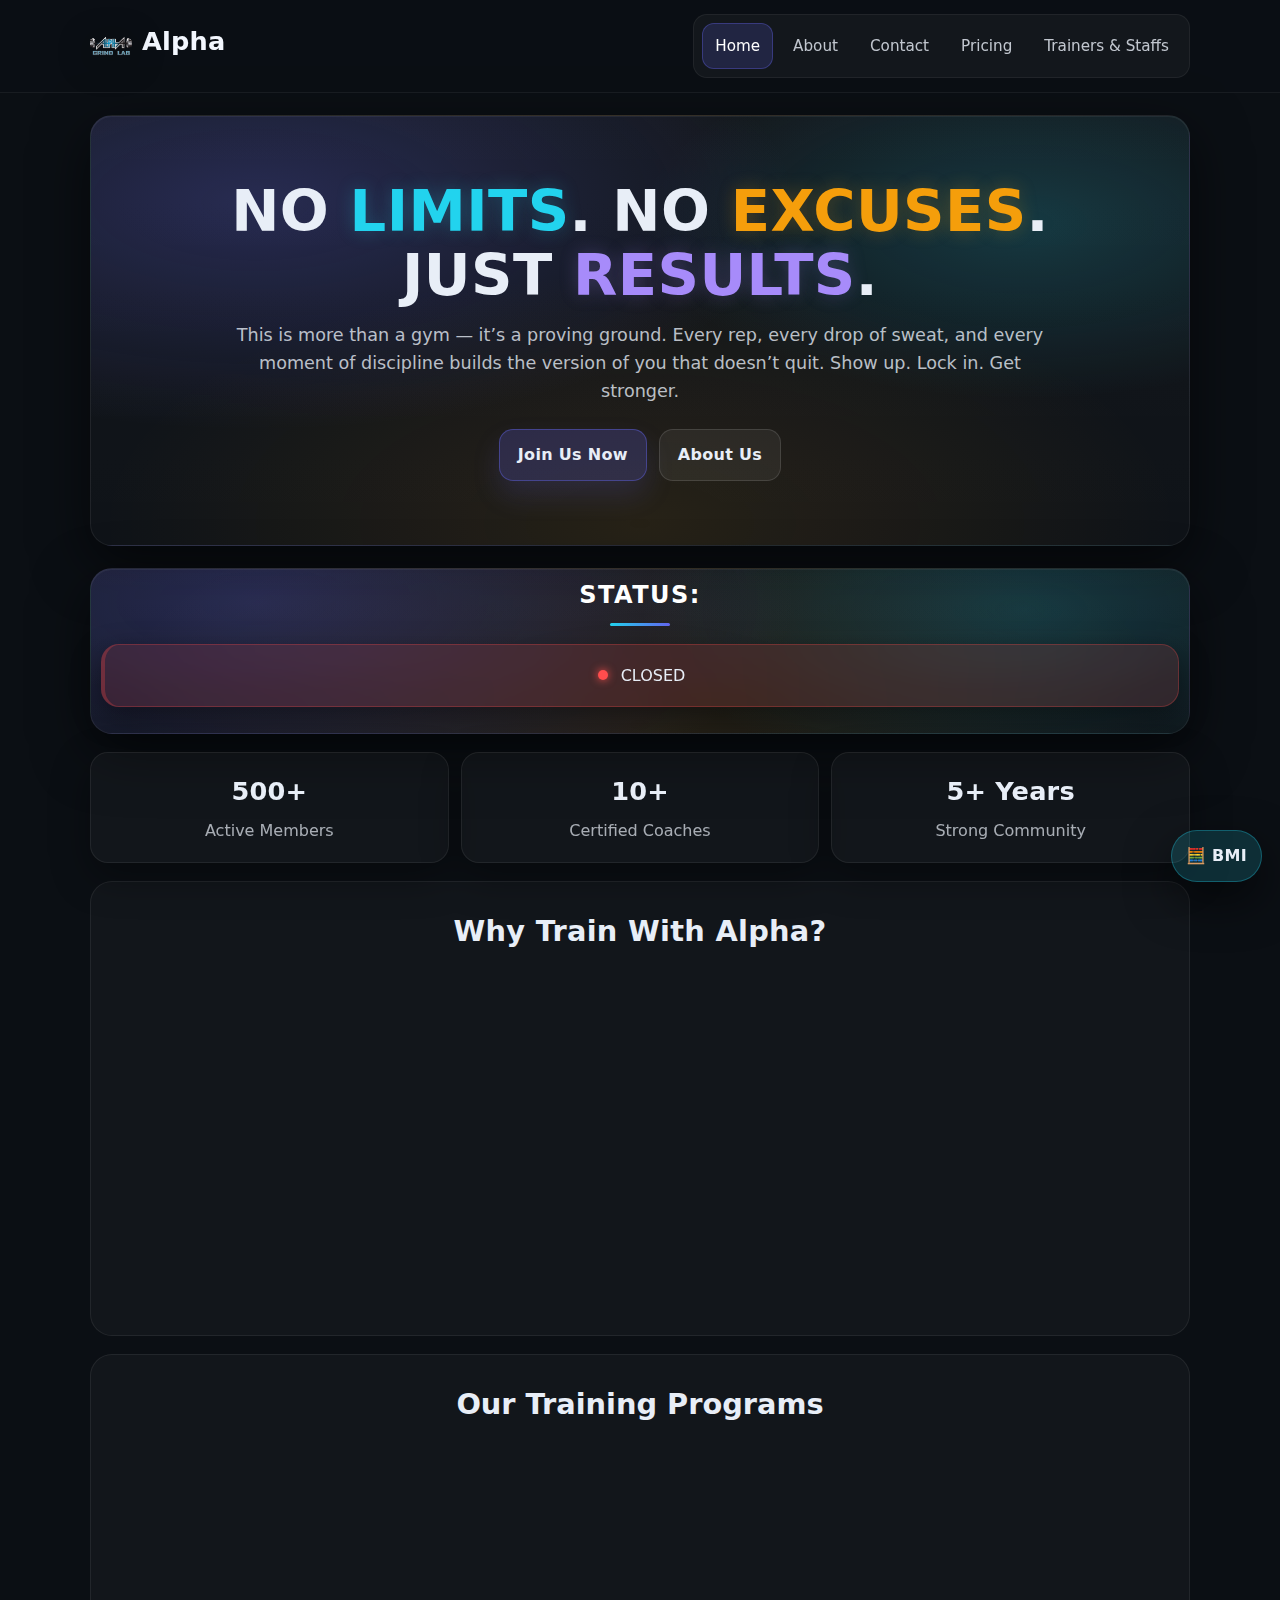
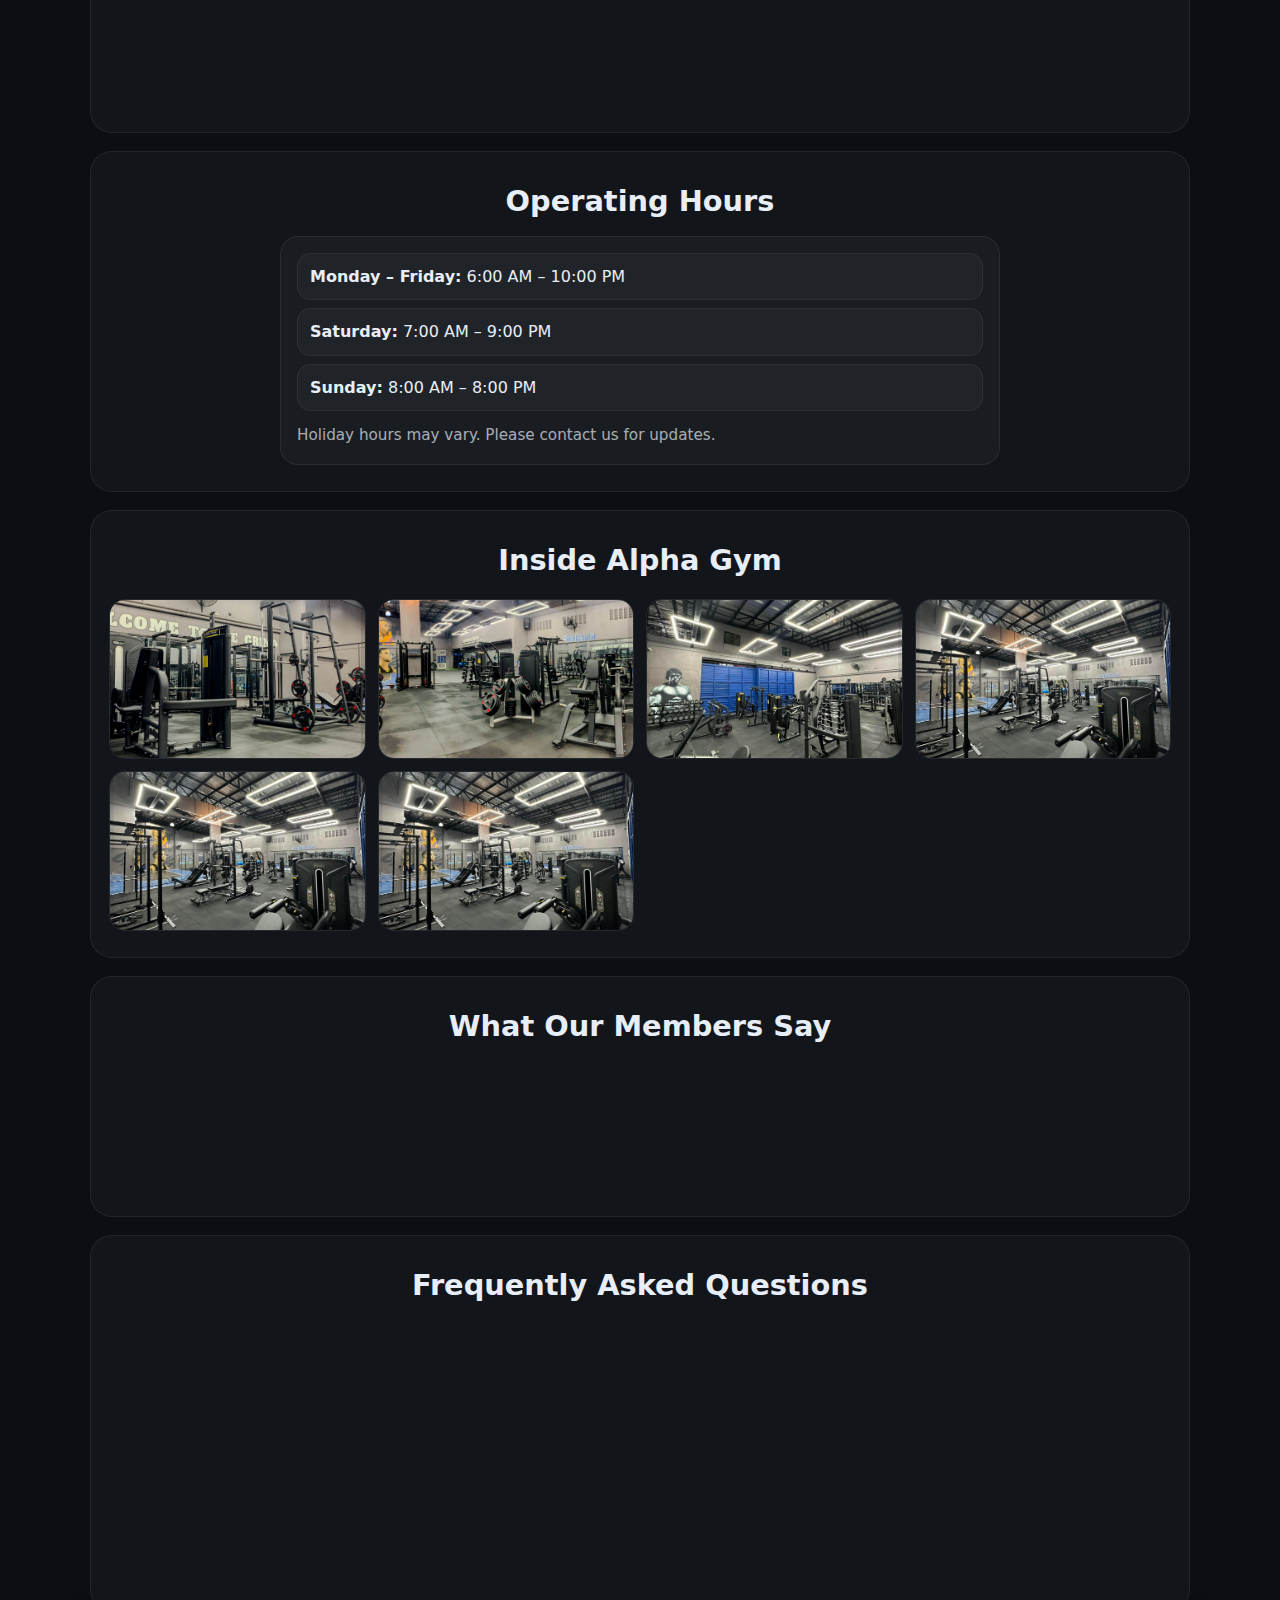
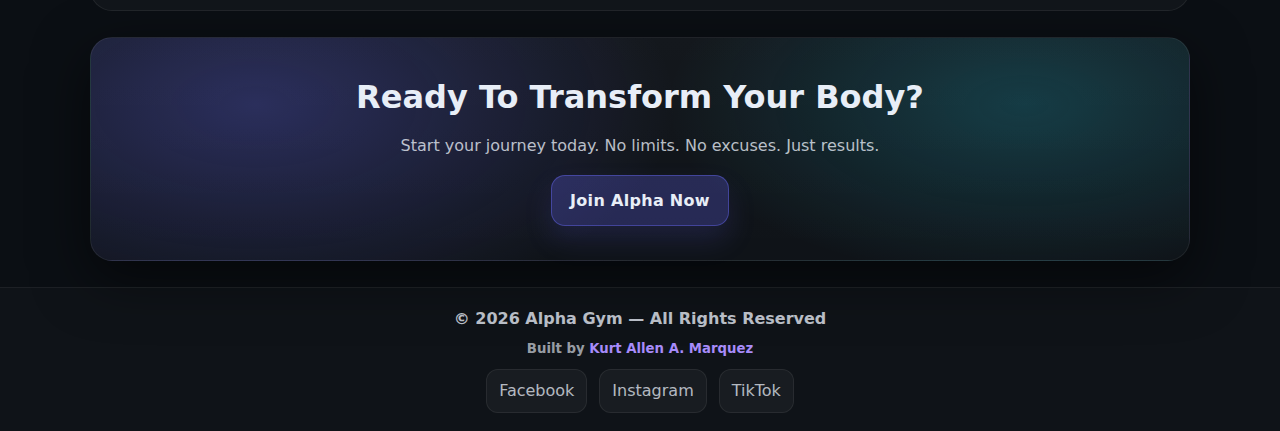
<file: index.html>
<!DOCTYPE html>
<html lang="en">
<head>
  <meta charset="UTF-8" />
  <meta name="viewport" content="width=device-width, initial-scale=1.0" />

  <!-- SEO -->
  <meta name="description" content="Alpha Gym - No Limits. No Excuses. Just Results. Strength training, fat loss, and personal coaching." />
  <meta name="keywords" content="Alpha Gym, gym, fitness, strength training, personal trainer, fat loss" />

  <link rel="icon" type="image/png" href="../../Images/image-removebg-preview (11).png" />
  <link rel="stylesheet" href="/gym2.css" />

  <title>ALPHA GYM WEBSITE</title>
</head>

<body>

  <header>
    <section class="header-container">
      <div class="img-logo-text">
        <img class="img-logo" src="../../Images/alpha-logo-original.png" alt="Alpha Gym Logo" />
        <h5 class="img-name">Alpha</h5>
      </div>

      <div class="navbar-container">
        <nav class="navbar">
          <a href="index.html" class="active">Home</a>
          <a href="./about/about.html">About</a>
          <a href="./contact/contact.html">Contact</a>
          <a href="./pricing/pricing.html">Pricing</a>
          <a href="./trainers/trainers.html">Trainers &amp; Staffs</a>
        </nav>
      </div>
    </section>
  </header>

  <main>

    <!-- HERO SECTION -->
    <section class="hero-section-container">
      <h1 class="hero-title">
        NO <span class="limits">LIMITS</span>.
        NO <span class="excuses">EXCUSES</span>.
        JUST <span class="results">RESULTS</span>.
      </h1>

      <p class="hero-paragraph">
        This is more than a gym — it’s a proving ground. Every rep, every drop of sweat, and every moment of discipline
        builds the version of you that doesn’t quit. Show up. Lock in. Get stronger.
      </p>

      <div class="box-container">
        <div class="join-box">
          <a href="./contact/contact.html">Join Us Now</a>
        </div>
        <div class="join-box">
          <a href="./about/about.html">About Us</a>
        </div>
      </div>
    </section>

    <!-- GYM STATUS -->
    <section class="gym-status-container">
      <h3 class="gym-status-title">Status:</h3>
      <p id="gymStatus">Checking...</p>
    </section>

    <!-- STATS / ACHIEVEMENTS -->
    <section class="stats-container">
      <div class="stat-box">
        <h3>500+</h3>
        <p>Active Members</p>
      </div>

      <div class="stat-box">
        <h3>10+</h3>
        <p>Certified Coaches</p>
      </div>

      <div class="stat-box">
        <h3>5+ Years</h3>
        <p>Strong Community</p>
      </div>
    </section>

    <!-- WHY TRAIN WITH US -->
    <section class="train-with-us-container">
      <h2 class="train-title">Why Train With Alpha?</h2>

      <div class="train-card">
        <h3 class="card-title">Elite <b>Coaches</b></h3>
        <p class="card-paragraph">Certified trainers who design programs to maximize strength, endurance, and confidence.</p>
      </div>

      <div class="train-card">
        <h3 class="card-title">Modern <b>Equipment</b></h3>
        <p class="card-paragraph">High-performance machines and free weights built for serious results.</p>
      </div>

      <div class="train-card">
        <h3 class="card-title">Monday–Sunday <b>Open</b></h3>
        <p class="card-paragraph">Train on your time — no limits.</p>
      </div>
    </section>

    <!-- PROGRAMS -->
    <section class="programs-container">
      <h2 class="programs-title">Our Training Programs</h2>

      <div class="programs-grid">
        <div class="program-card">
          <h3>💪 Strength Training</h3>
          <p>Build muscle and increase power with structured lifting programs.</p>
        </div>

        <div class="program-card">
          <h3>🔥 Fat Loss Program</h3>
          <p>Burn fat effectively with guided workouts and supportive coaching.</p>
        </div>

        <div class="program-card">
          <h3>🏋 Personal Coaching</h3>
          <p>One-on-one sessions customized to your goals and schedule.</p>
        </div>

        <div class="program-card">
          <h3>🥊 Functional Conditioning</h3>
          <p>Improve stamina, mobility, and athletic performance with full-body sessions.</p>
        </div>
      </div>
    </section>

    <!-- OPERATING HOURS -->
    <section class="hours-container">
      <h2 class="hours-title">Operating Hours</h2>

      <div class="hours-box">
        <ul class="hours-list">
          <li><b>Monday – Friday:</b> 6:00 AM – 10:00 PM</li>
          <li><b>Saturday:</b> 7:00 AM – 9:00 PM</li>
          <li><b>Sunday:</b> 8:00 AM – 8:00 PM</li>
        </ul>
        <p class="hours-note">Holiday hours may vary. Please contact us for updates.</p>
      </div>
    </section>

    <!-- GALLERY -->
    <section class="gallery-container">
      <h2 class="gallery-title">Inside Alpha Gym</h2>

      <div class="gallery-grid">
        <!-- Replace these with your real images -->
        <img src="./Images/alpha-pic-1.png" alt="Alpha Gym equipment area" />
        <img src="./Images/alpha-pic-3.png" alt="Alpha Gym training floor" />
        <img src="./Images/alpha-pic-4.png" alt="Members training at Alpha Gym" />
        <img src="./Images/alpha-pic-5.png" alt="Alpha Gym free weights section" />
        <img src="./Images/alpha-pic-5.png" alt="Alpha Gym free weights section" />
        <img src="./Images/alpha-pic-5.png" alt="Alpha Gym free weights section" />
      </div>
    </section>

    <!-- TESTIMONIALS -->
    <section class="testimonials-container">
      <h2 class="testimonials-title">What Our Members Say</h2>

      <div class="testimonial-grid">
        <div class="testimonial-card">
          <p class="testi-title">"Alpha Gym changed my life. The coaches push you beyond your limits."</p>
          <h4 class="testi-name">— Mark R.</h4>
        </div>

        <div class="testimonial-card">
          <p class="testi-title">"Clean facility, great equipment, and insane motivation every session."</p>
          <h4 class="testi-name">— Sarah L.</h4>
        </div>

        <div class="testimonial-card">
          <p class="testi-title">"Best gym in town. Worth every peso."</p>
          <h4 class="testi-name">— James T.</h4>
        </div>
      </div>
    </section>

    <!-- FAQ -->
    <section class="faq-container">
      <h2 class="faq-title">Frequently Asked Questions</h2>

      <div class="faq-grid">
        <div class="faq-item">
          <h4>Do I need experience to join?</h4>
          <p>No. Beginners and advanced members are welcome — our coaches will guide you.</p>
        </div>

        <div class="faq-item">
          <h4>Do you offer personal training?</h4>
          <p>Yes. We offer 1-on-1 coaching tailored to your goals and schedule.</p>
        </div>

        <div class="faq-item">
          <h4>Can I visit before joining?</h4>
          <p>Yes! Message us through the Contact page to schedule a tour.</p>
        </div>

        <div class="faq-item">
          <h4>What should I bring?</h4>
          <p>Wear comfortable workout clothes, bring a towel, and a water bottle.</p>
        </div>
      </div>
    </section>

    <!-- CTA -->
    <section class="cta-container">
      <h2 class="cta-title">Ready To Transform Your Body?</h2>
      <p class="cta-paragraph">Start your journey today. No limits. No excuses. Just results.</p>
      <a href="./contact/contact.html" class="cta-button">Join Alpha Now</a>
    </section>

  </main>

  <footer>
    <section class="copyright-container">
      <h4 class="copyright-paragraph">© 2026 Alpha Gym — All Rights Reserved</h4>
      <h5 class="creator">Built by <span class="creator-design">Kurt Allen A. Marquez</span></h5>

      <!-- Optional social links -->
      <div class="social-links">
        <a href="#" aria-label="Alpha Gym Facebook">Facebook</a>
        <a href="#" aria-label="Alpha Gym Instagram">Instagram</a>
        <a href="#" aria-label="Alpha Gym TikTok">TikTok</a>
      </div>
    </section>
  </footer>

  <!-- BMI FLOATING BUTTON -->
  <div id="bmiButton">🧮 BMI</div>

  <!-- BMI MODAL -->
  <div id="bmiModal">
    <div class="bmi-backdrop"></div>
    <div class="bmi-box">
      <h3>BMI Calculator</h3>

      <label>
        Height (cm)
        <input type="number" id="bmiHeight" placeholder="e.g. 170" />
      </label>

      <label>
        Weight (kg)
        <input type="number" id="bmiWeight" placeholder="e.g. 65" />
      </label>

      <button id="calcBMI">Calculate</button>

      <p id="bmiResult"></p>
      <p id="bmiSuggestion"></p>

      <button id="closeBMI">Close</button>
    </div>
  </div>

  <script src="index.js"></script>
  <script src="/common.js"></script>

</body>
</html>
</file>
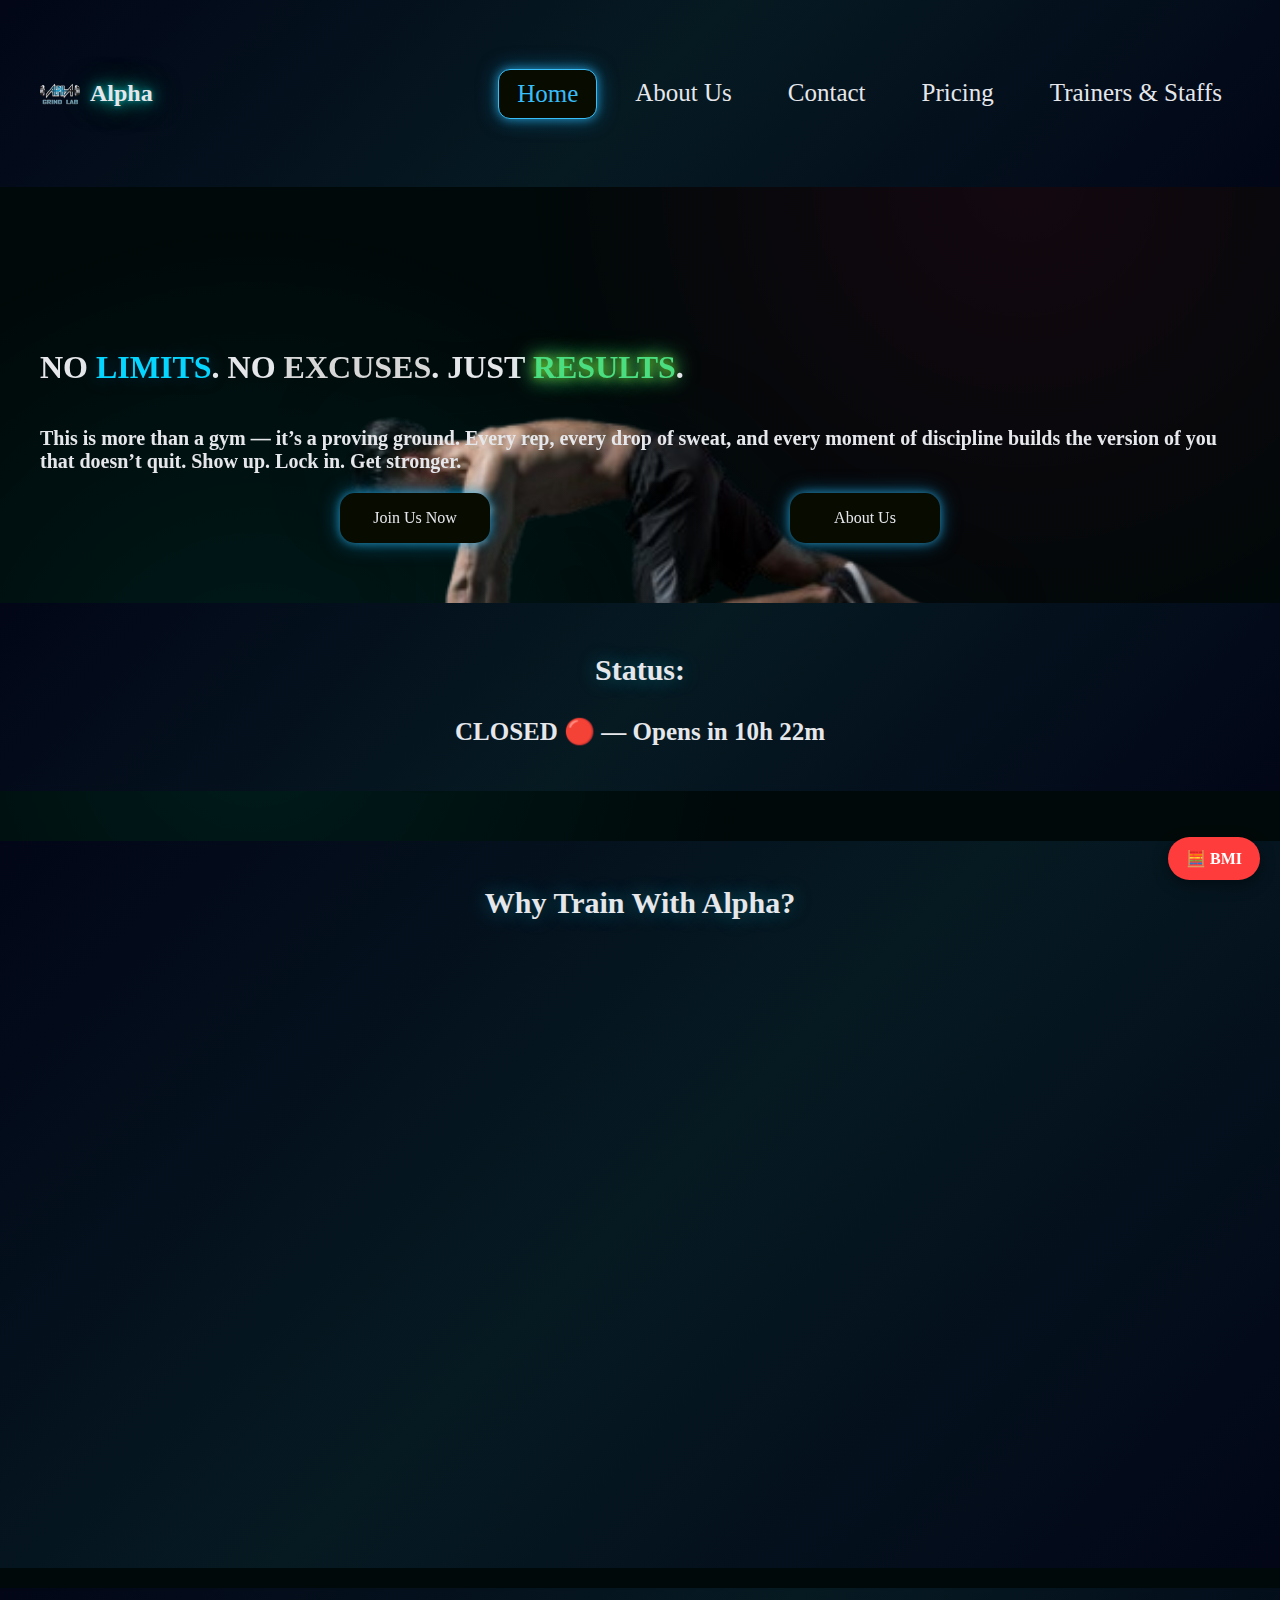
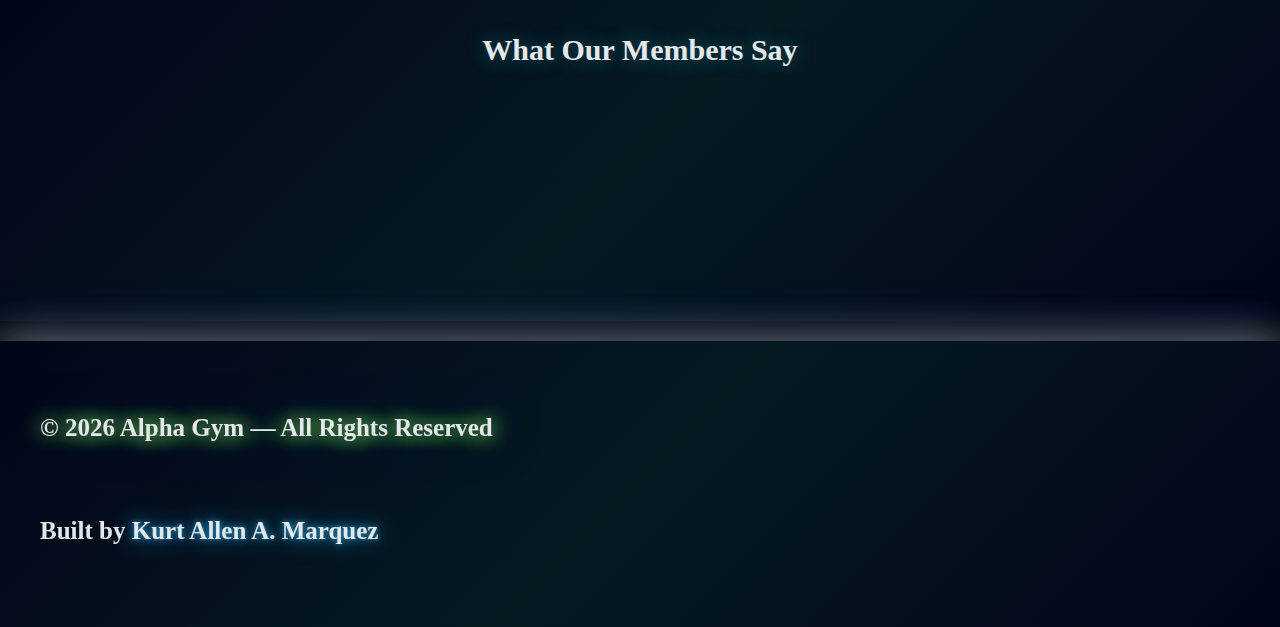
<file: index/index.html>
<!DOCTYPE html>
<html lang="en">
<head>
  <meta charset="UTF-8">
  <meta name="viewport" content="width=device-width, initial-scale=1.0">
  <link rel="icon" type="img/png" href="../../Images/image-removebg-preview (11).png">
  <link rel="StyleSheet" href="../gym.css">
  <title>ALPHA GYM WEBSITE </title>
 
</head>
<body>

  <header>

    <section class="header-container">
      <div class="img-logo-text">
        <img class="img-logo" src="../../Images/alpha-logo-original.png">
        <h5 class="img-name"> Alpha </h5>
      </div>

      <div class="navbar-container">
        <nav class="navbar">
          <a href="index.html" class="active"> Home </a>
          <a href="../about/about.html"> About Us </a>
          <a href="../contact/contact.html"> Contact </a>
          <a href="../pricing/pricing.html"> Pricing </a>
          <a href="../trainers/trainers.html"> Trainers & Staffs </a>
        </nav>
      </div>
    </section>
  </header>

  <main>

    <!-- HERO SECTION CONTAINER -->
    <section class="hero-section-container">
      <h1 class="hero-title">
        NO <span class="limits">LIMITS</span>. 
        NO <span class="excuses">EXCUSES</span>. 
        JUST <span class="results">RESULTS</span>.
      </h1>
      <p class="hero-paragraph"> This is more than a gym — it’s a proving ground. Every rep, every drop of sweat, and every moment of discipline builds the version of you that doesn’t quit. Show up. Lock in. Get stronger. </p>
      
      <div class="box-container"> 
        <div class="join-box"> 
          <a href="../contact/contact.html"> Join Us Now </a>
        </div>
        <div class="join-box"> 
          <a href="../about/about.html"> About Us </a>
        </div>
      </div>
    </section>
    <!-- HERO SECTION CONTAINER -->
    
    <section class="gym-status-container">
      <h3 class="gym-status-title">Status:</h3>
      <p id="gymStatus">Checking...</p>
    </section>
        
    <!-- TRAIN WITH US CONTAINER -->
    <section class="train-with-us-container">
      
      <h2 class="train-title"> Why Train With Alpha?</h2>

      <div class="train-card">
        <h3 class="card-title"> Elite <b> Coaches</b> </h3>
        <p class="card-paragraph"> Certified trainers who design programs to maximize strength, endurance, and confidence. </p>
      </div>

      <div class="train-card">
        <h3 class="card-title"> Modern <b> Equipment </b> </h3>
        <p class="card-paragraph"> High-performance machines and free weights built for serious results. </p>
      </div>

      <div class="train-card">
        <h3 class="card-title"> Monday-Sunday <b> Open </b> </h3>
        <p class="card-paragraph"> Train on your time — no limits. </p>
      </div>
    </section>
     <!-- TRAIN WITH US CONTAINER -->

     
      <!-- TESTIMONIALS-CONTAINER -->
     <section class="testimonials-container">
      <h2 class="testimonials-title"> What Our Members Say </h2>

      <div class="testimonial-grid">

        <div class="testimonial-card">
          <p class="testi-title">"Alpha Gym changed my life. The coaches push you beyond your limits."</p>
          <h4 class="testi-name"> — Mark R.</h4>
        </div>

      <div class="testimonial-card">
        <p class="testi-title">"Clean facility, great equipment, and insane motivation every session."</p>
        <h4 class="testi-name"> — Sarah L.</h4>
      </div>

      <div class="testimonial-card">
        <p class="testi-title">"Best gym in town. Worth every peso."</p>
        <h4 class="testi-name"> — James T.</h4>
      </div>

    </div>
    </section>
    <!-- TESTIMONIALS-CONTAINER -->
  </main>

  <footer>
    <section class="copyright-container">
      <h4 class="copyright-paragraph"> © 2026 Alpha Gym — All Rights Reserved </h4>
      <h5 class="creator"> Built by <span class="creator-design"> Kurt Allen A. Marquez </span> </h5>
    </section>
  </footer>

  <div id="bmiButton">🧮 BMI</div>

<!-- BMI MODAL -->
<div id="bmiModal">
  <div class="bmi-backdrop"></div>
  <div class="bmi-box">
    <h3>BMI Calculator</h3>

    <label>
      Height (cm)
      <input type="number" id="bmiHeight" placeholder="e.g. 170">
    </label>

    <label>
      Weight (kg)
      <input type="number" id="bmiWeight" placeholder="e.g. 65">
    </label>

    <button id="calcBMI">Calculate</button>

    <p id="bmiResult"></p>
    <p id="bmiSuggestion"></p>

    <button id="closeBMI">Close</button>
  </div>
</div>
   <script src="index.js"></script>
   <script src="../common.js"></script>
  
</body>
</html>
</file>
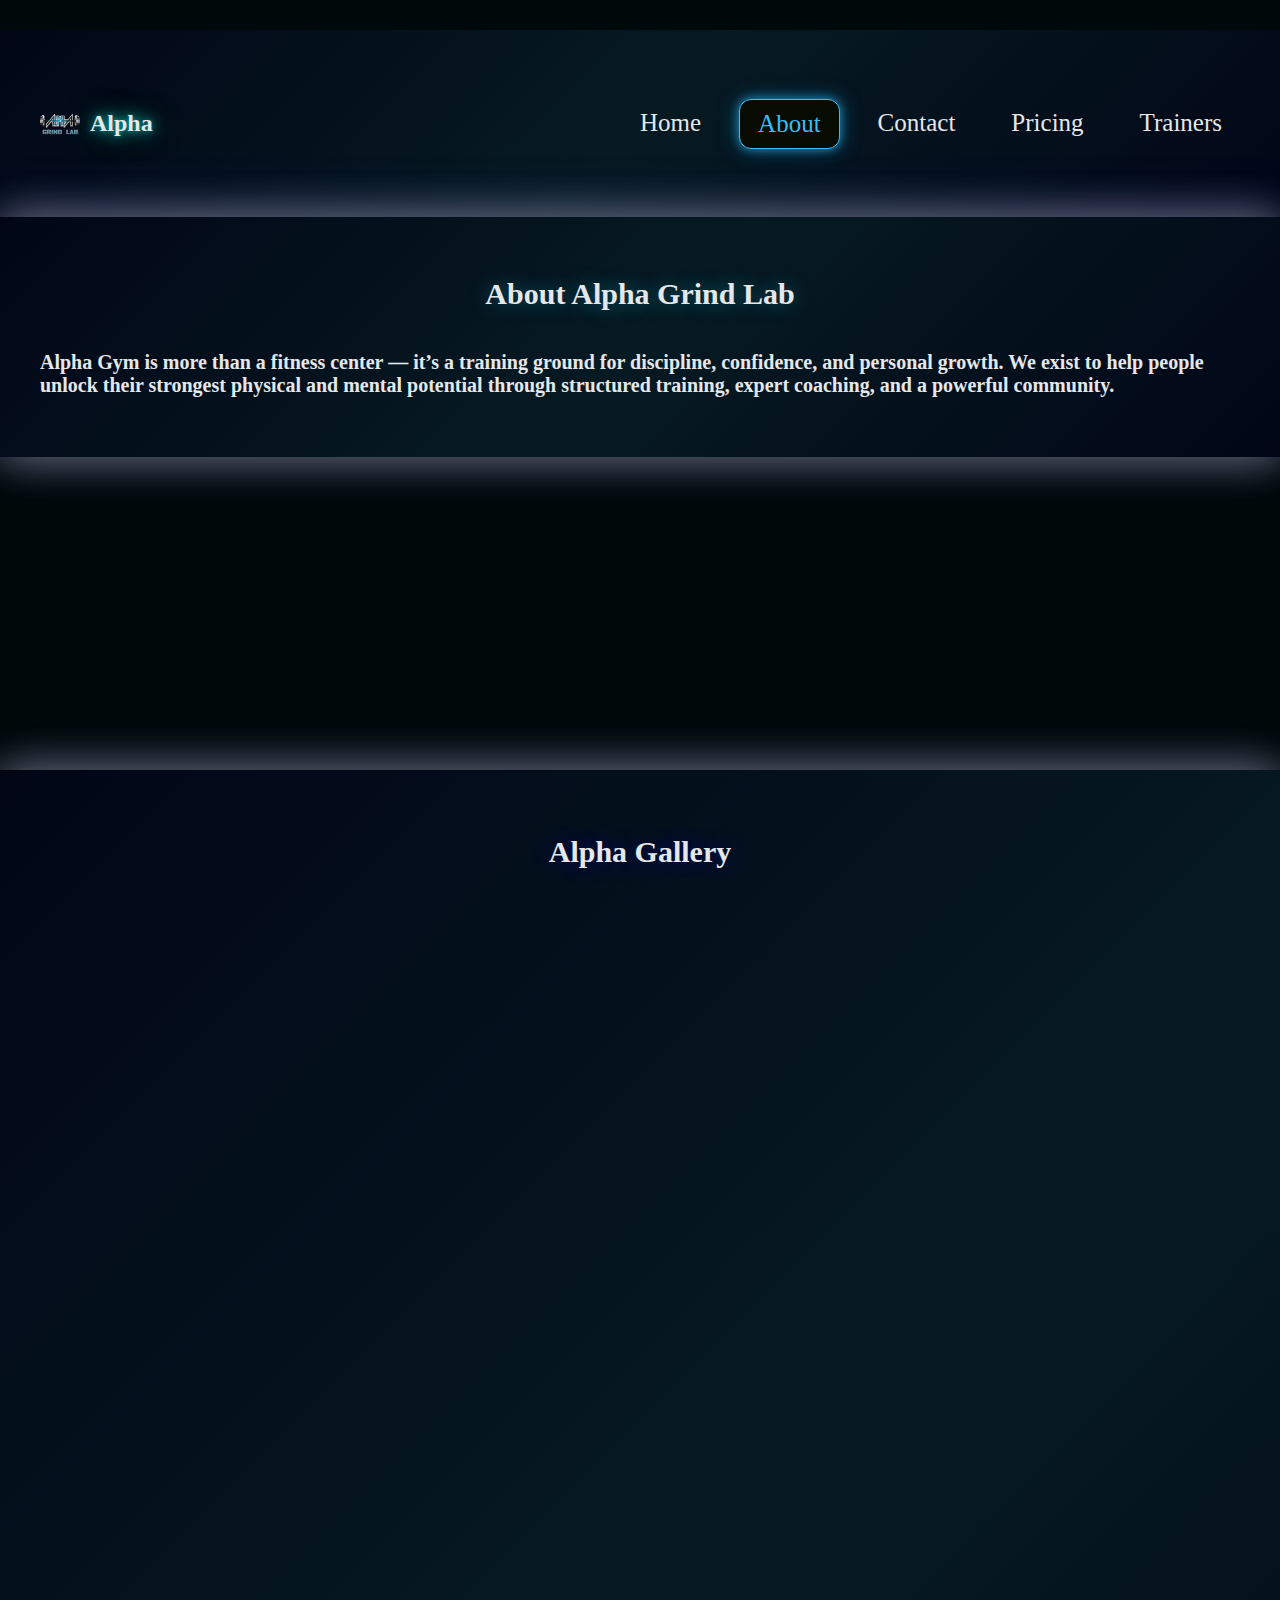
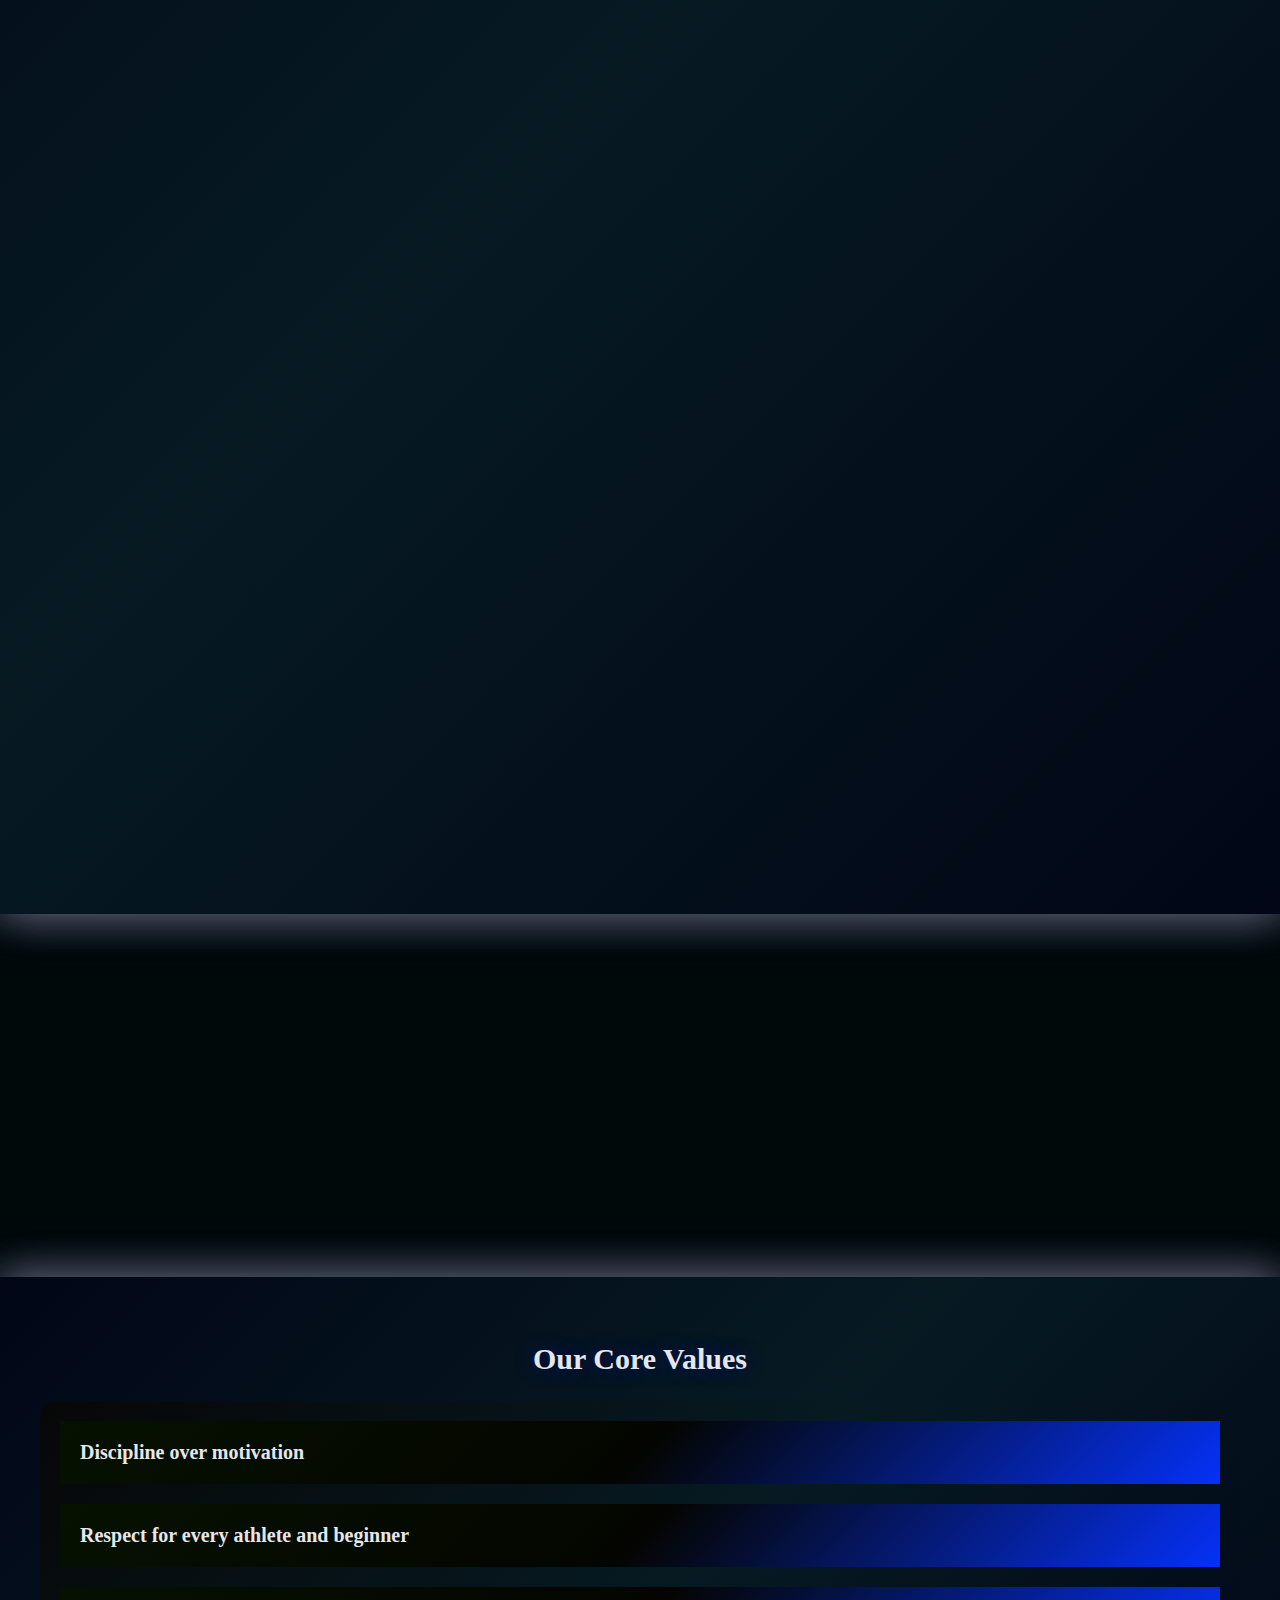
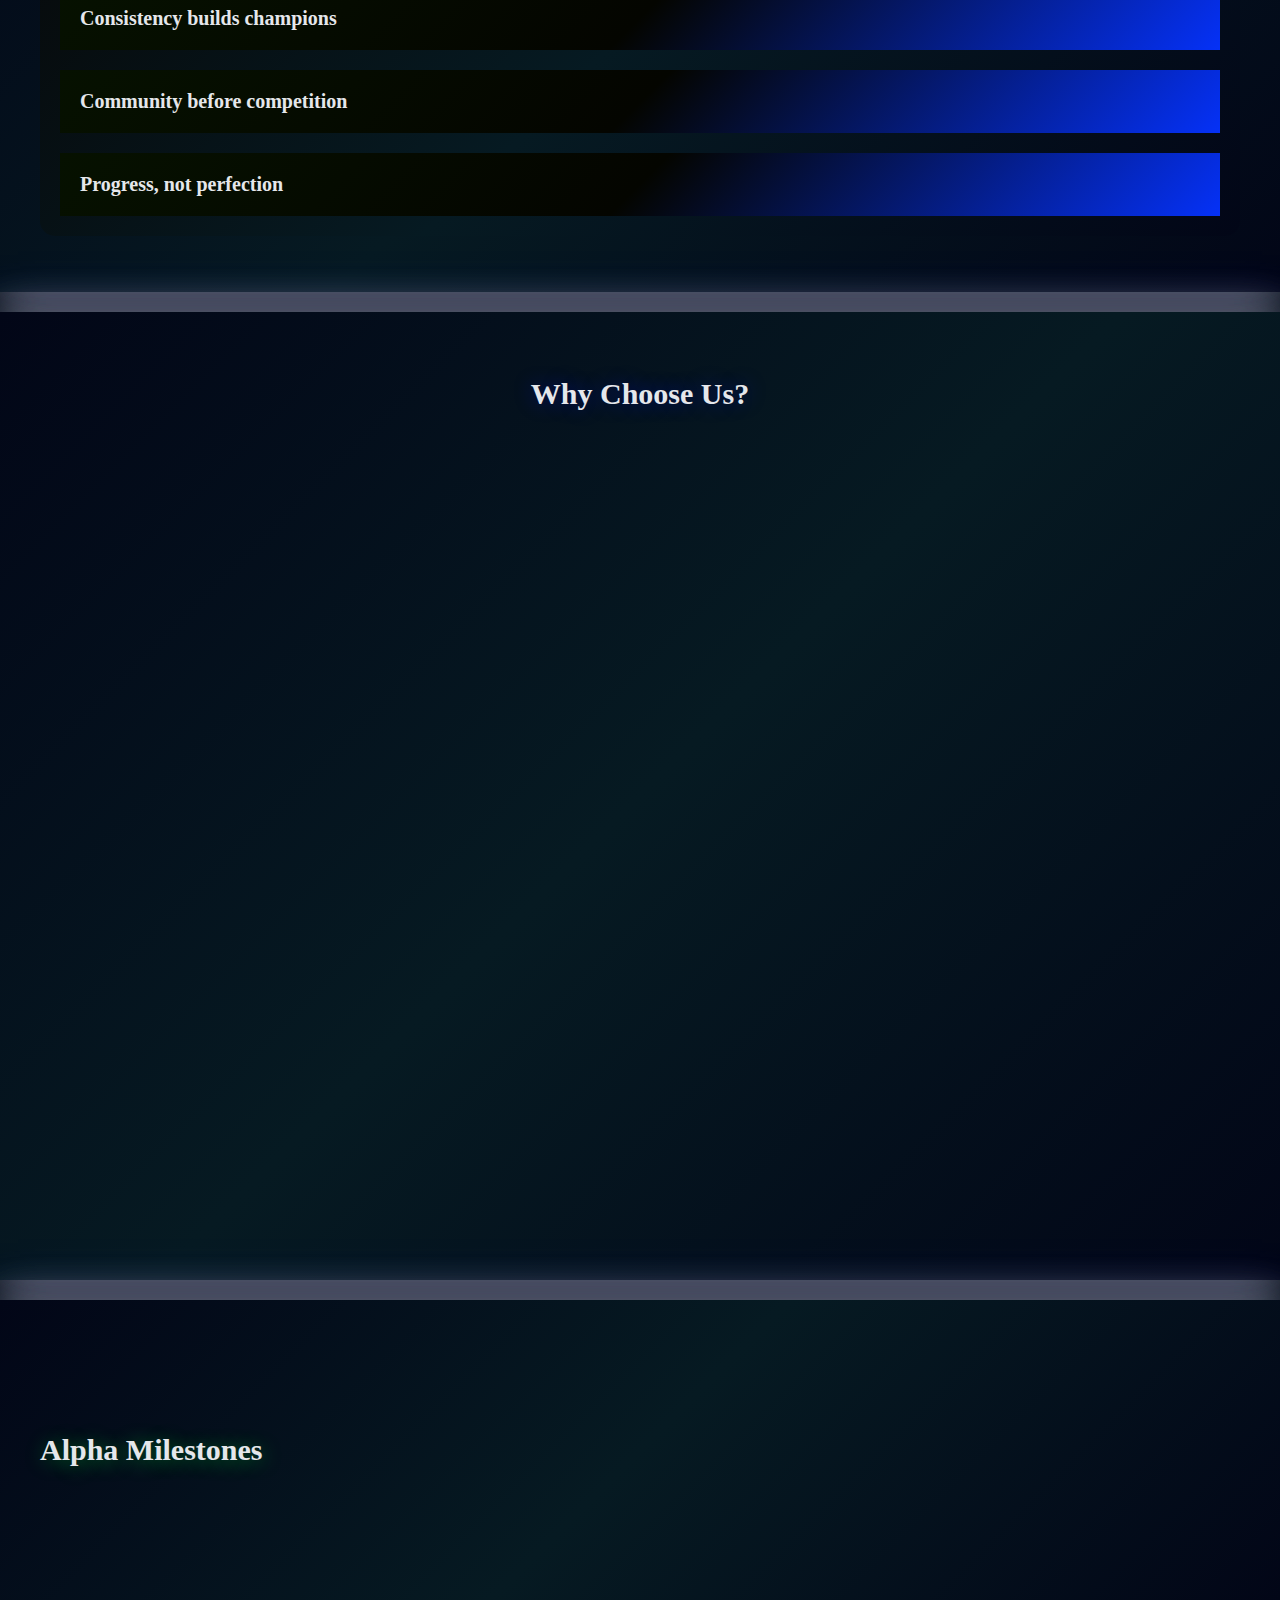
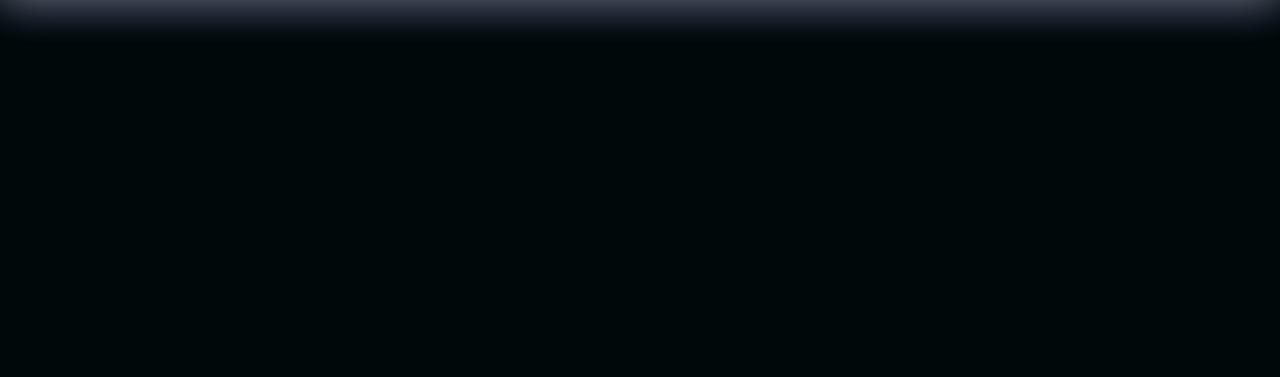
<file: about.html>
<!DOCTYPE html>
<html lang="en">
<head>
  <meta charset="UTF-8">
  <meta name="viewport" content="width=device-width, initial-scale=1.0">
  <link rel="icon" type="img/png" href="../../Images/image-removebg-preview (11).png">
  <link rel="StyleSheet" href="gym.css">
  <title>ALPHA GYM WEBSITE </title>
</head>
<body class="no-bg">

  <header>

    <section class="header-container">
      <div class="img-logo-text">
        <img class="img-logo" src="../../Images/alpha-logo-original.png">
        <h5 class="img-name"> Alpha </h5>
      </div>

      <div class="navbar-container">
        <nav class="navbar">
          <a href="home.html"> Home </a>
          <a href="about.html" class="active"> About</a>
          <a href="contact.html"> Contact </a>
          <a href="pricing.html"> Pricing </a>
          <a href="trainers.html"> Trainers </a>
        </nav>
      </div>
    </section>

  </header>

  <main>
    <section class="about-gym-container">
      <h1 class="about-title"> About Alpha Grind Lab </h1>
      <p class="about-description"> Alpha Gym is more than a fitness center — it’s a training ground for
      discipline, confidence, and personal growth. We exist to help people
      unlock their strongest physical and mental potential through
      structured training, expert coaching, and a powerful community. </p>
    </section>

    <section class="story-container">
      <h2 class="story-title"> Our Story </h2>
      <p class="story-paragraph"> Founded in Maypajo, Caloocan City, Alpha Gym started with a simple vision:
      create a space where anyone — beginner or athlete — can train with
      purpose. What began as a small local gym has grown into a community
      of driven individuals committed to strength, progress, and consistency. </p>
    </section>


    <section class="gallery-section">
      <h2 class="gallery-title"> Alpha Gallery </h2>

      <div class="gallery-grid">

        <div class="gallery-card">
          <img class="img-gallery" src="../../Images/alpha-pic-1.png">
        </div>
        <div class="gallery-card">
          <img class="img-gallery" src="../../Images/alpha-pick-2.png">
        </div>
        <div class="gallery-card">
          <img class="img-gallery" src="../../Images/alpha-pic-3.png">
        </div>
        <div class="gallery-card">
          <img class="img-gallery" src="../../Images/alpha-pic-4.png">
        </div>
        <div class="gallery-card">
          <img class="img-gallery" src="../../Images/alpha-pic-5.png">
        </div>

      </div>

    </section>

    <section class="about-mission-vision-container">
      
      <div class="mission-vision-card">
        <h2 class="mission-vision-title"> Our Mission </h2>
        <p class="mission-vision-paragraph"> To empower our members through professional coaching, structured
        programs, and a supportive environment that inspires lifelong
        fitness and confidence. </p>
      </div>

      <div class="mission-vision-card">
        <h2 class="mission-vision-title"> Our Vision </h2>
        <p class="mission-vision-paragraph"> To become the leading community-based gym in Caloocan, known for
        transforming lives, building discipline, and creating future
        fitness leaders. </p>
      </div>
    </section>

    <section class="about-values">
      <h2> Our Core Values </h2>

      <ul class="values-list">
        <li> Discipline over motivation</li>
        <li> Respect for every athlete and beginner</li>
        <li> Consistency builds champions</li>
        <li> Community before competition</li>
        <li> Progress, not perfection</li>
      </ul>

    </section>

    <section class="about-why-container">
      <h2 class="about-why-title"> Why Choose Us? </h2>

      <div class="about-why-card">
        <h3 class="about-why-content-title"> Certified Coaches </h3>
        <p class="about-why-paragraph"> Professionally trained instructors focused on safe and effective training.</p>
      </div>

      <div class="about-why-card">
        <h3 class="about-why-content-title"> Supportive Community </h3>
        <p class="about-why-paragraph"> A welcoming environment that pushes you to grow without pressure.</p> 
      </div>

      <div class="about-why-card">
        <h3 class="about-why-content-title"> Clean & Modern Facility </h3>
        <p class="about-why-paragraph"> Well-maintained equipment and sanitized training areas. </p>
      </div>

      <div class="about-why-card">
        <h3 class="about-why-content-title"> Results-Driven Programs </h3>
        <p class="about-why-paragraph"> Structured plans designed for strength, fat loss, and performance. </p>
      </div>
    </section>

    <section class="about-stats-container">
      <h2 class="about-stats-title"> Alpha Milestones </h2>
      <div class="stat-box">
        <h2> 500+ </h2>
        <p> Active Members </p>
      </div>

      <div class="stat-box">
        <h2> 5+ </h2>
        <p> Certified Trainers </p>
      </div>

      <div class="stat-box">
        <h2> 4 </h2>
        <p> Years Serving Caloocan </p>
      </div>
    </section>

    <section class="about-cta">

      
        <h2 class="about-cta-title"> Train With Purpose. Become Alpha. </h2>
        <p class="about-cta-paragraph"> Join a community that pushes you beyond limits and builds real strength.</p>
   

    <div class="view-box"> 
      <a href="pricing.html" class="about-cta-btn">
        View Membership Plans
      </a>
    </div>

  </section>

  </main>

</body>
</html>
</file>
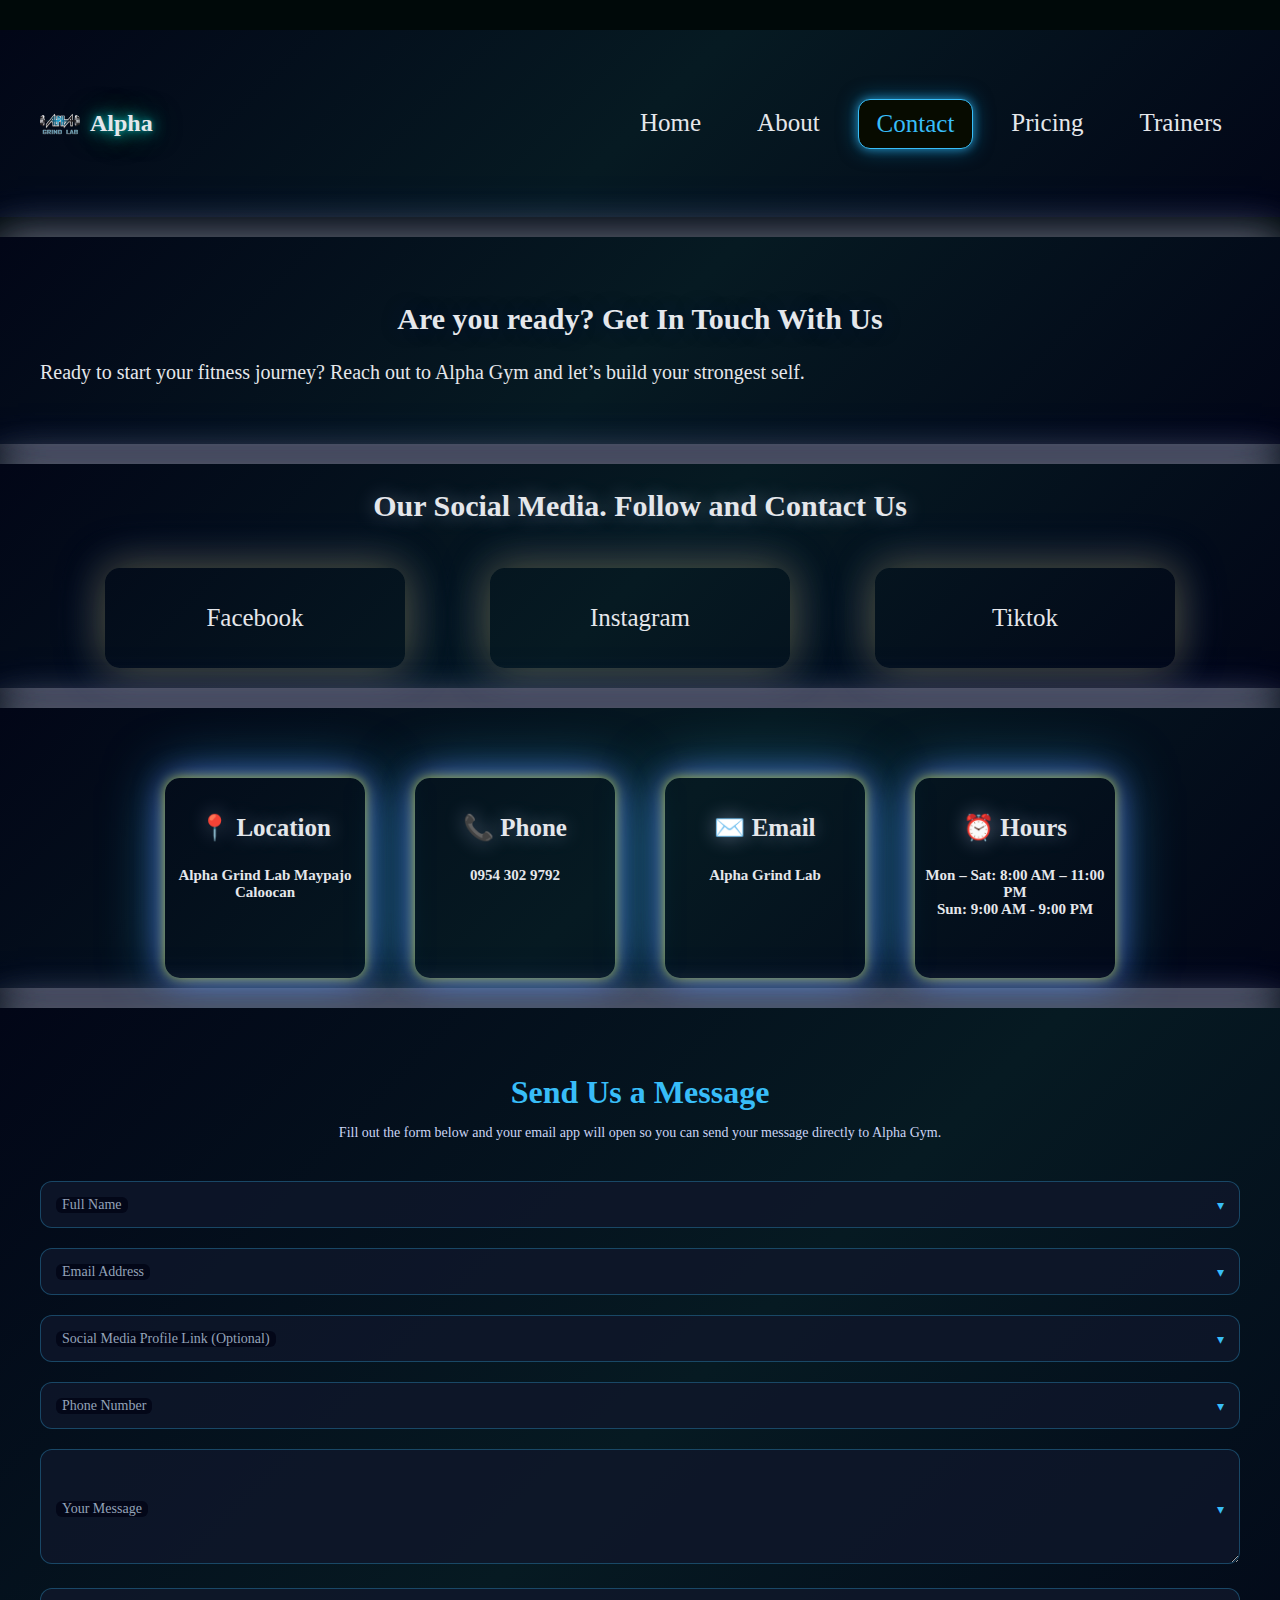
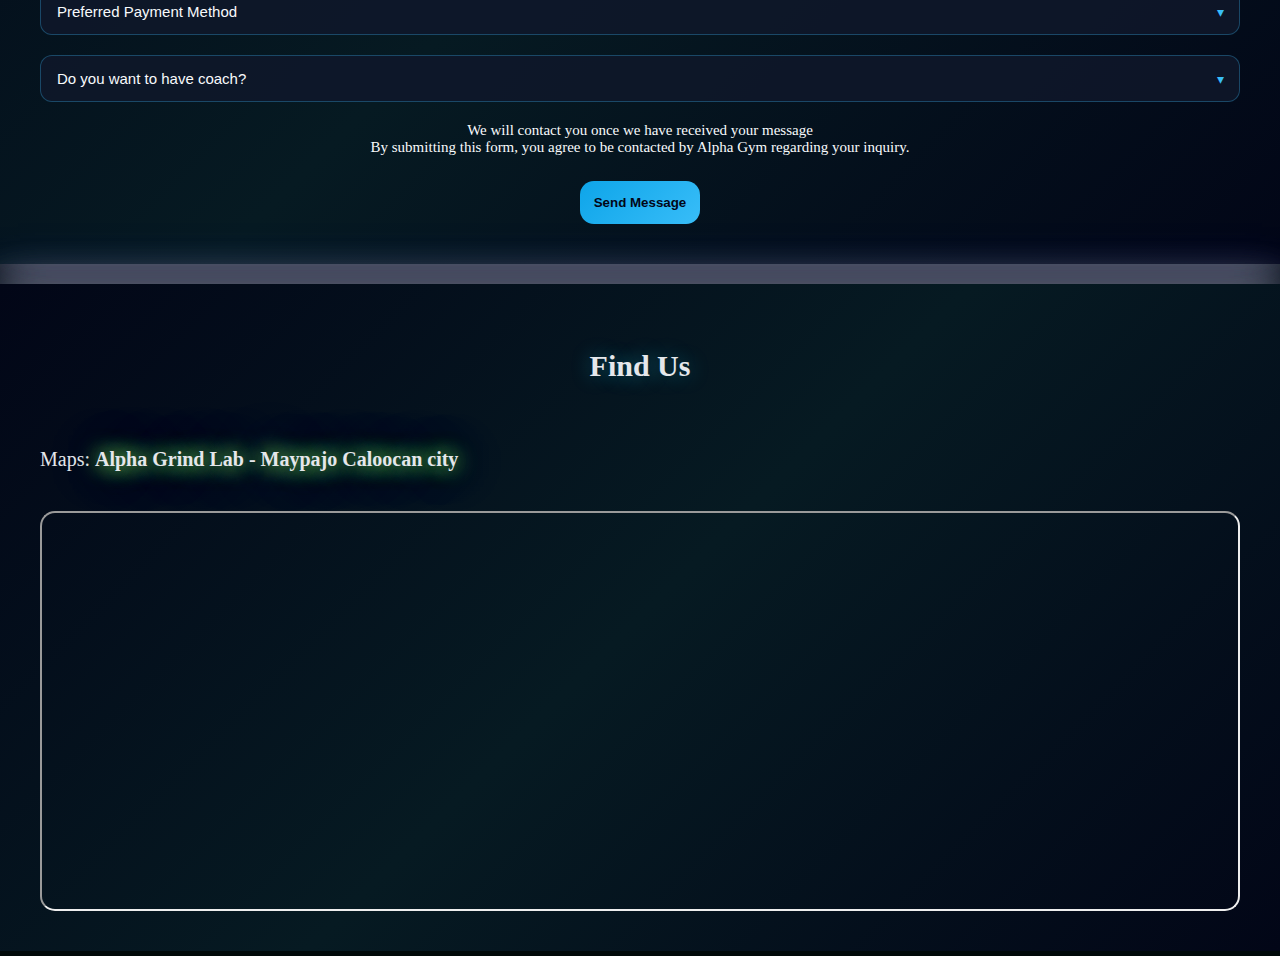
<file: contact.html>
<!DOCTYPE html>
<html lang="en">
<head>
  <meta charset="UTF-8">
  <meta name="viewport" content="width=device-width, initial-scale=1.0">
  <link rel="icon" type="img/png" href="../../Images/image-removebg-preview (11).png">
  <link rel="StyleSheet" href="gym.css">
  <title>ALPHA GYM WEBSITE </title>
</head>
<body class="no-bg">

  <header>

    <section class="header-container">
      <div class="img-logo-text">
        <img class="img-logo" src="../../Images/alpha-logo-original.png">
        <h5 class="img-name"> Alpha </h5>
      </div>

      <div class="navbar-container">
        <nav class="navbar">
          <a href="home.html"> Home </a>
          <a href="about.html"> About</a>
          <a href="contact.html" class="active"> Contact </a>
          <a href="pricing.html"> Pricing </a>
          <a href="trainers.html"> Trainers </a>
        </nav>
      </div>
    </section>

  </header>

  <main>

    <!-- Contact Top -->
    <section class="contact-top-container">
      <h2 class="contact-top-title"> Are you ready? Get In Touch With Us </h2>
      <p class="contact-top-sub"> Ready to start your fitness journey? Reach out to Alpha Gym and let’s build your strongest self. </p>
    </section>
    <!-- Contact Top -->

    <!-- Social Media Platforms -->
     <section class="social-media-container">
      <h2 class="social-media-title"> Our Social Media. Follow and Contact Us </h2>

        <div class="social-media-box-container">
          <div class="social-box">
            <a href="https://www.facebook.com/alphagrindlabmaypajo/"> Facebook </a>
          </div>
          <div class="social-box">
            <a href="https://www.instagram.com/alphagrindlabmaypajocaloocan/"> Instagram </a>
          </div>
          <div class="social-box">
            <a href="https://www.tiktok.com/@alphagrindlabmayp"> Tiktok </a>
          </div>
        </div>
      
     </section>
     <!-- Social Media Platforms -->

     <section class="contact-info-container">
      <div class="contact-card">
        <h3 class="contact-title">📍 Location</h3>
        <p class="contact-des"> Alpha Grind Lab Maypajo Caloocan</p>
      </div>

      <div class="contact-card">
        <h3 class="contact-title">📞 Phone</h3>
        <p class="contact-des"> <a href="tel:0954 302 9792" target="_blank"> 0954 302 9792 </a> </p>
      </div>

      <div class="contact-card">
        <h3 class="contact-title">✉️ Email</h3>
        <p class="contact-des"> <a href="https://mail.google.com/mail/?view=cm&fs=1&to=kurtmarquez238@gmail.com" target="_blank"> Alpha Grind Lab </a></p>
      </div>

      <div class="contact-card">
        <h3 class="contact-title">⏰ Hours</h3>
        <p class="contact-des">Mon – Sat: 8:00 AM – 11:00 PM<br>Sun: 9:00 AM - 9:00 PM</p>
      </div>
      </section>
  
      
  <section class="contact-form-container">

  <h2 class="form-title">Send Us a Message</h2>
  <p class="form-sub">
    Fill out the form below and your email app will open so you can send your message directly to Alpha Gym.
  </p>

  <form
  action="https://formspree.io/f/xrepvoey"
  method="POST"
  >

    <div class="form-group">
      <input type="text" name="Name" placeholder=" " required>
      <label>Full Name</label>
    </div>

    <div class="form-group">
      <input type="email" name="Email" placeholder=" " required>
      <label>Email Address</label>
    </div>

    <div class="form-group">
      <input type="url" name="Social Media" placeholder=" ">
      <label>Social Media Profile Link (Optional)</label>
    </div>

    <div class="form-group">
      <input type="tel" name="Phone" placeholder=" ">
      <label>Phone Number</label>
    </div>

    <div class="form-group">
      <textarea name="Message" rows="5" placeholder=" " required></textarea>
      <label>Your Message</label>
    </div>

    <div class="form-group">
        <select name="Payment Method" required>
        <option value="" disabled selected>Preferred Payment Method</option>
        <option value="GCash">GCash</option>
        <option value="Online Bank">Online Bank</option>
        <option value="Cash">Cash</option>
      </select>
    </div>

     <div class="form-group">
        <select name="Coach" required>
        <option value="" disabled selected>Do you want to have coach? </option>
        <option value="Yes">Yes</option>
        <option value="No">No</option>
        <option value="I will think about it">I will think about it</option>
      </select>
    </div>

    <p class="form-message"> We will contact you once we have received your message<br> By submitting this form, you agree to be contacted by Alpha Gym regarding your inquiry. </p>

   


    <button type="submit" class="form-btn">Send Message</button>
  </form>

</section>

<section class="location-container">
      <h2 class="location-intro"> Find Us </h2>
      <p class="location-title-description"> Maps: <span class="alpha-name"> Alpha Grind Lab - Maypajo Caloocan city  </span> </p>
      <iframe
      src="https://www.google.com/maps/embed?pb=!1m18!1m12!1m3!1d3860.2628023839366!2d120.97298157517585!3d14.641017876085765!2m3!1f0!2f0!3f0!3m2!1i1024!2i768!4f13.1!3m3!1m2!1s0x3397b55e5088d4d1%3A0x27dd5f121caca43d!2sAlpha%20Grind%20Lab%20-%20Maypajo%20Caloocan!5e0!3m2!1sen!2sph!4v1769251884798!5m2!1sen!2sph"
      class="iframe">
    </iframe>
    </section>
    
  </main>

</body>
</html>
</file>
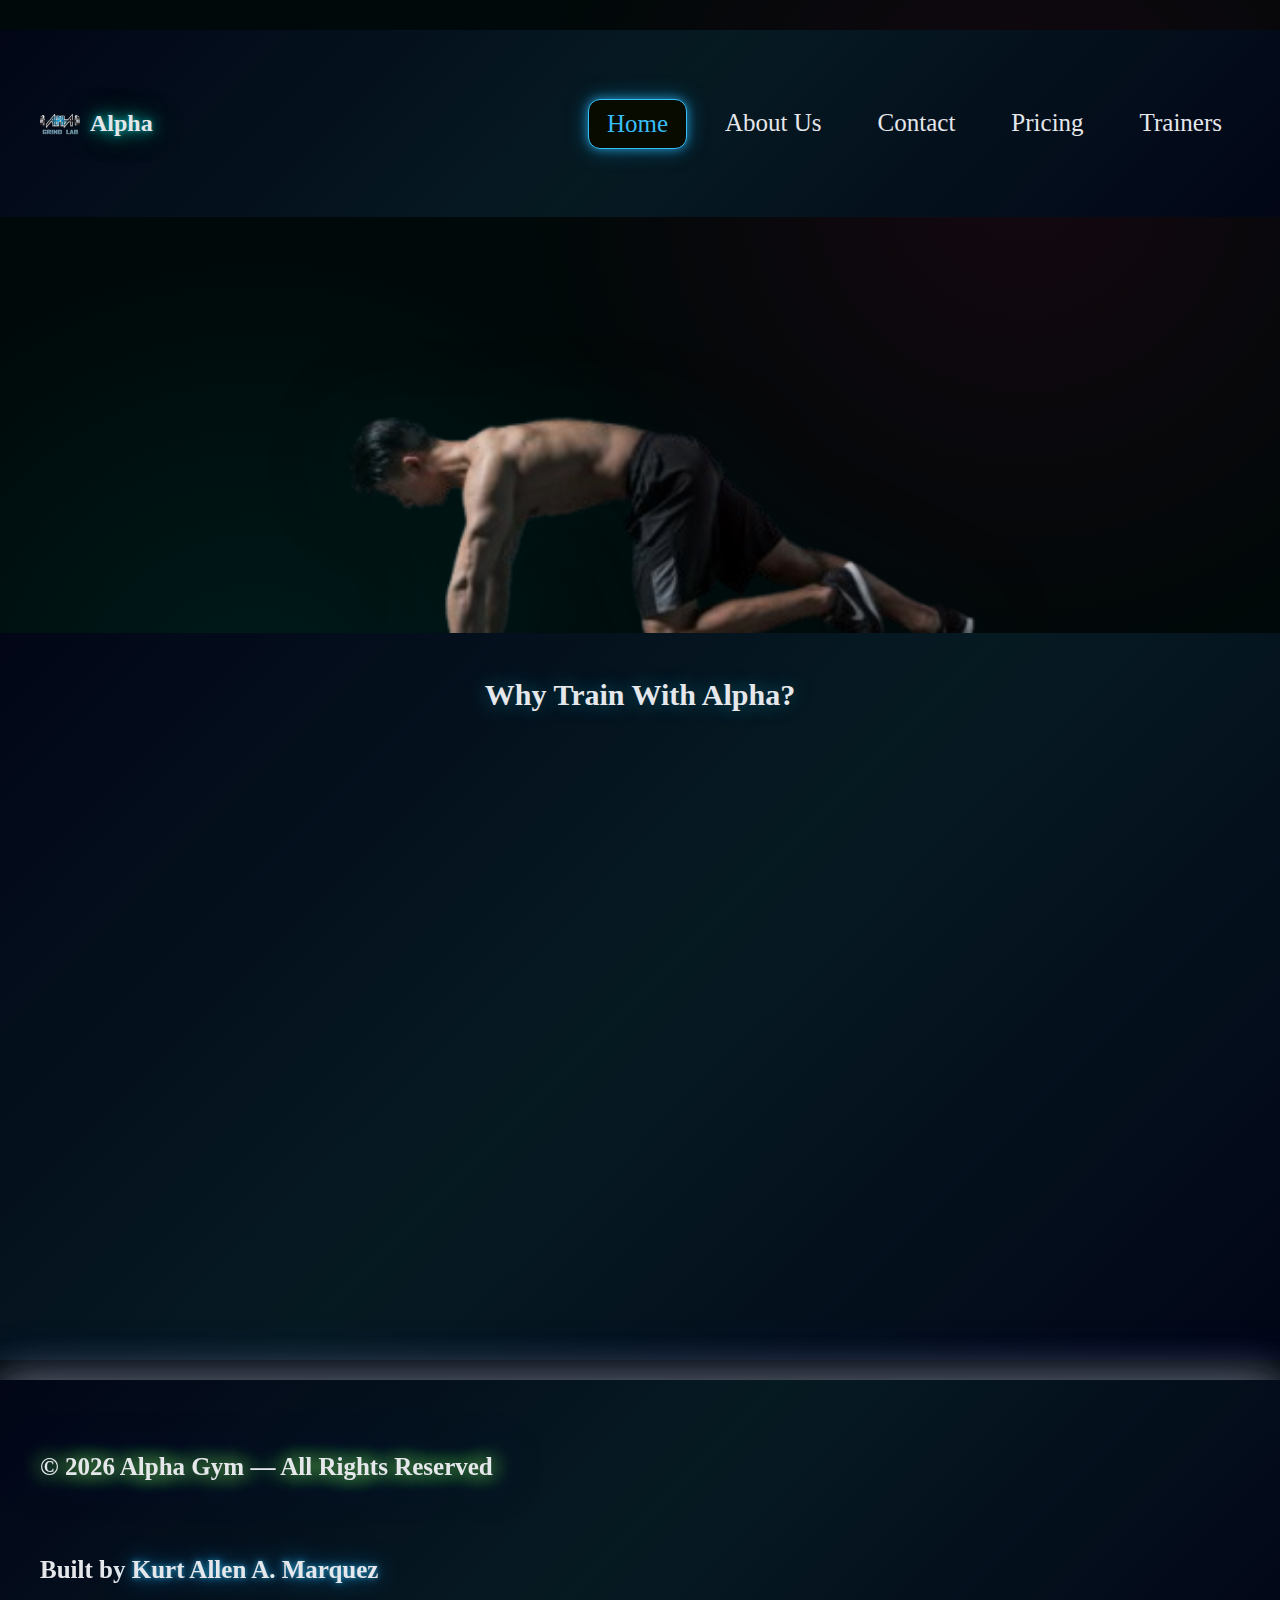
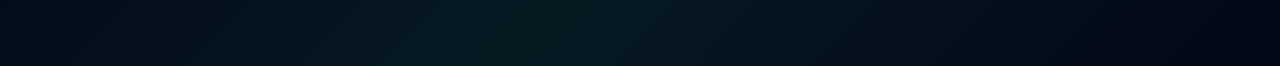
<file: home.html>
<!DOCTYPE html>
<html lang="en">
<head>
  <meta charset="UTF-8">
  <meta name="viewport" content="width=device-width, initial-scale=1.0">
  <link rel="icon" type="img/png" href="../../Images/image-removebg-preview (11).png">
  <link rel="StyleSheet" href="gym.css">
  <title>ALPHA GYM WEBSITE </title>
</head>
<body>

  <header>

    <section class="header-container">
      <div class="img-logo-text">
        <img class="img-logo" src="../../Images/alpha-logo-original.png">
        <h5 class="img-name"> Alpha </h5>
      </div>

      <div class="navbar-container">
        <nav class="navbar">
          <a href="home.html" class="active"> Home </a>
          <a href="about.html"> About Us </a>
          <a href="contact.html"> Contact </a>
          <a href="pricing.html"> Pricing </a>
          <a href="trainers.html"> Trainers </a>
        </nav>
      </div>
    </section>
  </header>

  <main>

    <!-- HERO SECTION CONTAINER -->
    <section class="hero-section-container">
      <h1 class="hero-title">
        NO <span class="limits">LIMITS</span>. 
        NO <span class="excuses">EXCUSES</span>. 
        JUST <span class="results">RESULTS</span>.
      </h1>
      <p class="hero-paragraph"> This is more than a gym — it’s a proving ground. Every rep, every drop of sweat, and every moment of discipline builds the version of you that doesn’t quit. Show up. Lock in. Get stronger. </p>
      
      <div class="box-container"> 
        <div class="join-box"> 
          <a href="contact.html"> Join Us Now </a>
        </div>
        <div class="join-box"> 
          <a href="about.html"> About Us </a>
        </div>
      </div>
    </section>
    <!-- HERO SECTION CONTAINER -->
    

    <!-- TRAIN WITH US CONTAINER -->
    <section class="train-with-us-container">
      <h2 class="train-title"> Why Train With Alpha?</h2>

      <div class="train-card">
        <h3 class="card-title"> Elite <b> Coaches</b> </h3>
        <p class="card-paragraph"> Certified trainers who design programs to maximize strength, endurance, and confidence. </p>
      </div>

      <div class="train-card">
        <h3 class="card-title"> Modern <b> Equipment </b> </h3>
        <p class="card-paragraph"> High-performance machines and free weights built for serious results. </p>
      </div>

      <div class="train-card">
        <h3 class="card-title"> Monday-Sunday <b> Open </b> </h3>
        <p class="card-paragraph"> Train on your time — no limits. </p>
      </div>
    </section>
     <!-- TRAIN WITH US CONTAINER -->

     

  </main>

  <footer>
    <section class="copyright-container">
      <h4 class="copyright-paragraph"> © 2026 Alpha Gym — All Rights Reserved </h4>
      <h5 class="creator"> Built by <span class="creator-design"> Kurt Allen A. Marquez </span> </h5>
    </section>
  </footer>


  
</body>
</html>
</file>
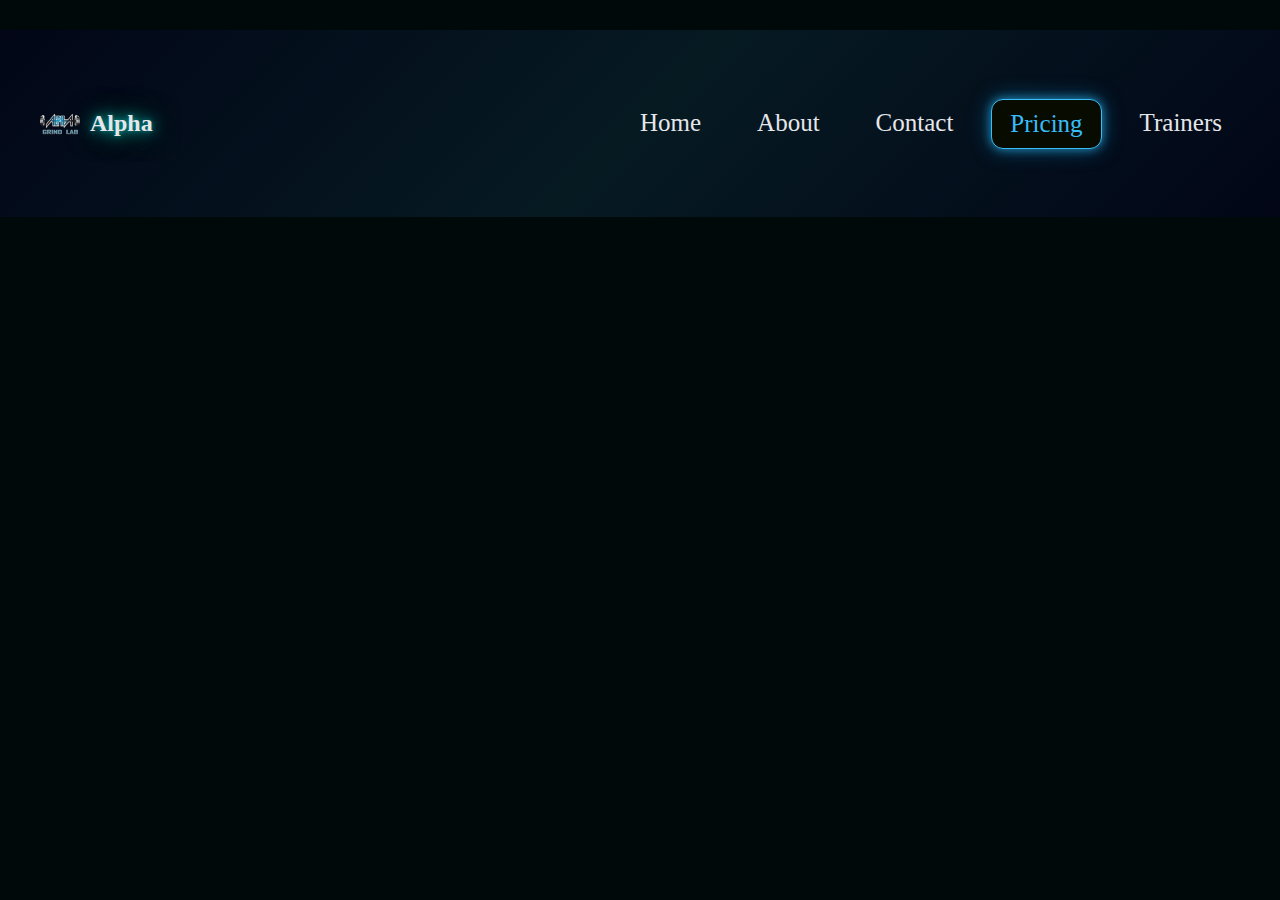
<file: pricing.html>
<!DOCTYPE html>
<html lang="en">
<head>
  <meta charset="UTF-8">
  <meta name="viewport" content="width=device-width, initial-scale=1.0">
  <link rel="icon" type="img/png" href="../../Images/image-removebg-preview (11).png">
  <link rel="StyleSheet" href="gym.css">
  <title>ALPHA GYM WEBSITE </title>
</head>
<body class="no-bg">

  <header>

    <section class="header-container">
      <div class="img-logo-text">
        <img class="img-logo" src="../../Images/alpha-logo-original.png">
        <h5 class="img-name"> Alpha </h5>
      </div>

      <div class="navbar-container">
        <nav class="navbar">
          <a href="home.html"> Home </a>
          <a href="about.html"> About</a>
          <a href="contact.html"> Contact </a>
          <a href="pricing.html" class="active"> Pricing </a>
          <a href="trainers.html"> Trainers </a>
        </nav>
      </div>
    </section>



  </header>

  <main>
    
  </main>
  <script src="https://identity.netlify.com/v1/netlify-identity-widget.js"></script>
<script>
  if (window.netlifyIdentity) {
    window.netlifyIdentity.on("init", user => {
      if (!user) {
        window.netlifyIdentity.on("login", () => {
          document.location.href = "/admin/";
        });
      }
    });
  }
</script>
</body>
</html>
</file>
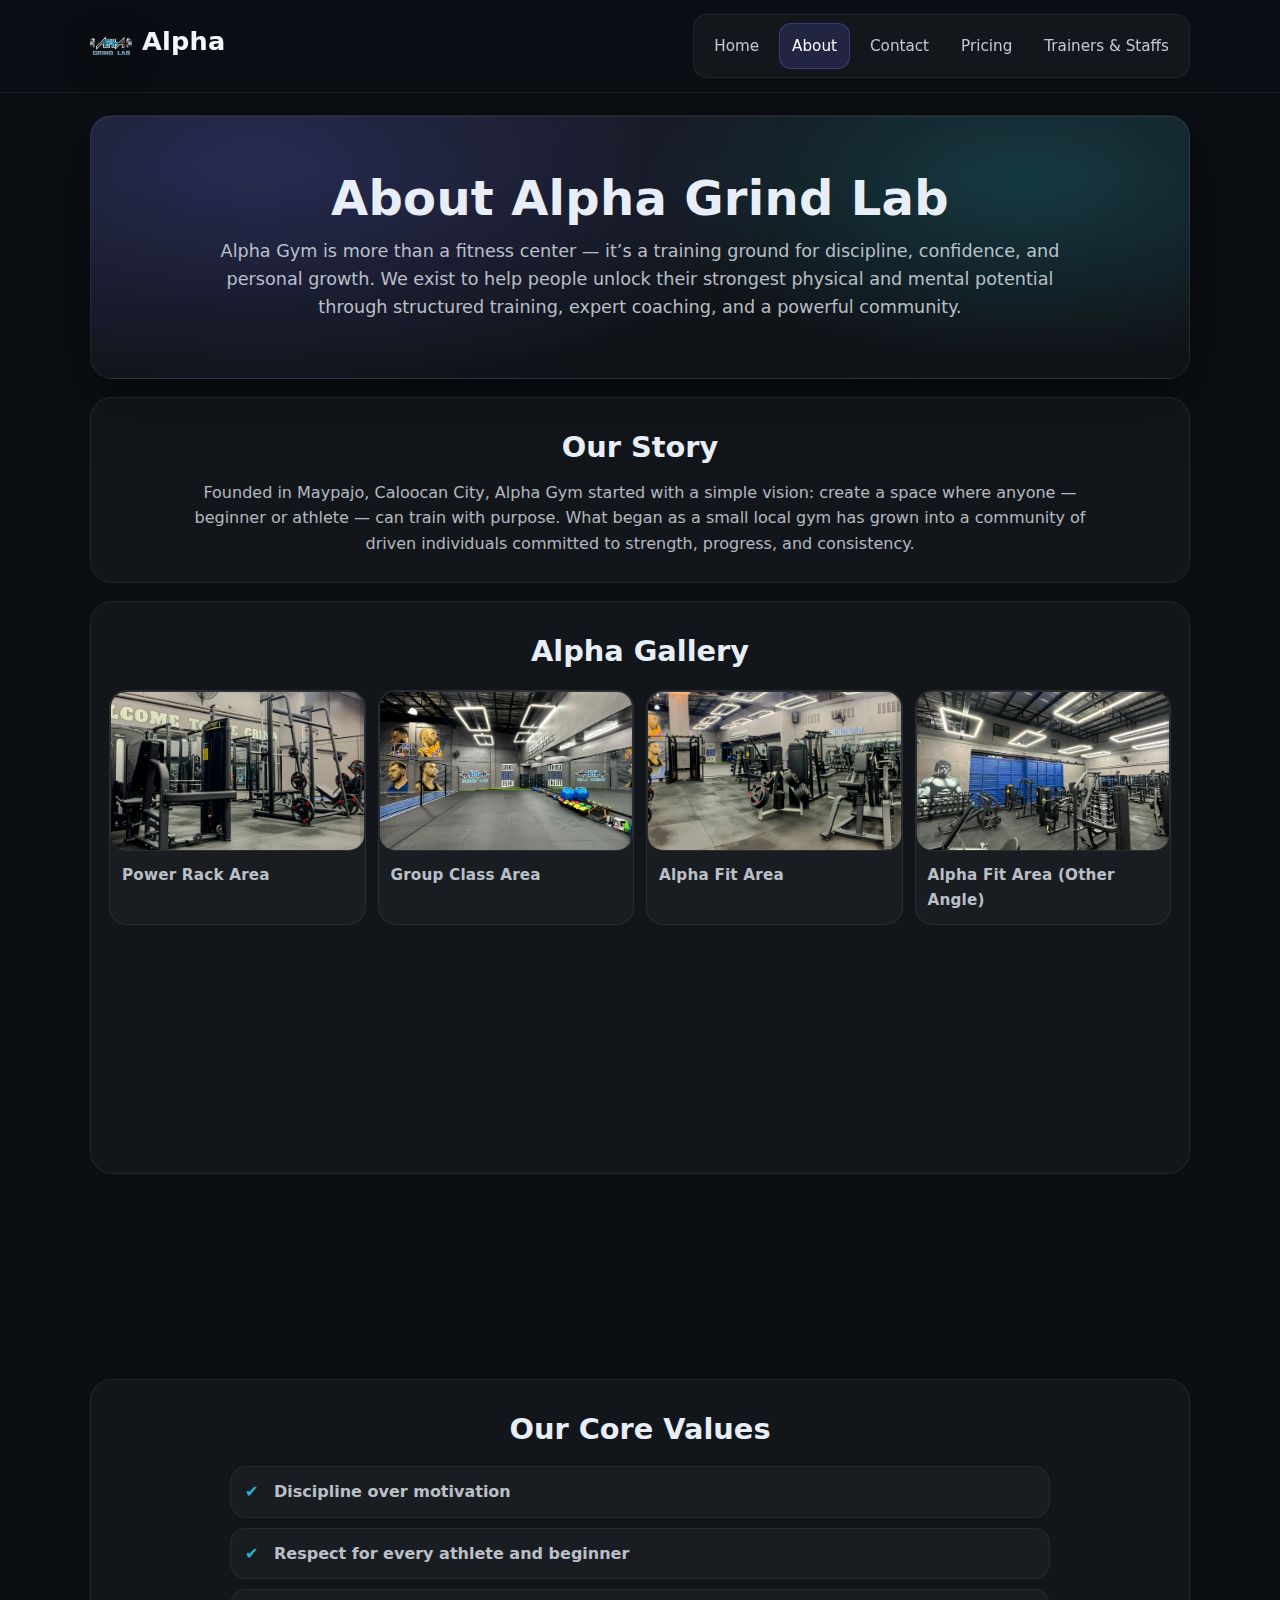
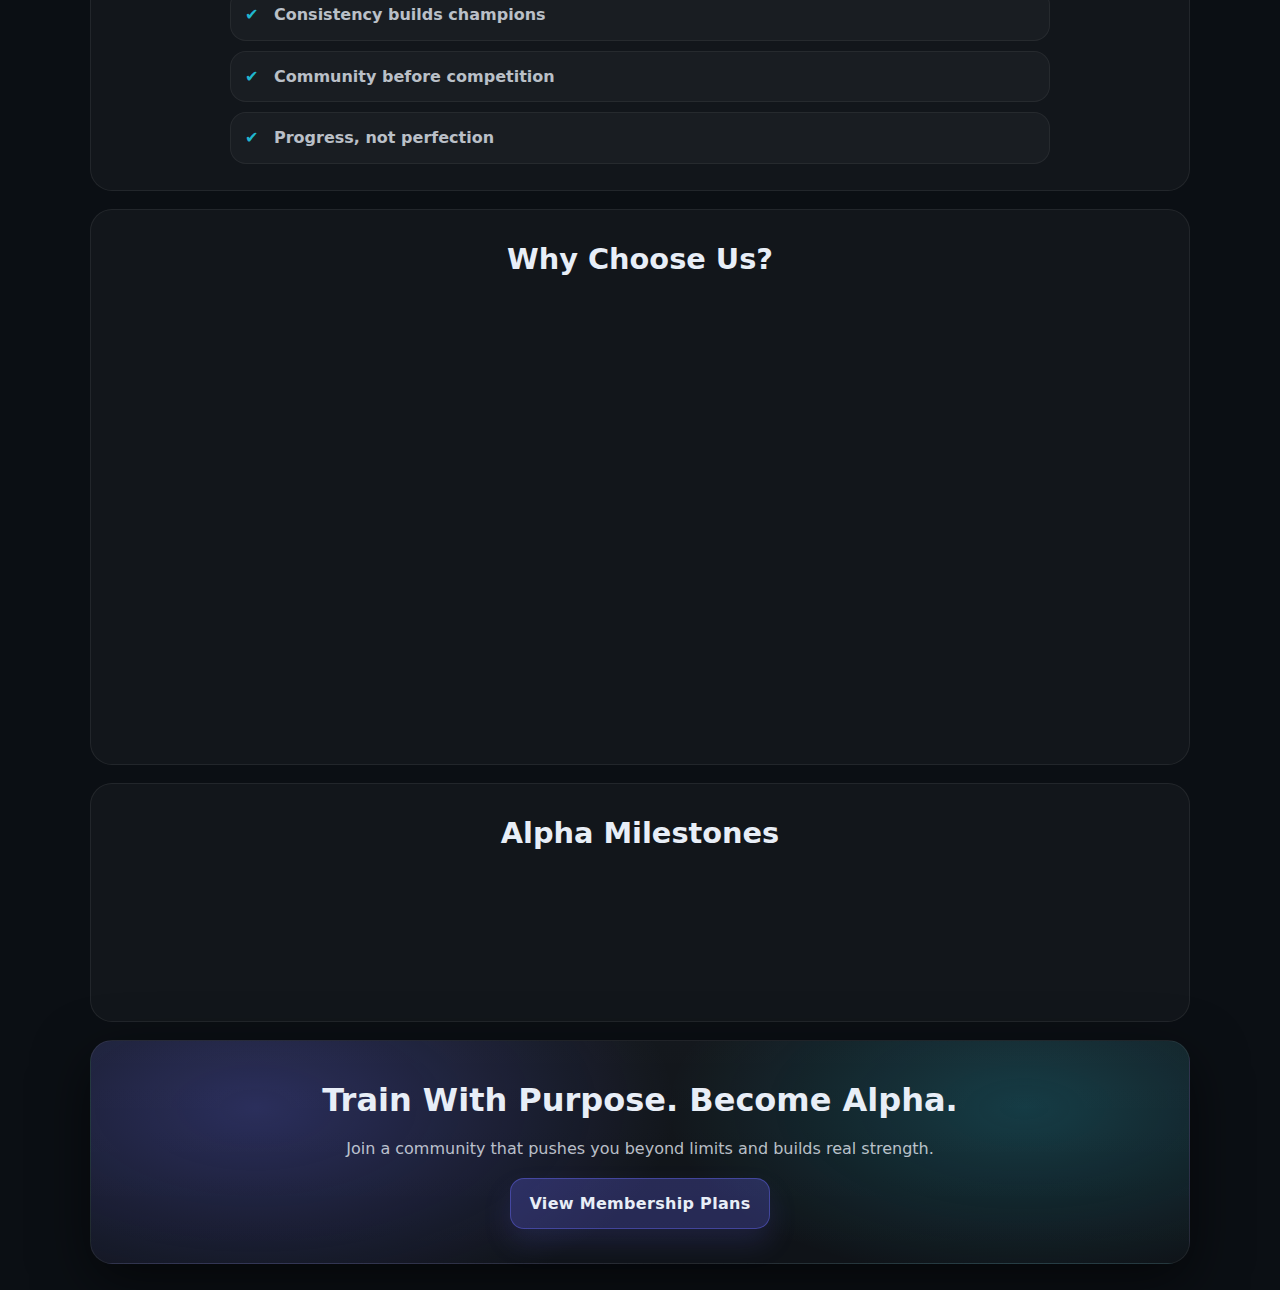
<file: about/about.html>
<!DOCTYPE html>
<html lang="en">
<head>
  <meta charset="UTF-8">
  <meta name="viewport" content="width=device-width, initial-scale=1.0">
  <link rel="icon" type="img/png" href="../../Images/image-removebg-preview (11).png">
  <link rel="StyleSheet" href="../gym2.css">
  <title>ALPHA GYM WEBSITE </title>
</head>
<body class="no-bg">

  <header>

    <section class="header-container">
      <div class="img-logo-text">
        <img class="img-logo" src="../../Images/alpha-logo-original.png">
        <h5 class="img-name"> Alpha </h5>
      </div>

      <div class="navbar-container">
        <nav class="navbar">
          <a href="/index.html"> Home </a>
          <a href="about.html" class="active"> About</a>
          <a href="../contact/contact.html"> Contact </a>
          <a href="../pricing/pricing.html"> Pricing </a>
          <a href="../trainers/trainers.html"> Trainers & Staffs </a>
        </nav>
      </div>
    </section>

  </header>

  <main>
    <section class="about-gym-container">
      <h1 class="about-title"> About Alpha Grind Lab </h1>
      <p class="about-description"> Alpha Gym is more than a fitness center — it’s a training ground for
      discipline, confidence, and personal growth. We exist to help people
      unlock their strongest physical and mental potential through
      structured training, expert coaching, and a powerful community. </p>
    </section>

    <section class="story-container">
      <h2 class="story-title"> Our Story </h2>
      <p class="story-paragraph"> Founded in Maypajo, Caloocan City, Alpha Gym started with a simple vision:
      create a space where anyone — beginner or athlete — can train with
      purpose. What began as a small local gym has grown into a community
      of driven individuals committed to strength, progress, and consistency. </p>
    </section>


    <section class="gallery-section">
      <h2 class="gallery-title"> Alpha Gallery </h2>

      <div class="gallery-grid">

        <div class="gallery-card">
          <img class="img-gallery" src="../../Images/alpha-pic-1.png">
          <p class="img-gallery-title"> Power Rack Area </p>
        </div>
        <div class="gallery-card">
          <img class="img-gallery" src="../../Images/alpha-pick-2.png">
          <h4 class="img-gallery-title"> Group Class Area  </h4>
        </div>
        <div class="gallery-card">
          <img class="img-gallery" src="../../Images/alpha-pic-3.png">
          <h4 class="img-gallery-title"> Alpha Fit Area  </h4>
        </div>
        <div class="gallery-card">
          <img class="img-gallery" src="../../Images/alpha-pic-4.png">
          <h4 class="img-gallery-title"> Alpha Fit Area (Other Angle)  </h4>
        </div>
        <div class="gallery-card">
          <img class="img-gallery" src="../../Images/alpha-pic-5.png">
          <h4 class="img-gallery-title"> Basketball Area  </h4>
        </div>

      </div>

    </section>

    <section class="about-mission-vision-container">
      
      <div class="mission-vision-card">
        <h2 class="mission-vision-title"> Our Mission </h2>
        <p class="mission-vision-paragraph"> To empower our members through professional coaching, structured
        programs, and a supportive environment that inspires lifelong
        fitness and confidence. </p>
      </div>

      <div class="mission-vision-card">
        <h2 class="mission-vision-title"> Our Vision </h2>
        <p class="mission-vision-paragraph"> To become the leading community-based gym in Caloocan, known for
        transforming lives, building discipline, and creating future
        fitness leaders. </p>
      </div>
    </section>

    <section class="about-values">
      <h2> Our Core Values </h2>

      <ul class="values-list">
        <li> Discipline over motivation</li>
        <li> Respect for every athlete and beginner</li>
        <li> Consistency builds champions</li>
        <li> Community before competition</li>
        <li> Progress, not perfection</li>
      </ul>

    </section>

    <section class="about-why-container">
      <h2 class="about-why-title"> Why Choose Us? </h2>

      <div class="about-why-card">
        <h3 class="about-why-content-title"> Certified Coaches </h3>
        <p class="about-why-paragraph"> Professionally trained instructors focused on safe and effective training.</p>
      </div>

      <div class="about-why-card">
        <h3 class="about-why-content-title"> Supportive Community </h3>
        <p class="about-why-paragraph"> A welcoming environment that pushes you to grow without pressure.</p> 
      </div>

      <div class="about-why-card">
        <h3 class="about-why-content-title"> Clean & Modern Facility </h3>
        <p class="about-why-paragraph"> Well-maintained equipment and sanitized training areas. </p>
      </div>

      <div class="about-why-card">
        <h3 class="about-why-content-title"> Results-Driven Programs </h3>
        <p class="about-why-paragraph"> Structured plans designed for strength, fat loss, and performance. </p>
      </div>
    </section>

    <section class="about-stats-container">
      <h2 class="about-stats-title"> Alpha Milestones </h2>
      <div class="stat-box">
        <h2> 500+ </h2>
        <p> Active Members </p>
      </div>

      <div class="stat-box">
        <h2> 5+ </h2>
        <p> Certified Trainers </p>
      </div>

      <div class="stat-box">
        <h2> 4 </h2>
        <p> Years Serving Caloocan </p>
      </div>
    </section>

    <section class="about-cta">

      
        <h2 class="about-cta-title"> Train With Purpose. Become Alpha. </h2>
        <p class="about-cta-paragraph"> Join a community that pushes you beyond limits and builds real strength.</p>
   

    <div class="view-box"> 
      <a href="../pricing/pricing.html" class="about-cta-btn">
        View Membership Plans
      </a>
    </div>

  </section>

  </main>
  <script src="about.js"></script>
  <script src="/common.js"></script>
</body>
</html>
</file>
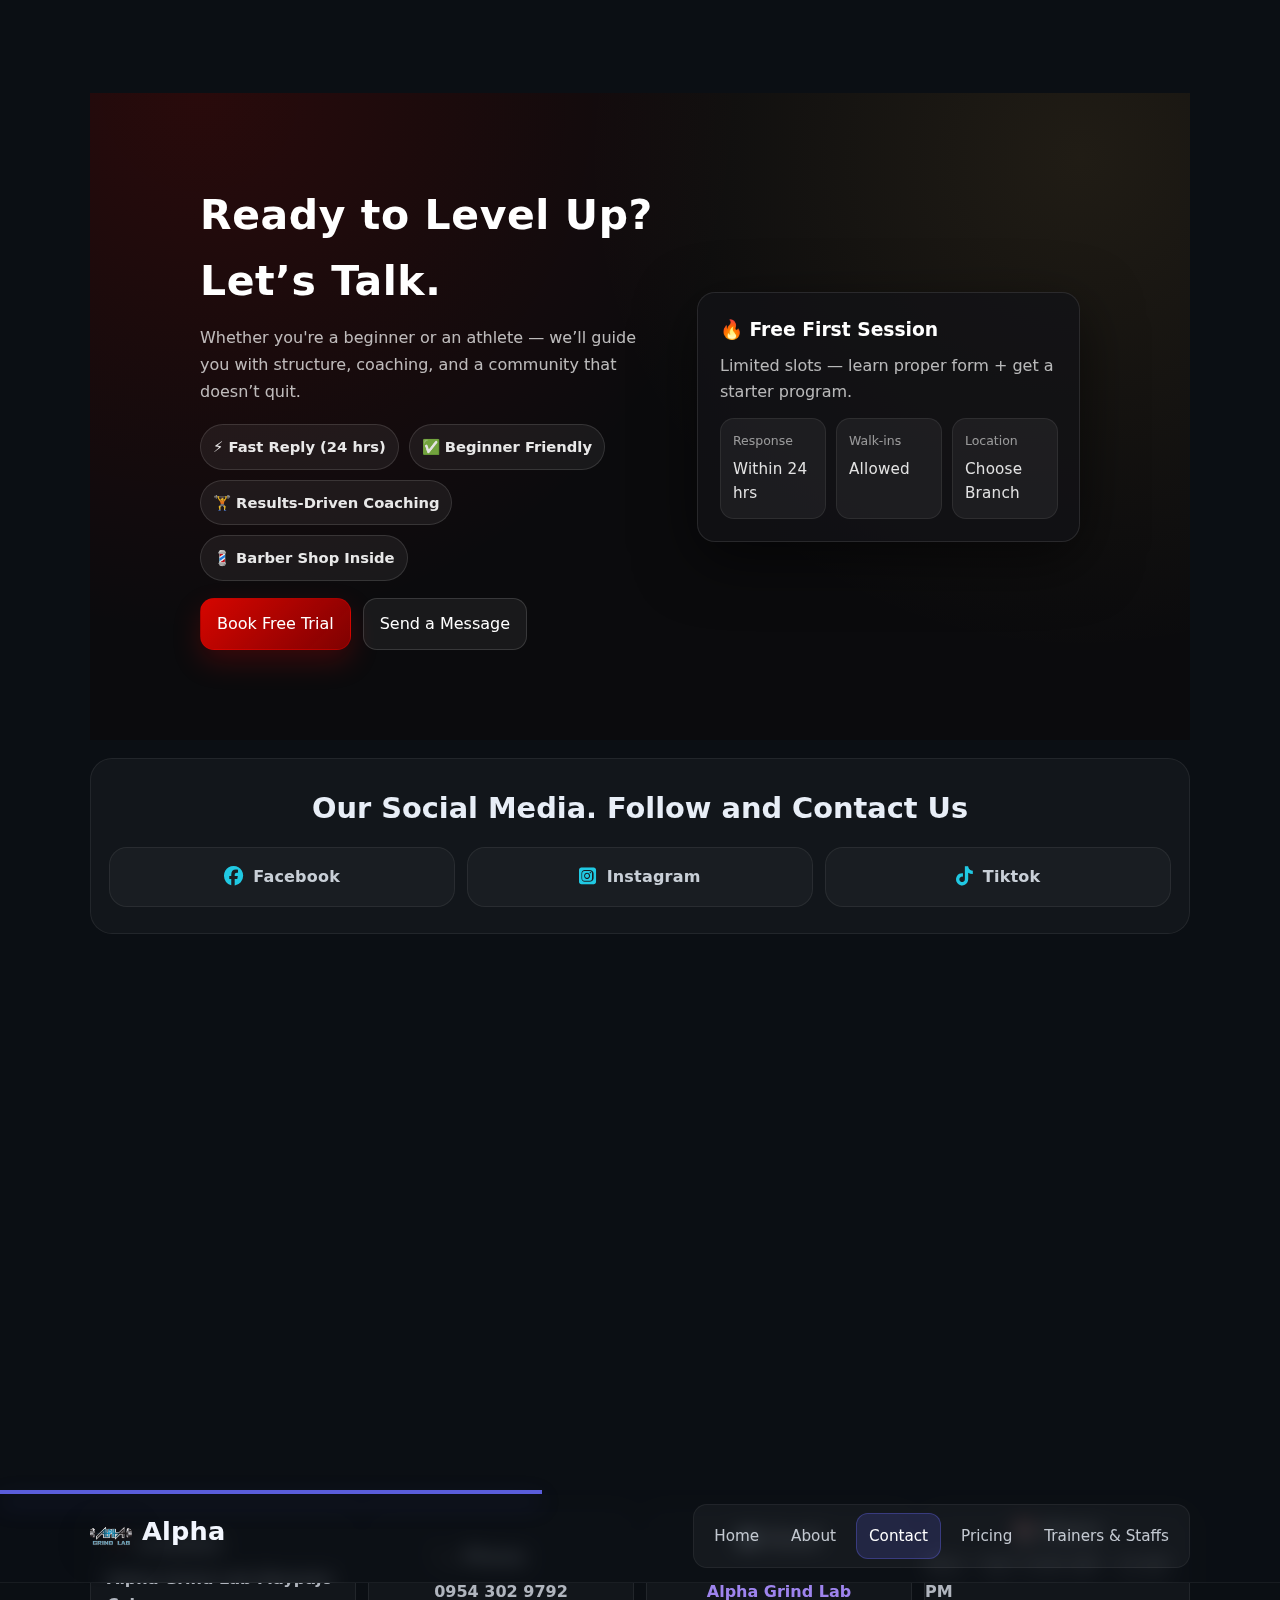
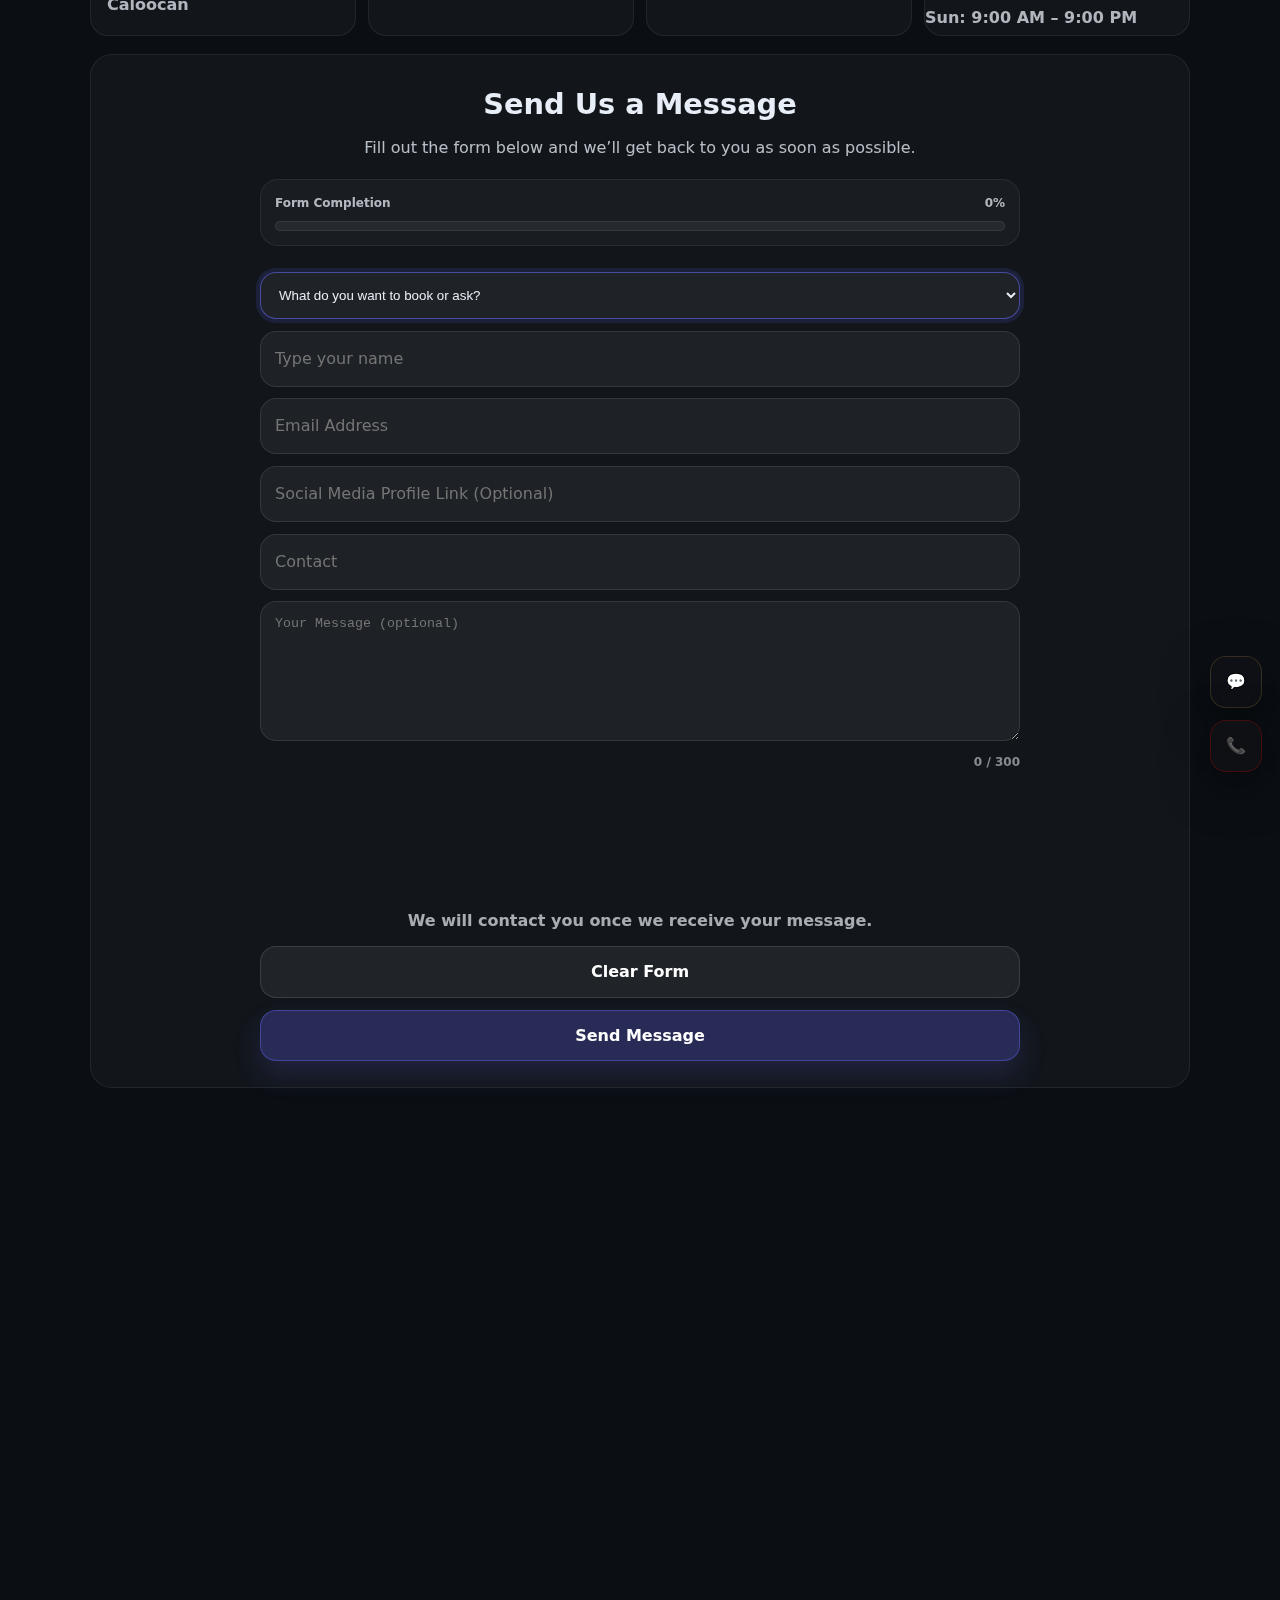
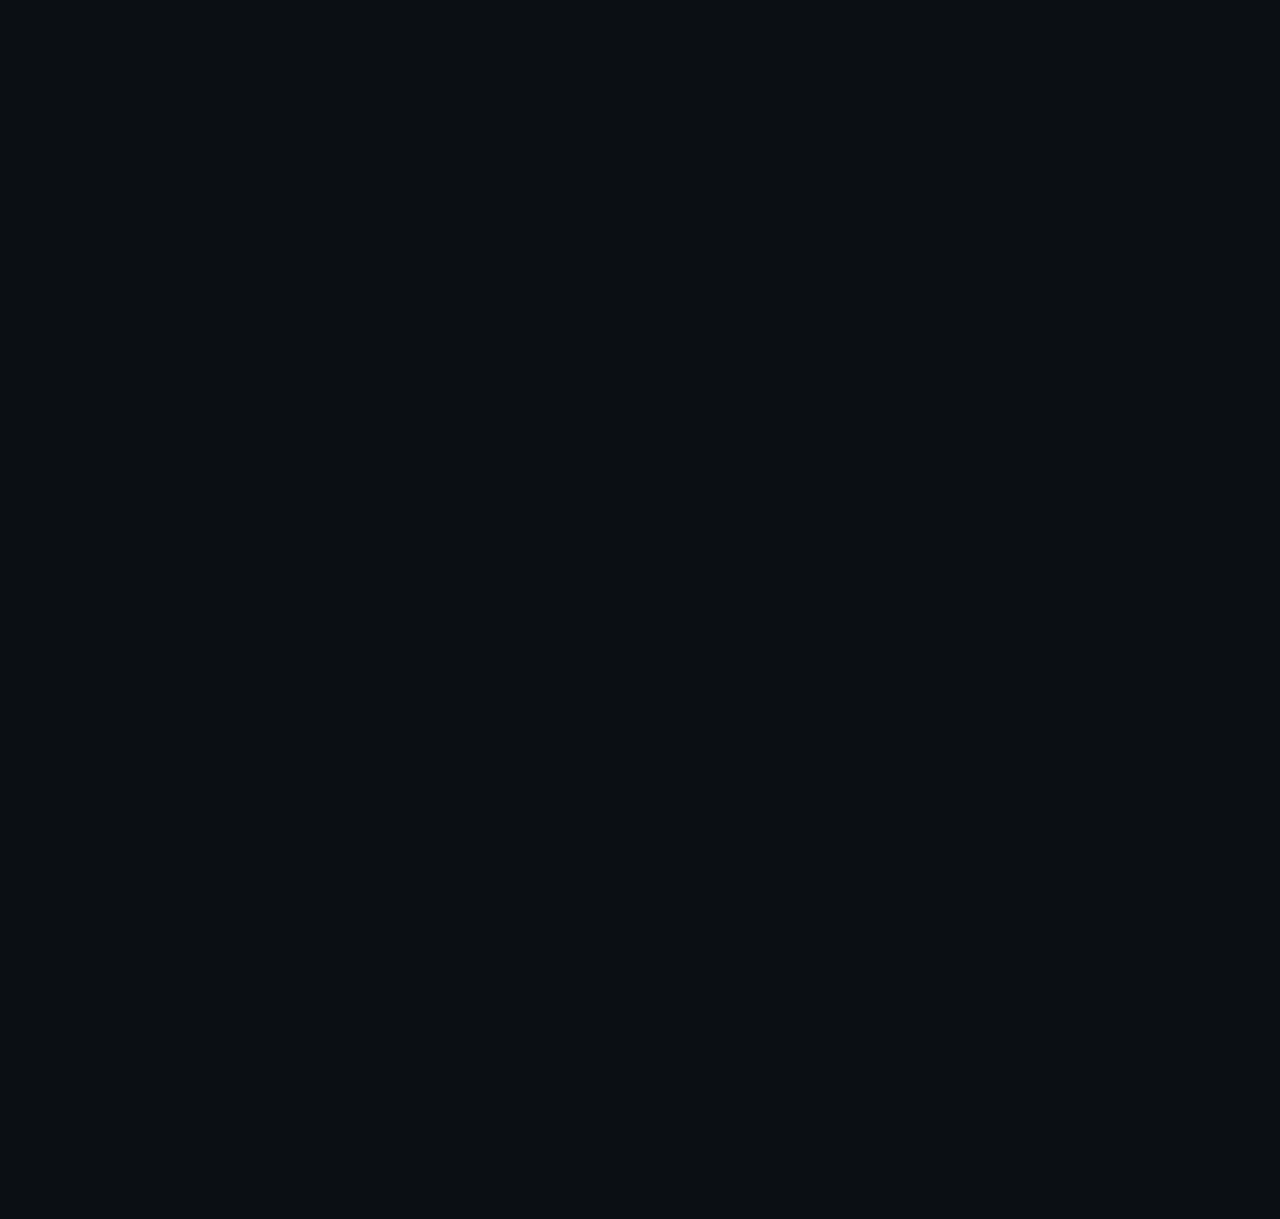
<file: contact/contact.html>
<!DOCTYPE html>
<html lang="en">
<head>
  <meta charset="UTF-8">
  <meta name="viewport" content="width=device-width, initial-scale=1.0">
  <link rel="icon" type="img/png" href="../../Images/image-removebg-preview (11).png">
  <link rel="StyleSheet" href="/gym2.css">

  <title>ALPHA GYM WEBSITE</title>

  <link
    rel="stylesheet"
    href="https://cdnjs.cloudflare.com/ajax/libs/font-awesome/6.5.0/css/all.min.css"
    crossorigin="anonymous"
    referrerpolicy="no-referrer"
  />
</head>

<body class="no-bg">

<header>
  <section class="header-container">
    <div class="img-logo-text">
      <img class="img-logo" src="../../Images/alpha-logo-original.png">
      <h5 class="img-name"> Alpha </h5>
    </div>

    <div class="navbar-container">
      <nav class="navbar">
        <a href="/index.html"> Home </a>
        <a href="../about/about.html"> About </a>
        <a href="../contact/contact.html" class="active"> Contact </a>
        <a href="../pricing/pricing.html"> Pricing </a>
        <a href="../trainers/trainers.html"> Trainers & Staffs </a>
      </nav>
    </div>
  </section>
</header>

<main>

  <section class="contact-hero reveal">
  <div class="contact-hero-left">
    <h2 class="contact-hero-title">Ready to Level Up? Let’s Talk.</h2>
    <p class="contact-hero-sub">
      Whether you're a beginner or an athlete — we’ll guide you with structure, coaching, and a community that doesn’t quit.
    </p>

    <div class="contact-badges reveal">
      <div class="badge">⚡ Fast Reply (24 hrs)</div>
      <div class="badge">✅ Beginner Friendly</div>
      <div class="badge">🏋️ Results-Driven Coaching</div>
      <div class="badge">💈 Barber Shop Inside</div>
    </div>

    <div class="contact-hero-actions reveal">
      <a href="#booking" class="hero-btn hero-primary">Book Free Trial</a>
      <a href="#contactForm" class="hero-btn hero-secondary">Send a Message</a>
    </div>
  </div>

  <div class="contact-hero-right reveal">
    <div class="hero-card reveal">
      <h3>🔥 Free First Session</h3>
      <p>Limited slots — learn proper form + get a starter program.</p>
      <div class="hero-mini reveal">
        <div class="mini-box reveal">
          <span class="mini-label">Response</span>
          <span class="mini-value">Within 24 hrs</span>
        </div>
        <div class="mini-box reveal">
          <span class="mini-label">Walk-ins</span>
          <span class="mini-value">Allowed</span>
        </div>
        <div class="mini-box reveal">
          <span class="mini-label">Location</span>
          <span class="mini-value">Choose Branch</span>
        </div>
      </div>
    </div>
  </div>
</section>


  <!-- Social Media -->
  <section class="social-media-container reveal">
    <h2 class="social-media-title">Our Social Media. Follow and Contact Us</h2>

    <div class="social-media-box-container reveal">
      <div class="social-box reveal">
        <a href="https://www.facebook.com/alphagrindlabmaypajo/" target="_blank">
          <i class="fa-brands fa-facebook fa-beat-fade"></i> Facebook
        </a>
      </div>

      <div class="social-box reveal">
        <a href="https://www.instagram.com/alphagrindlabmaypajocaloocan/" target="_blank">
          <i class="fa-brands fa-square-instagram fa-beat-fade"></i> Instagram
        </a>
      </div>

      <div class="social-box reveal">
        <a href="https://www.tiktok.com/@alphagrindlabmayp" target="_blank">
          <i class="fa-brands fa-tiktok fa-bounce"></i> Tiktok
        </a>
      </div>
    </div>
  </section>

  <!-- BOOKING (CONVERSION) -->
<section class="booking-container reveal" id="booking">
  <h2 class="booking-title">Book in 30 Seconds</h2>
  <p class="booking-subtitle">Choose what you want — we’ll contact you to confirm.</p>

  <div class="booking-grid reveal">
    <div class="booking-card reveal">
      <h3>🏋️ Free Trial Session</h3>
      <p>Perfect for first-timers. Learn form, get a plan, meet a coach.</p>
      <button class="booking-btn" type="button" data-fill="Free Trial Session">Book Free Trial</button>
    </div>

    <div class="booking-card reveal">
      <h3>🏛 Gym Tour</h3>
      <p>See the facility, ask questions, and choose the best program.</p>
      <button class="booking-btn" type="button" data-fill="Gym Tour">Book a Tour</button>
    </div>

    <div class="booking-card reveal">
      <h3>💈 Barber Appointment</h3>
      <p>Train hard, look sharp. Cuts, fades, grooming inside Alpha.</p>
      <button class="booking-btn" type="button" data-fill="Barber Appointment">Book Barber</button>
    </div>
  </div>
</section>


  <!-- Contact Info -->
  <section class="contact-info-container reveal">
    <div class="contact-card reveal">
      <a href="https://www.google.com/maps/search/?api=1&query=Alpha+Grind+Lab+Maypajo+Caloocan" target="_blank">
        <h3 class="contact-title">📍 Location</h3>
        <p class="contact-des">Alpha Grind Lab Maypajo Caloocan</p>
      </a>
    </div>

    <div class="contact-card reveal">
      <a href="tel:09694828850" id="phoneLink">
        <h3 class="contact-title">📞 Phone</h3>
        <p class="contact-des">0954 302 9792</p>
      </a>
    </div>

    <div class="contact-card reveal">
      <h3 class="contact-title">✉️ Email</h3>
      <p class="contact-des">
        <a href="https://mail.google.com/mail/?view=cm&fs=1&to=kurtmarquez238@gmail.com" target="_blank">
          Alpha Grind Lab
        </a>
      </p>
    </div>

    <div class="contact-card reveal">
      <h3 class="contact-title">⏰ Hours</h3>
      <p class="contact-des">
        Mon – Sat: 8:00 AM – 11:00 PM<br>
        Sun: 9:00 AM – 9:00 PM
      </p>
    </div>
  </section>

  <!-- Contact Form -->
  <section class="contact-form-container reveal"  id="contactForm">
    <h2 class="form-title">Send Us a Message</h2>
    <p class="form-sub">
      Fill out the form below and we’ll get back to you as soon as possible.
    </p>

    <form action="https://formspree.io/f/xrepvoey" method="POST">
      <div class="form-group reveal">
  <select name="Inquiry Type" id="inquiryType" required>
    <option value="" disabled selected>What do you want to book or ask?</option>
    <option value="Membership Inquiry">Membership Inquiry</option>
    <option value="Free Trial Session">Free Trial Session</option>
    <option value="Gym Tour">Gym Tour</option>
    <option value="Personal Coaching">Personal Coaching</option>
    <option value="Barber Appointment">Barber Appointment</option>
    <option value="Other">Other</option>
  </select>
</div>

      <div class="form-group reveal">
        <input type="text" name="Name" required placeholder="Type your name">
        
      </div>

      <div class="form-group reveal">
        <input type="email" name="Email" required placeholder="Email Address">

      </div>

      <div class="form-group reveal">
        <input type="url" name="Social Media" placeholder="Social Media Profile Link (Optional)">
      
      </div>

      <div class="form-group reveal">
        <input type="tel" name="Phone" placeholder="Contact">
    
      </div>

      <div class="form-group reveal">
        <textarea name="Message" rows="5" placeholder="Your Message (optional)"></textarea>
      </div>

      <div class="form-group reveal">
        <select name="Payment Method" required>
          <option value="" disabled selected>Preferred Payment Method</option>
          <option value="GCash">GCash</option>
          <option value="Online Bank">Online Bank</option>
          <option value="Cash">Cash</option>
        </select>
      </div>

      <div class="form-group reveal">
        <select name="Coach" required>
          <option value="" disabled selected>Do you want to have a coach?</option>
          <option value="Yes">Yes</option>
          <option value="No">No</option>
          <option value="I will think about it">I will think about it</option>
        </select>
      </div>

      <p class="form-message">
        We will contact you once we receive your message.
      </p>

      <button type="button" class="clear-btn"  id="clearForm">Clear Form</button>
      <button type="submit" class="form-btn">Send Message</button>
    </form>
  </section>

  <!-- CONTACT FAQ -->
<section class="contact-faq-container reveal" id="contactFAQ">
  <h2 class="contact-faq-title">Quick Answers</h2>

  <div class="faq-accordion reveal">
    <button class="faq-q" type="button">Do you accept beginners?</button>
    <div class="faq-a"><p>Yes. Beginners are welcome — coaches will guide you with proper form and a starter program.</p></div>

    <button class="faq-q" type="button">Do you allow walk-ins?</button>
    <div class="faq-a"><p>Yes. Walk-ins are allowed, but booking is recommended for faster assistance.</p></div>

    <button class="faq-q" type="button">How fast do you reply?</button>
    <div class="faq-a"><p>Usually within 24 hours. For urgent concerns, please call the branch directly.</p></div>

    <button class="faq-q" type="button">Do you have coaching?</button>
    <div class="faq-a"><p>Yes. You can choose personal coaching or guided programming depending on your goal.</p></div>

    <button class="faq-q" type="button">Is the barber shop available daily?</button>
    <div class="faq-a"><p>Availability depends on the branch schedule. Book via the form to confirm a slot.</p></div>
  </div>
</section>


<!-- BRANCH SELECTOR (DYNAMIC) -->
<section class="branch-select-container reveal" id="branchSelect">
  <h2 class="branch-select-title">Choose Your Branch</h2>
  <p class="branch-select-subtitle">Pick a branch — map & contact will update automatically.</p>

  <div class="branch-select-grid reveal">
    <div class="branch-select-card reveal">
      <label class="branch-label" for="branchPicker">Branch</label>
      <select id="branchPicker" class="branch-picker">
        <option value="maypajo" selected>Alpha Grind Lab – Maypajo (Caloocan)</option>
        <option value="north">Alpha Gym Sangandaan </option>
        <option value="south">Alpha Gym Longos </option>
        <option value="east">Alpha Gym Malabon </option>
        <option value="west">Alpha Gym Recto </option>
      </select>

      <div class="branch-details reveal">
        <p><b>📍 Address:</b> <span id="branchAddress">Alpha Grind Lab Maypajo Caloocan</span></p>
        <p><b>📞 Phone:</b> <a id="branchPhone" href="tel:09694828850">0954 302 9792</a></p>
        <p><b>⏰ Hours:</b> <span id="branchHours">Mon – Sat: 8:00 AM – 11:00 PM • Sun: 9:00 AM – 9:00 PM</span></p>
      </div>

      <div class="branch-quick reveal">
        <a id="branchDirections" class="branch-quick-btn" href="#" target="_blank">Get Directions</a>
        <button id="copyBranch" class="branch-quick-btn ghost" type="button">Copy Address</button>
      </div>
    </div>

    <div class="branch-map-card reveal" >
      <iframe
        id="branchMap"
        class="iframe"
        src="https://www.google.com/maps/embed?pb=!1m18!1m12!1m3!1d3860.2628023839366!2d120.97298157517585!3d14.641017876085765!2m3!1f0!2f0!3f0!3m2!1i1024!2i768!4f13.1!3m3!1m2!1s0x3397b55e5088d4d1%3A0x27dd5f121caca43d!2sAlpha%20Grind%20Lab%20-%20Maypajo%20Caloocan!5e0!3m2!1sen!2sph!4v1769251884798!5m2!1sen!2sph"
        loading="lazy"
        referrerpolicy="no-referrer-when-downgrade">
      </iframe>
    </div>
  </div>
</section>

<!-- TRUST / COMMUNITY -->
<section class="contact-trust-container reveal">
  <h2 class="contact-trust-title">Community Built. Results Proven.</h2>

  <div class="trust-grid reveal">
    <div class="trust-card reveal">
      <p>“Best gym community in Caloocan. Coaches are serious and respectful.”</p>
      <span>— Member Review</span>
    </div>
    <div class="trust-card reveal">
      <p>“I started as a beginner. Now I’m consistent and stronger every month.”</p>
      <span>— Member Review</span>
    </div>
    <div class="trust-card reveal">
      <p>“Training + barber inside? Saves time and keeps you sharp.”</p>
      <span>— Member Review</span>
    </div>
  </div>
</section>

<!-- FLOATING QUICK CHAT -->
<div class="quickchat">
  <a class="quickchat-btn messenger" href="https://www.facebook.com/alphagrindlabmaypajo/" target="_blank" aria-label="Chat on Messenger">
    💬
  </a>
  <a class="quickchat-btn call" href="tel:09694828850" aria-label="Call Alpha Gym">
    📞
  </a>
</div>

    
  </main>
 <script src="/common.js"></script>
  <script src="contact.js"></script>

</body>
</html>
</file>
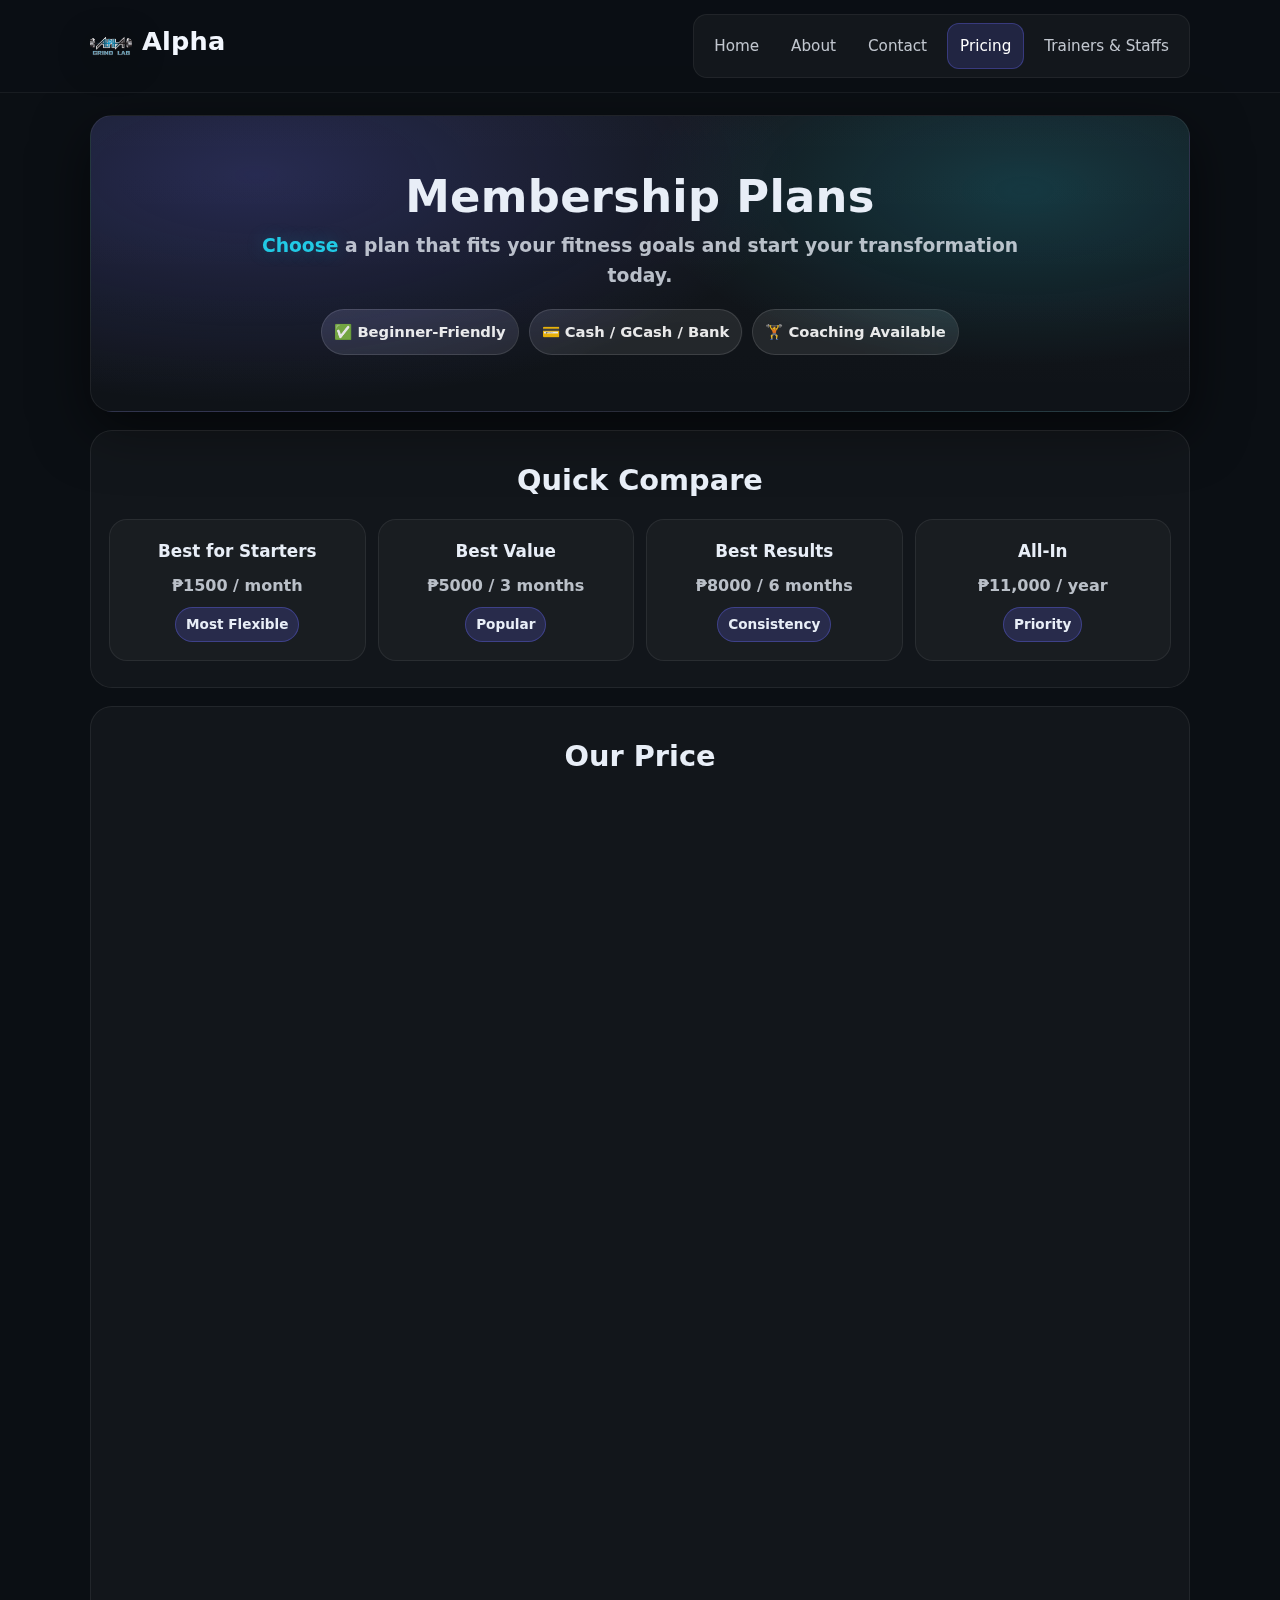
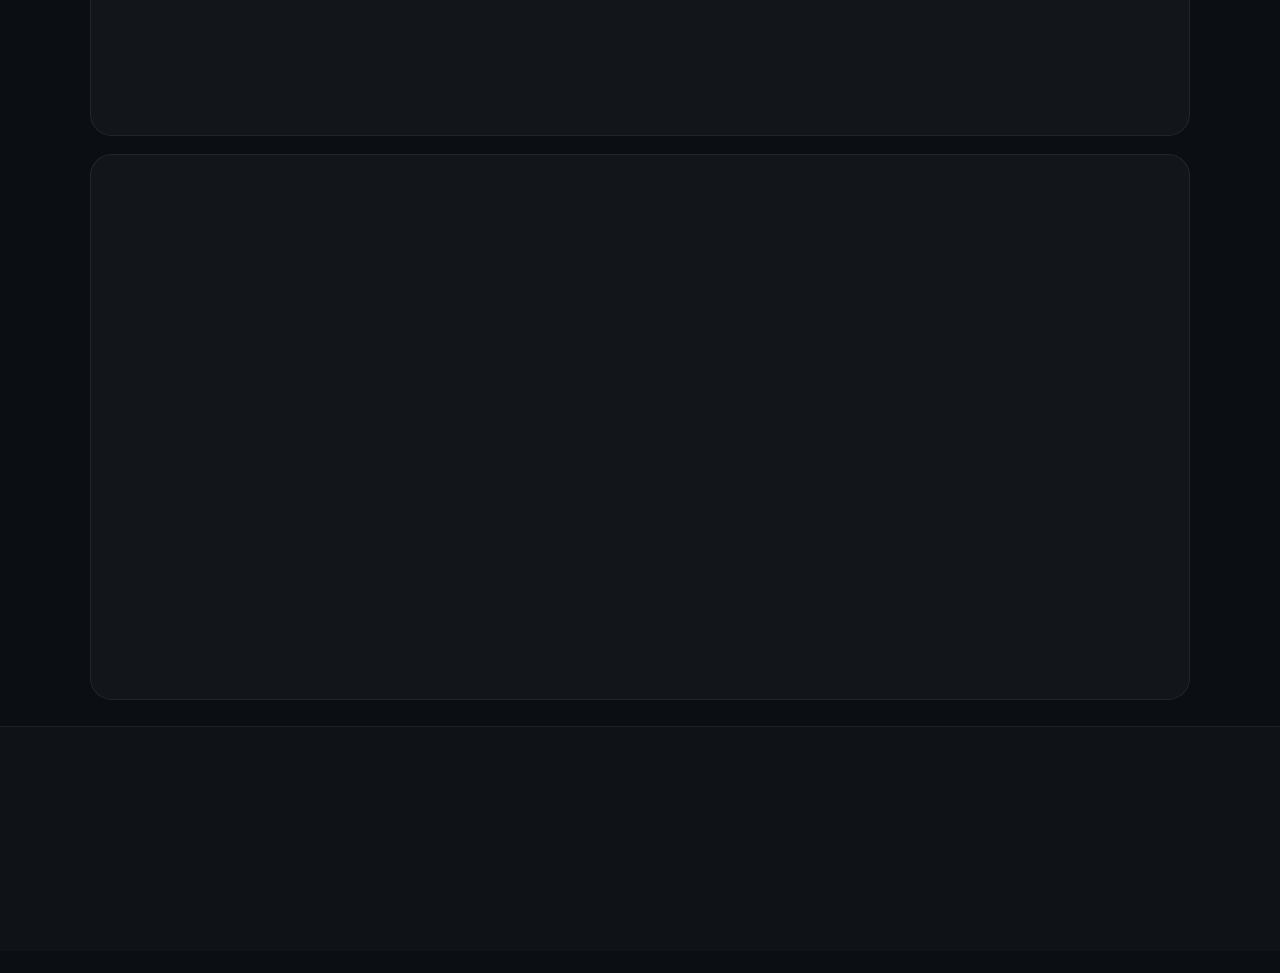
<file: pricing/pricing.html>
<!DOCTYPE html>
<html lang="en">
<head>
  <meta charset="UTF-8">
  <meta name="viewport" content="width=device-width, initial-scale=1.0">
  <link rel="icon" type="img/png" href="../../Images/image-removebg-preview (11).png">
  <link rel="StyleSheet" href="../gym2.css">
  <title>ALPHA GYM WEBSITE</title>
</head>

<body class="no-bg">

<header>
  <section class="header-container">
    <div class="img-logo-text">
      <img class="img-logo" src="../../Images/alpha-logo-original.png" alt="Alpha Gym Logo">
      <h5 class="img-name"> Alpha </h5>
    </div>

    <div class="navbar-container">
      <nav class="navbar">
        <a href="/index.html"> Home </a>
        <a href="../about/about.html"> About</a>
        <a href="../contact/contact.html"> Contact </a>
        <a href="../pricing/pricing.html" class="active"> Pricing </a>
        <a href="../trainers/trainers.html"> Trainers & Staffs </a>
      </nav>
    </div>
  </section>
</header>

<main>

  <!-- Pricing Top -->
  <section class="pricing-top-container reveal">
    <h2 class="pricing-top-title">Membership Plans</h2>
    <h3 class="pricing-top-title-sub">
      <span class="choose">Choose</span> a plan that fits your fitness goals and start your transformation today.
    </h3>

    <!-- NEW: Trust badges -->
    <div class="pricing-badges">
      <div class="badge">✅ Beginner-Friendly</div>
      <div class="badge">💳 Cash / GCash / Bank</div>
      <div class="badge">🏋️ Coaching Available</div>
    </div>
  </section>

  <!-- NEW: Quick Compare -->
  <section class="pricing-compare-container reveal">
    <h2 class="pricing-compare-title">Quick Compare</h2>

    <div class="compare-grid">
      <div class="compare-card">
        <h3>Best for Starters</h3>
        <p>₱1500 / month</p>
        <span class="compare-tag">Most Flexible</span>
      </div>

      <div class="compare-card">
        <h3>Best Value</h3>
        <p>₱5000 / 3 months</p>
        <span class="compare-tag">Popular</span>
      </div>

      <div class="compare-card">
        <h3>Best Results</h3>
        <p>₱8000 / 6 months</p>
        <span class="compare-tag">Consistency</span>
      </div>

      <div class="compare-card">
        <h3>All-In</h3>
        <p>₱11,000 / year</p>
        <span class="compare-tag">Priority</span>
      </div>
    </div>
  </section>

  <!-- Pricing Cards -->
  <section class="pricing-cards-container">
    <h2 class="pricing-cards-title reveal">Our Price</h2>

    <div class="main-cards-container">

      <div class="price-card reveal">
        <a href="../contact/contact.html">
          <div class="price-head">
            <h2 class="card-title-content">₱1500 <span>/ month</span></h2>
            <p class="price-sub">Great for beginners & casual training</p>
          </div>

          <ul class="cards-lists">
            <li>Unlimited gym access</li>
            <li>Free fitness assessment</li>
            <li>Locker room access</li>
            <li>Water station access</li>
          </ul>

          <p class="click-title">Click to Join</p>
        </a>
      </div>

      <div class="price-card featured reveal">
        <a href="../contact/contact.html">
          <div class="price-head">
            <div class="featured-badge">MOST POPULAR</div>
            <h2 class="card-title-content">₱5000 <span>/ 3 months</span></h2>
            <p class="price-sub">Best value + guided training boost</p>
          </div>

          <ul class="cards-lists">
            <li>Unlimited gym access</li>
            <li>2 personal training sessions</li>
            <li>Access to group classes (Zumba, HIIT)</li>
            <li>Free body composition check</li>
          </ul>

          <p class="click-title">Click to Join</p>
        </a>
      </div>

      <div class="price-card reveal">
        <a href="../contact/contact.html">
          <div class="price-head">
            <h2 class="card-title-content">₱8000 <span>/ 6 months</span></h2>
            <p class="price-sub">For serious consistency & progress</p>
          </div>

          <ul class="cards-lists">
            <li>Unlimited gym + class access</li>
            <li>Monthly personal training session</li>
            <li>Customized workout program</li>
            <li>Nutrition guidance</li>
          </ul>

          <p class="click-title">Click to Join</p>
        </a>
      </div>

      <div class="price-card reveal">
        <a href="../contact/contact.html">
          <div class="price-head">
            <h2 class="card-title-content">₱11,000 <span>/ year</span></h2>
            <p class="price-sub">Priority experience + max benefits</p>
          </div>

          <ul class="cards-lists">
            <li>Warm-up & recovery zone access</li>
            <li>Unlimited personal training</li>
            <li>Priority class booking</li>
            <li>Free gym merchandise</li>
          </ul>

          <p class="click-title">Click to Join</p>
        </a>
      </div>

    </div>

    <!-- NEW: Inclusions -->
    <section class="pricing-includes-container reveal">
      <h2 class="includes-title">What’s Included in All Plans</h2>

      <div class="includes-grid">
        <div class="include-item">✅ Safe & Clean Facility</div>
        <div class="include-item">✅ Strength + Cardio Zones</div>
        <div class="include-item">✅ Community Support</div>
        <div class="include-item">✅ Coaching Options Available</div>
      </div>
    </section>

    <p class="wait-title reveal">
      Follow us on social media and stay locked in for exclusive discounts, latest prices, and special gym offers you don’t want to miss.
    </p>

    <div class="follow-container">
      <div class="follow-card reveal">
        <a href="../contact/contact.html">
          <p class="wait-title">Check Our Social Media Accounts!</p>
        </a>
      </div>
    </div>
  </section>

  <!-- FAQ -->
  <section class="faq-container">
    <h2 class="faq-title reveal">Frequently Asked Questions</h2>

    <div class="faq-item-card reveal">
      <h4 class="item-title">Can I cancel my membership anytime?</h4>
      <p class="item-det">
        No, once your membership is activated, it must be used for the full duration of the selected plan.
      </p>
    </div>

    <div class="faq-item-card reveal">
      <h4 class="item-title">Do you offer walk-in rates?</h4>
      <p class="item-det">Yes, walk-ins are available for ₱180 per session.</p>
    </div>

    <div class="faq-item-card reveal">
      <h4 class="item-title">What payment methods do you accept?</h4>
      <p class="item-det">We accept cash, GCash, and bank transfers.</p>
    </div>

    <!-- NEW FAQ -->
    <div class="faq-item-card reveal">
      <h4 class="item-title">Do you have coaches available?</h4>
      <p class="item-det">Yes. You can request coaching when you message us via the Contact page.</p>
    </div>
  </section>

</main>

<footer>
  <section class="cta-container-pricing reveal">
    <h2>Start Your Fitness Journey Today</h2>
    <p>No contracts. No pressure. Just results.</p>

    <div class="cta-button-box">
      <a href="../contact/contact.html" class="cta-button">Book Now!</a>
    </div>
  </section>
</footer>

<script src="/common.js"></script>
<script src="pricing.js"></script>
</body>
</html>
</file>
<file: gym2.css>
/* =========================================================
   ALPHA GYM — DARK THEME (Modern Landing Page)
   Works with your current index.html structure.
   ========================================================= */

/* -------------------------
   1) CSS Reset + Base
-------------------------- */
*,
*::before,
*::after {
  box-sizing: border-box;
}

html {
  scroll-behavior: smooth;
}

body {
  margin: 0;
  font-family: system-ui, -apple-system, Segoe UI, Roboto, Arial, sans-serif;
  background: #0b0f14;
  color: #e8eef7;
  line-height: 1.6;
}

img {
  max-width: 100%;
  display: block;
}

a {
  color: inherit;
  text-decoration: none;
}

button,
input {
  font: inherit;
}

main {
  width: min(1100px, 92%);
  margin: 0 auto;
}

/* -------------------------
   2) Header + Navbar
-------------------------- */
header {
  position: sticky;
  top: 0;
  z-index: 999;
  background: rgba(11, 15, 20, 0.75);
  backdrop-filter: blur(10px);
  border-bottom: 1px solid rgba(255, 255, 255, 0.06);
}

.header-container {
  width: min(1100px, 92%);
  margin: 0 auto;
  padding: 14px 0;
  display: flex;
  align-items: center;
  justify-content: space-between;
  gap: 16px;
}

.img-logo-text {
  display: flex;
  align-items: center;
  gap: 10px;
  min-width: 160px;
}

.img-logo {
  width: 42px;
  height: 42px;
  object-fit: contain;
  filter: drop-shadow(0 6px 18px rgba(0, 0, 0, 0.45));
}

.img-name {
  margin: 0;
  font-size: 1rem;
  letter-spacing: 0.6px;
  font-weight: 700;
  color: #f3f7ff;
}

.navbar-container {
  flex: 1;
  display: flex;
  justify-content: flex-end;
}

.navbar {
  display: flex;
  align-items: center;
  gap: 8px;
  flex-wrap: wrap;
  padding: 8px;
  border-radius: 14px;
  background: rgba(255, 255, 255, 0.04);
  border: 1px solid rgba(255, 255, 255, 0.06);
}

.navbar a {
  padding: 10px 12px;
  border-radius: 12px;
  font-size: 0.95rem;
  color: rgba(232, 238, 247, 0.82);
  transition: transform 160ms ease, background 160ms ease, color 160ms ease;
}

.navbar a:hover {
  background: rgba(255, 255, 255, 0.06);
  color: #ffffff;
  transform: translateY(-1px);
}

.navbar a.active {
  background: rgba(99, 102, 241, 0.18); /* indigo glow */
  border: 1px solid rgba(99, 102, 241, 0.35);
  color: #ffffff;
}

/* -------------------------
   3) Hero Section
-------------------------- */
.hero-section-container {
  margin-top: 22px;
  padding: 64px 20px;
  border-radius: 22px;

  /* modern dark gradient */
  background:
    radial-gradient(900px 380px at 15% 20%, rgba(99, 102, 241, 0.25), transparent 60%),
    radial-gradient(700px 320px at 85% 25%, rgba(34, 211, 238, 0.18), transparent 55%),
    radial-gradient(900px 420px at 50% 95%, rgba(245, 158, 11, 0.10), transparent 60%),
    linear-gradient(180deg, rgba(255, 255, 255, 0.04), rgba(255, 255, 255, 0.02));

  border: 1px solid rgba(255, 255, 255, 0.07);
  box-shadow:
    0 18px 55px rgba(0, 0, 0, 0.55),
    inset 0 1px 0 rgba(255, 255, 255, 0.06);

  text-align: center;
}

.hero-title {
  margin: 0 auto 14px;
  max-width: 900px;
  font-size: clamp(2.2rem, 4.5vw, 3.6rem);
  line-height: 1.1;
  letter-spacing: 0.4px;
}

.hero-paragraph {
  margin: 0 auto 24px;
  max-width: 820px;
  color: rgba(232, 238, 247, 0.78);
  font-size: clamp(1rem, 1.6vw, 1.1rem);
}

/* highlight words in hero */
.limits {
  color: #22d3ee;
  text-shadow: 0 0 18px rgba(34, 211, 238, 0.25);
}
.excuses {
  color: #f59e0b;
  text-shadow: 0 0 18px rgba(245, 158, 11, 0.25);
}
.results {
  color: #a78bfa;
  text-shadow: 0 0 18px rgba(167, 139, 250, 0.25);
}

.box-container {
  display: flex;
  justify-content: center;
  gap: 12px;
  flex-wrap: wrap;
  margin-top: 18px;
}

.join-box a {
  display: inline-flex;
  align-items: center;
  justify-content: center;
  padding: 12px 18px;
  border-radius: 14px;
  font-weight: 700;
  letter-spacing: 0.3px;
  border: 1px solid rgba(255, 255, 255, 0.12);
  background: rgba(255, 255, 255, 0.06);
  transition: transform 160ms ease, background 160ms ease, border 160ms ease;
}

.join-box a:hover {
  transform: translateY(-2px);
  background: rgba(255, 255, 255, 0.09);
  border: 1px solid rgba(255, 255, 255, 0.20);
}

/* Make the first CTA look primary automatically */
.box-container .join-box:first-child a {
  background: rgba(99, 102, 241, 0.22);
  border: 1px solid rgba(99, 102, 241, 0.42);
  box-shadow: 0 14px 28px rgba(99, 102, 241, 0.16);
}
.box-container .join-box:first-child a:hover {
  background: rgba(99, 102, 241, 0.28);
}

/* -------------------------
   4) Status Section
-------------------------- */
.gym-status-container{
  margin-top: 22px;
  padding: 10px;
  border-radius: 22px;
  /* modern dark gradient */
  background:
    radial-gradient(900px 380px at 15% 20%, rgba(99, 102, 241, 0.25), transparent 60%),
    radial-gradient(700px 320px at 85% 25%, rgba(34, 211, 238, 0.18), transparent 55%),
    radial-gradient(900px 420px at 50% 95%, rgba(245, 158, 11, 0.10), transparent 60%),
    linear-gradient(180deg, rgba(255, 255, 255, 0.04), rgba(255, 255, 255, 0.02));

  border: 1px solid rgba(255, 255, 255, 0.07);
  box-shadow:
    0 18px 55px rgba(0, 0, 0, 0.55),
    inset 0 1px 0 rgba(255, 255, 255, 0.06);

  text-align: center;
}

.gym-status-title {
  position: relative;
  margin: 0 auto 18px;
  max-width: 820px;

  font-size: clamp(1.2rem, 2vw, 1.5rem);
  font-weight: 700;
  letter-spacing: 1.5px;
  text-transform: uppercase;

  color: #ffffff;
  text-align: center;

  line-height: 1.4;
}

/* Subtle accent underline */
.gym-status-title::after {
  content: "";
  display: block;
  width: 60px;
  height: 3px;
  margin: 10px auto 0;
  border-radius: 999px;

  background: linear-gradient(
    90deg,
    #22d3ee,
    #6366f1
  );
}

@media (max-width: 768px) {
  .gym-status-title {
    font-size: 1.1rem;
    letter-spacing: 1px;
  }

  .gym-status-title::after {
    width: 45px;
    height: 2px;
  }
}

@media (max-width: 480px) {
  .gym-status-title {
    font-size: 1rem;
  }
}

#welcomeMessage {
  padding: 14px 16px;
  border-radius: 16px;
  background: linear-gradient(180deg, rgba(255, 255, 255, 0.06), rgba(255, 255, 255, 0.03));
  border: 1px solid rgba(255, 255, 255, 0.12);
  font-size: 1.1rem;
  font-weight: 600;
  letter-spacing: 0.4px;
  box-shadow: 0 10px 30px rgba(0, 0, 0, 0.45);
  backdrop-filter: blur(12px);
  margin-bottom: 16px;
}

/* ==========================
   Gym Status Card
   ========================== */
#gymStatus {
  padding: 18px;
  border-radius: 18px;
  background: rgba(255, 255, 255, 0.06);
  border: 1px solid rgba(255, 255, 255, 0.12);
  line-height: 1.6;
  font-size: 1rem;
  box-shadow: 0 10px 30px rgba(0, 0, 0, 0.45);
  backdrop-filter: blur(14px);
  transition: all 0.3s ease;
}

/* Status strong text */
#gymStatus strong {
  font-size: 1.1rem;
  letter-spacing: 0.5px;
}

/* Small text */
#gymStatus small {
  color: rgba(255, 255, 255, 0.75);
  font-size: 0.85rem;
}

/* ==========================
   OPEN / CLOSED states
   ========================== */

#gymStatus.open {
  border-left: 4px solid #25d366;
}

#gymStatus.closed {
  border-left: 4px solid #ff4d4d;
}

/* Status Dot */
.status-dot {
  display: inline-block;
  width: 10px;
  height: 10px;
  border-radius: 50%;
  margin-right: 8px;
  position: relative;
  top: -1px;
}

/* Animated open dot */
.open-dot {
  background: #25d366;
  box-shadow: 0 0 10px #25d366;
  animation: pulse 1.8s infinite;
}

.closed-dot {
  background: #ff4d4d;
  box-shadow: 0 0 8px #ff4d4d;
}

@keyframes pulse {
  0% { box-shadow: 0 0 0 0 rgba(37, 211, 102, 0.7); }
  70% { box-shadow: 0 0 0 8px rgba(37, 211, 102, 0); }
  100% { box-shadow: 0 0 0 0 rgba(37, 211, 102, 0); }
}

/* ==========================
   Mobile Responsive
   ========================== */

@media (max-width: 768px) {
  #welcomeMessage {
    font-size: 1rem;
    padding: 12px;
  }

  #gymStatus {
    padding: 16px;
    font-size: 0.95rem;
  }

  #gymStatus strong {
    font-size: 1rem;
  }

  #gymStatus small {
    font-size: 0.8rem;
  }
}

@media (max-width: 480px) {
  #gymStatus {
    padding: 14px;
    border-radius: 14px;
  }

  #welcomeMessage {
    border-radius: 14px;
  }
}

/* -------------------------
   5) Stats Section
-------------------------- */
.stats-container {
  margin-top: 18px;
  display: grid;
  grid-template-columns: repeat(3, 1fr);
  gap: 12px;
}

.stat-box {
  padding: 18px 16px;
  border-radius: 18px;
  text-align: center;
  background: rgba(255, 255, 255, 0.03);
  border: 1px solid rgba(255, 255, 255, 0.07);
  box-shadow: 0 14px 38px rgba(0, 0, 0, 0.35);
}

.stat-box h3 {
  margin: 0 0 6px;
  font-size: 1.6rem;
  letter-spacing: 0.2px;
}

.stat-box p {
  margin: 0;
  color: rgba(232, 238, 247, 0.70);
}

/* -------------------------
   6) Why Train With Alpha
-------------------------- */
.train-with-us-container {
  margin-top: 18px;
  padding: 26px 18px;
  border-radius: 22px;
  background: rgba(255, 255, 255, 0.03);
  border: 1px solid rgba(255, 255, 255, 0.07);
}

.train-title {
  margin: 0 0 16px;
  text-align: center;
  font-size: 1.8rem;
  letter-spacing: 0.3px;
}

.train-with-us-container {
  display: grid;
  grid-template-columns: 1fr;
  gap: 12px;
}

.train-card {
  padding: 18px 16px;
  border-radius: 18px;
  background: rgba(255, 255, 255, 0.03);
  border: 1px solid rgba(255, 255, 255, 0.07);
  transition: transform 160ms ease, background 160ms ease, border 160ms ease;
}

.train-card:hover {
  transform: translateY(-2px);
  background: rgba(255, 255, 255, 0.05);
  border: 1px solid rgba(255, 255, 255, 0.10);
}

.card-title {
  margin: 0 0 8px;
  font-size: 1.15rem;
}

.card-paragraph {
  margin: 0;
  color: rgba(232, 238, 247, 0.75);
}

/* -------------------------
   7) Programs
-------------------------- */
.programs-container {
  margin-top: 18px;
  padding: 26px 18px;
  border-radius: 22px;
  background: rgba(255, 255, 255, 0.03);
  border: 1px solid rgba(255, 255, 255, 0.07);
}

.programs-title {
  margin: 0 0 16px;
  text-align: center;
  font-size: 1.8rem;
}

.programs-grid {
  display: grid;
  grid-template-columns: repeat(2, 1fr);
  gap: 12px;
}

.program-card {
  padding: 18px 16px;
  border-radius: 18px;
  background: rgba(255, 255, 255, 0.03);
  border: 1px solid rgba(255, 255, 255, 0.07);
  transition: transform 160ms ease, background 160ms ease, border 160ms ease;
}

.program-card:hover {
  transform: translateY(-2px);
  background: rgba(255, 255, 255, 0.05);
  border: 1px solid rgba(255, 255, 255, 0.10);
}

.program-card h3 {
  margin: 0 0 8px;
  font-size: 1.1rem;
}

.program-card p {
  margin: 0;
  color: rgba(232, 238, 247, 0.75);
}

/* -------------------------
   8) Hours
-------------------------- */
.hours-container {
  margin-top: 18px;
  padding: 26px 18px;
  border-radius: 22px;
  background: rgba(255, 255, 255, 0.03);
  border: 1px solid rgba(255, 255, 255, 0.07);
}

.hours-title {
  margin: 0 0 12px;
  text-align: center;
  font-size: 1.8rem;
}

.hours-box {
  max-width: 720px;
  margin: 0 auto;
  padding: 16px 16px;
  border-radius: 18px;
  background: rgba(255, 255, 255, 0.03);
  border: 1px solid rgba(255, 255, 255, 0.07);
}

.hours-list {
  list-style: none;
  margin: 0;
  padding: 0;
  display: grid;
  gap: 8px;
}

.hours-list li {
  padding: 10px 12px;
  border-radius: 14px;
  background: rgba(255, 255, 255, 0.03);
  border: 1px solid rgba(255, 255, 255, 0.06);
}

.hours-note {
  margin: 12px 0 0;
  color: rgba(232, 238, 247, 0.70);
  font-size: 0.95rem;
}

/* -------------------------
   9) Gallery
-------------------------- */
.gallery-container {
  margin-top: 18px;
  padding: 26px 18px;
  border-radius: 22px;
  background: rgba(255, 255, 255, 0.03);
  border: 1px solid rgba(255, 255, 255, 0.07);
}

.gallery-title {
  margin: 0 0 16px;
  text-align: center;
  font-size: 1.8rem;
}

.gallery-grid {
  display: grid;
  grid-template-columns: repeat(4, 1fr);
  gap: 10px;
}

.gallery-grid img {
  width: 100%;
  height: 160px;
  object-fit: cover;
  border-radius: 16px;
  border: 1px solid rgba(255, 255, 255, 0.08);
  filter: saturate(1.05) contrast(1.05);
  transition: transform 160ms ease, filter 160ms ease;
}

.gallery-grid img:hover {
  transform: translateY(-2px);
  filter: saturate(1.15) contrast(1.08);
}

/* -------------------------
   10) Testimonials
-------------------------- */
.testimonials-container {
  margin-top: 18px;
  padding: 26px 18px;
  border-radius: 22px;
  background: rgba(255, 255, 255, 0.03);
  border: 1px solid rgba(255, 255, 255, 0.07);
}

.testimonials-title {
  margin: 0 0 16px;
  text-align: center;
  font-size: 1.8rem;
}

/* LIGHTBOX */
#lightbox {
  position: fixed;
  inset: 0;
  background: rgba(0, 0, 0, 0.85);
  display: none;
  justify-content: center;
  align-items: center;
  z-index: 9999;
}

#lightbox img {
  max-width: 90%;
  max-height: 85%;
  border-radius: 18px;
  box-shadow: 0 0 40px rgba(0, 0, 0, 0.6);
  animation: zoomIn 0.2s ease;
}

#lightboxClose {
  position: absolute;
  top: 30px;
  right: 40px;
  font-size: 40px;
  color: white;
  cursor: pointer;
}

@keyframes zoomIn {
  from { transform: scale(0.8); opacity: 0; }
  to { transform: scale(1); opacity: 1; }
}


.testimonial-grid {
  display: grid;
  grid-template-columns: repeat(3, 1fr);
  gap: 12px;
}

.testimonial-card {
  padding: 18px 16px;
  border-radius: 18px;
  background: rgba(255, 255, 255, 0.03);
  border: 1px solid rgba(255, 255, 255, 0.07);
  transition: transform 160ms ease, background 160ms ease, border 160ms ease;
}

.testimonial-card:hover {
  transform: translateY(-2px);
  background: rgba(255, 255, 255, 0.05);
  border: 1px solid rgba(255, 255, 255, 0.10);
}

.testi-title {
  margin: 0 0 10px;
  color: rgba(232, 238, 247, 0.80);
}

.testi-name {
  margin: 0;
  color: rgba(232, 238, 247, 0.62);
  font-weight: 700;
}

/* -------------------------
   11) FAQ
-------------------------- */
.faq-container {
  margin-top: 18px;
  padding: 26px 18px;
  border-radius: 22px;
  background: rgba(255, 255, 255, 0.03);
  border: 1px solid rgba(255, 255, 255, 0.07);
}

.faq-title {
  margin: 0 0 16px;
  text-align: center;
  font-size: 1.8rem;
}

.faq-grid {
  display: grid;
  grid-template-columns: repeat(2, 1fr);
  gap: 12px;
}

.faq-item {
  padding: 18px 16px;
  border-radius: 18px;
  background: rgba(255, 255, 255, 0.03);
  border: 1px solid rgba(255, 255, 255, 0.07);
}

.faq-item h4 {
  margin: 0 0 8px;
  font-size: 1.05rem;
}

.faq-item p {
  margin: 0;
  color: rgba(232, 238, 247, 0.75);
}

/* -------------------------
   12) CTA
-------------------------- */
.cta-container {
  margin: 18px 0 26px;
  padding: 34px 18px;
  border-radius: 22px;
  text-align: center;

  background:
    radial-gradient(700px 360px at 15% 30%, rgba(99, 102, 241, 0.30), transparent 60%),
    radial-gradient(650px 320px at 85% 30%, rgba(34, 211, 238, 0.20), transparent 55%),
    linear-gradient(180deg, rgba(255, 255, 255, 0.04), rgba(255, 255, 255, 0.02));

  border: 1px solid rgba(255, 255, 255, 0.07);
  box-shadow: 0 18px 55px rgba(0, 0, 0, 0.55);
}

.cta-title {
  margin: 0 0 10px;
  font-size: 2rem;
}

.cta-paragraph {
  margin: 0 auto 16px;
  max-width: 720px;
  color: rgba(232, 238, 247, 0.78);
}

.cta-button {
  display: inline-flex;
  align-items: center;
  justify-content: center;
  padding: 12px 18px;
  border-radius: 14px;
  font-weight: 800;
  letter-spacing: 0.3px;

  background: rgba(99, 102, 241, 0.28);
  border: 1px solid rgba(99, 102, 241, 0.45);
  box-shadow: 0 14px 28px rgba(99, 102, 241, 0.16);

  transition: transform 160ms ease, background 160ms ease, border 160ms ease;
}

.cta-button:hover {
  transform: translateY(-2px);
  background: rgba(99, 102, 241, 0.34);
  border: 1px solid rgba(99, 102, 241, 0.55);
}

/* -------------------------
   13) Footer
-------------------------- */
footer {
  margin-top: 10px;
  border-top: 1px solid rgba(255, 255, 255, 0.06);
  background: rgba(255, 255, 255, 0.02);
}

.copyright-container {
  width: min(1100px, 92%);
  margin: 0 auto;
  padding: 18px 0;
  text-align: center;
}

.copyright-paragraph {
  margin: 0 0 6px;
  font-weight: 700;
  color: rgba(232, 238, 247, 0.78);
}

.creator {
  margin: 0 0 10px;
  color: rgba(232, 238, 247, 0.65);
}

.creator-design {
  color: #a78bfa;
}

.social-links {
  display: flex;
  justify-content: center;
  gap: 12px;
  flex-wrap: wrap;
}

.social-links a {
  padding: 8px 12px;
  border-radius: 12px;
  background: rgba(255, 255, 255, 0.04);
  border: 1px solid rgba(255, 255, 255, 0.07);
  color: rgba(232, 238, 247, 0.75);
  transition: transform 160ms ease, background 160ms ease, color 160ms ease;
}

.social-links a:hover {
  transform: translateY(-2px);
  background: rgba(255, 255, 255, 0.06);
  color: #ffffff;
}

/* -------------------------
   14) BMI Floating Button + Modal
-------------------------- */
#bmiButton {
  position: fixed;
  right: 18px;
  bottom: 18px;
  z-index: 999;

  padding: 12px 14px;
  border-radius: 999px;
  cursor: pointer;
  user-select: none;

  font-weight: 900;
  letter-spacing: 0.3px;

  background: rgba(34, 211, 238, 0.16);
  border: 1px solid rgba(34, 211, 238, 0.30);
  box-shadow: 0 18px 45px rgba(0, 0, 0, 0.55);
  transition: transform 160ms ease, background 160ms ease, border 160ms ease;
}

#bmiButton:hover {
  transform: translateY(-2px);
  background: rgba(34, 211, 238, 0.22);
  border: 1px solid rgba(34, 211, 238, 0.40);
}

#bmiModal {
  position: fixed;
  inset: 0;
  z-index: 1000;

  display: none; /* toggle via JS */
  align-items: center;
  justify-content: center;
  padding: 18px;
}

.bmi-backdrop {
  position: absolute;
  inset: 0;
  background: rgba(0, 0, 0, 0.65);
  backdrop-filter: blur(6px);
}

.bmi-box {
  position: relative;
  z-index: 2;

  width: min(460px, 94%);
  padding: 18px 16px;
  border-radius: 18px;

  background: rgba(12, 16, 22, 0.92);
  border: 1px solid rgba(255, 255, 255, 0.10);
  box-shadow: 0 22px 60px rgba(0, 0, 0, 0.65);
}

.bmi-box h3 {
  margin: 0 0 12px;
  text-align: center;
}

.bmi-box label {
  display: grid;
  gap: 6px;
  margin-bottom: 10px;
  color: rgba(232, 238, 247, 0.78);
  font-weight: 700;
}

.bmi-box input {
  padding: 11px 12px;
  border-radius: 14px;
  background: rgba(255, 255, 255, 0.05);
  border: 1px solid rgba(255, 255, 255, 0.10);
  color: #e8eef7;
  outline: none;
}

.bmi-box input:focus {
  border-color: rgba(99, 102, 241, 0.55);
  box-shadow: 0 0 0 4px rgba(99, 102, 241, 0.12);
}

#calcBMI,
#closeBMI {
  width: 100%;
  padding: 12px 14px;
  border-radius: 14px;
  border: 1px solid rgba(255, 255, 255, 0.12);
  background: rgba(255, 255, 255, 0.06);
  color: #ffffff;
  font-weight: 900;
  cursor: pointer;
  transition: transform 160ms ease, background 160ms ease, border 160ms ease;
}

#calcBMI {
  background: rgba(99, 102, 241, 0.26);
  border: 1px solid rgba(99, 102, 241, 0.48);
  margin-top: 6px;
}

#calcBMI:hover,
#closeBMI:hover {
  transform: translateY(-1px);
  background: rgba(255, 255, 255, 0.08);
  border: 1px solid rgba(255, 255, 255, 0.18);
}

#bmiResult,
#bmiSuggestion {
  margin: 10px 0 0;
  color: rgba(232, 238, 247, 0.80);
}

/* -------------------------
   15) Responsive
-------------------------- */
@media (max-width: 900px) {
  .gallery-grid {
    grid-template-columns: repeat(2, 1fr);
  }

  .testimonial-grid {
    grid-template-columns: 1fr;
  }

  .programs-grid {
    grid-template-columns: 1fr;
  }

  .faq-grid {
    grid-template-columns: 1fr;
  }

  .stats-container {
    grid-template-columns: 1fr;
  }

  .header-container {
    flex-direction: column;
    align-items: stretch;
  }

  .navbar-container {
    justify-content: center;
  }

  .navbar {
    justify-content: center;
  }
}

@media (max-width: 420px) {
  .hero-section-container {
    padding: 48px 16px;
  }

  .join-box a {
    width: 100%;
  }
}

/* -------------------------
   16) Optional Helpers
-------------------------- */
/* If your JS sets #gymStatus to "Open" or "Closed", you can color it like this:
   Add classes in JS: gymStatus.classList.add("open") / ("closed") */
#gymStatus.open {
  background: rgba(34, 197, 94, 0.14);
  border-color: rgba(34, 197, 94, 0.30);
}

#gymStatus.closed {
  background: rgba(239, 68, 68, 0.14);
  border-color: rgba(239, 68, 68, 0.30);
}

#scrollProgress{
  position: fixed;
  top: 0;
  left: 0;
  height: 4px;
  width: 0%;
  z-index: 2000;
  background: rgba(99, 102, 241, 0.9);
  box-shadow: 0 10px 25px rgba(99, 102, 241, 0.25);
}

/* =========================================================
   ALPHA GYM — DARK THEME (About Page Add-on)
   Put this at the BOTTOM of your existing gym.css
   (It matches the index.html dark theme styling.)
   ========================================================= */

/* If you used body class="no-bg" before, keep it but still dark */
body.no-bg {
  background: #0b0f14;
  color: #e8eef7;
}

/* Keep main width consistent */
main {
  width: min(1100px, 92%);
  margin: 0 auto;
}

/* -------------------------
   About Hero (Top section)
-------------------------- */
.about-gym-container {
  margin-top: 22px;
  padding: 56px 20px;
  border-radius: 22px;
  text-align: center;

  background:
    radial-gradient(900px 380px at 15% 20%, rgba(99, 102, 241, 0.25), transparent 60%),
    radial-gradient(700px 320px at 85% 25%, rgba(34, 211, 238, 0.18), transparent 55%),
    linear-gradient(180deg, rgba(255, 255, 255, 0.04), rgba(255, 255, 255, 0.02));

  border: 1px solid rgba(255, 255, 255, 0.07);
  box-shadow:
    0 18px 55px rgba(0, 0, 0, 0.55),
    inset 0 1px 0 rgba(255, 255, 255, 0.06);
}

.about-title {
  margin: 0 0 12px;
  font-size: clamp(2rem, 4vw, 3rem);
  line-height: 1.1;
  letter-spacing: 0.3px;
}

.about-description {
  margin: 0 auto;
  max-width: 880px;
  color: rgba(232, 238, 247, 0.78);
  font-size: clamp(1rem, 1.6vw, 1.1rem);
}

/* -------------------------
   Story Section
-------------------------- */
.story-container {
  margin-top: 18px;
  padding: 26px 18px;
  border-radius: 22px;

  background: rgba(255, 255, 255, 0.03);
  border: 1px solid rgba(255, 255, 255, 0.07);
}

.story-title {
  margin: 0 0 10px;
  font-size: 1.8rem;
  text-align: center;
}

.story-paragraph {
  margin: 0 auto;
  max-width: 900px;
  color: rgba(232, 238, 247, 0.76);
  text-align: center;
}

/* -------------------------
   Gallery Section (About)
-------------------------- */
.gallery-section {
  margin-top: 18px;
  padding: 26px 18px;
  border-radius: 22px;

  background: rgba(255, 255, 255, 0.03);
  border: 1px solid rgba(255, 255, 255, 0.07);
}

.gallery-title {
  margin: 0 0 16px;
  text-align: center;
  font-size: 1.8rem;
}

.gallery-grid {
  display: grid;
  grid-template-columns: repeat(4, 1fr);
  gap: 12px;
}

.gallery-card {
  border-radius: 18px;
  overflow: hidden;
  background: rgba(255, 255, 255, 0.03);
  border: 1px solid rgba(255, 255, 255, 0.07);
  transition: transform 160ms ease, background 160ms ease, border 160ms ease;
}

.gallery-card:hover {
  transform: translateY(-2px);
  background: rgba(255, 255, 255, 0.05);
  border: 1px solid rgba(255, 255, 255, 0.10);
}

.img-gallery {
  width: 100%;
  height: 170px;
  object-fit: cover;
  filter: saturate(1.05) contrast(1.05);
}

.img-gallery-title {
  margin: 0;
  padding: 12px 12px;
  color: rgba(232, 238, 247, 0.78);
  font-weight: 800;
  font-size: 0.95rem;
  letter-spacing: 0.2px;
}

/* -------------------------
   Mission & Vision
-------------------------- */
.about-mission-vision-container {
  margin-top: 18px;
  display: grid;
  grid-template-columns: repeat(2, 1fr);
  gap: 12px;
}

.mission-vision-card {
  padding: 22px 18px;
  border-radius: 22px;
  background: rgba(255, 255, 255, 0.03);
  border: 1px solid rgba(255, 255, 255, 0.07);
  box-shadow: 0 14px 38px rgba(0, 0, 0, 0.35);
}

.mission-vision-title {
  margin: 0 0 10px;
  font-size: 1.4rem;
  letter-spacing: 0.2px;
}

.mission-vision-paragraph {
  margin: 0;
  color: rgba(232, 238, 247, 0.76);
}

/* -------------------------
   Values
-------------------------- */
.about-values {
  margin-top: 18px;
  padding: 26px 18px;
  border-radius: 22px;
  background: rgba(255, 255, 255, 0.03);
  border: 1px solid rgba(255, 255, 255, 0.07);
}

.about-values h2 {
  margin: 0 0 14px;
  text-align: center;
  font-size: 1.8rem;
}

.values-list {
  list-style: none;
  padding: 0;
  margin: 0 auto;
  max-width: 820px;
  display: grid;
  gap: 10px;
}

.values-list li {
  padding: 12px 14px;
  border-radius: 16px;
  background: rgba(255, 255, 255, 0.03);
  border: 1px solid rgba(255, 255, 255, 0.06);
  color: rgba(232, 238, 247, 0.78);
  font-weight: 700;
}

/* Optional: nice bullet icon */
.values-list li::before {
  content: "✔";
  margin-right: 10px;
  color: rgba(34, 211, 238, 0.85);
}

/* -------------------------
   Why Choose Us
-------------------------- */
.about-why-container {
  margin-top: 18px;
  padding: 26px 18px;
  border-radius: 22px;
  background: rgba(255, 255, 255, 0.03);
  border: 1px solid rgba(255, 255, 255, 0.07);
}

.about-why-title {
  margin: 0 0 16px;
  text-align: center;
  font-size: 1.8rem;
}

.about-why-card {
  padding: 18px 16px;
  border-radius: 18px;
  background: rgba(255, 255, 255, 0.03);
  border: 1px solid rgba(255, 255, 255, 0.07);
  transition: transform 160ms ease, background 160ms ease, border 160ms ease;
  margin-bottom: 12px;
}

.about-why-card:last-child {
  margin-bottom: 0;
}

.about-why-card:hover {
  transform: translateY(-2px);
  background: rgba(255, 255, 255, 0.05);
  border: 1px solid rgba(255, 255, 255, 0.10);
}

.about-why-content-title {
  margin: 0 0 8px;
  font-size: 1.15rem;
}

.about-why-paragraph {
  margin: 0;
  color: rgba(232, 238, 247, 0.75);
}

/* -------------------------
   About Stats (Milestones)
-------------------------- */
.about-stats-container {
  margin-top: 18px;
  padding: 26px 18px;
  border-radius: 22px;
  background: rgba(255, 255, 255, 0.03);
  border: 1px solid rgba(255, 255, 255, 0.07);
}

.about-stats-title {
  margin: 0 0 16px;
  text-align: center;
  font-size: 1.8rem;
}

/* Reuse .stat-box from index theme, but align better here */
.about-stats-container {
  display: grid;
  grid-template-columns: repeat(3, 1fr);
  gap: 12px;
  align-items: stretch;
}

.about-stats-container .about-stats-title {
  grid-column: 1 / -1;
}

/* If your .stat-box in main theme uses h3, here you use h2 */
.about-stats-container .stat-box h2 {
  margin: 0 0 6px;
  font-size: 1.6rem;
  letter-spacing: 0.2px;
}

/* -------------------------
   About CTA
-------------------------- */
.about-cta {
  margin: 18px 0 26px;
  padding: 34px 18px;
  border-radius: 22px;
  text-align: center;

  background:
    radial-gradient(700px 360px at 15% 30%, rgba(99, 102, 241, 0.30), transparent 60%),
    radial-gradient(650px 320px at 85% 30%, rgba(34, 211, 238, 0.20), transparent 55%),
    linear-gradient(180deg, rgba(255, 255, 255, 0.04), rgba(255, 255, 255, 0.02));

  border: 1px solid rgba(255, 255, 255, 0.07);
  box-shadow: 0 18px 55px rgba(0, 0, 0, 0.55);
}

.about-cta-title {
  margin: 0 0 10px;
  font-size: 2rem;
}

.about-cta-paragraph {
  margin: 0 auto 16px;
  max-width: 720px;
  color: rgba(232, 238, 247, 0.78);
}

.view-box {
  display: flex;
  justify-content: center;
}

.about-cta-btn {
  display: inline-flex;
  align-items: center;
  justify-content: center;
  padding: 12px 18px;
  border-radius: 14px;
  font-weight: 800;
  letter-spacing: 0.3px;

  background: rgba(99, 102, 241, 0.28);
  border: 1px solid rgba(99, 102, 241, 0.45);
  box-shadow: 0 14px 28px rgba(99, 102, 241, 0.16);

  transition: transform 160ms ease, background 160ms ease, border 160ms ease;
}

.about-cta-btn:hover {
  transform: translateY(-2px);
  background: rgba(99, 102, 241, 0.34);
  border: 1px solid rgba(99, 102, 241, 0.55);
}

/* -------------------------
   Optional: Scroll reveal support
   (Your JS adds .show)
-------------------------- */
.train-card,
.testimonial-card,
.join-box,
.program-card,
.stat-box,
.faq-item,
.about-why-card,
.gallery-card,
.mission-vision-card
 {
  opacity: 0;
  transform: translateY(10px);
  transition: opacity 600ms ease, transform 600ms ease;
}

.show {
  opacity: 1 !important;
  transform: translateY(0) !important;
}

/* Pulse effect for join buttons */
.pulse {
  animation: pulse 200ms ease;
}
@keyframes pulse {
  0% { transform: scale(1); }
  50% { transform: scale(0.98); }
  100% { transform: scale(1); }
}

/* -------------------------
   Responsive
-------------------------- */
@media (max-width: 900px) {
  .gallery-grid {
    grid-template-columns: repeat(2, 1fr);
  }

  .about-mission-vision-container {
    grid-template-columns: 1fr;
  }

  .about-stats-container {
    grid-template-columns: 1fr;
  }
}

@media (max-width: 420px) {
  .about-gym-container {
    padding: 46px 16px;
  }
}

/* =========================================================
   ALPHA GYM — DARK THEME (Contact Page Add-on)
   Put this at the BOTTOM of your existing gym.css
   Matches your index/about theme.
   ========================================================= */

body.no-bg {
  background: #0b0f14;
  color: #e8eef7;
}

/* Keep spacing consistent */
main {
  width: min(1100px, 92%);
  margin: 0 auto;
}

/* -------------------------
   Contact Top (Hero)
-------------------------- */
.contact-top-container {
  margin-top: 22px;
  padding: 56px 20px;
  border-radius: 22px;
  text-align: center;

  background:
    radial-gradient(900px 380px at 15% 20%, rgba(99, 102, 241, 0.25), transparent 60%),
    radial-gradient(700px 320px at 85% 25%, rgba(34, 211, 238, 0.18), transparent 55%),
    linear-gradient(180deg, rgba(255, 255, 255, 0.04), rgba(255, 255, 255, 0.02));

  border: 1px solid rgba(255, 255, 255, 0.07);
  box-shadow:
    0 18px 55px rgba(0, 0, 0, 0.55),
    inset 0 1px 0 rgba(255, 255, 255, 0.06);
}

.contact-top-title {
  margin: 0 0 10px;
  font-size: clamp(1.9rem, 4vw, 2.8rem);
  line-height: 1.1;
  letter-spacing: 0.3px;
}

.contact-top-sub {
  margin: 0 auto;
  max-width: 860px;
  color: rgba(232, 238, 247, 0.78);
  font-size: 1.05rem;
}

/* -------------------------
   Social Media Section
-------------------------- */
.social-media-container {
  margin-top: 18px;
  padding: 26px 18px;
  border-radius: 22px;

  background: rgba(255, 255, 255, 0.03);
  border: 1px solid rgba(255, 255, 255, 0.07);
}

.social-media-title {
  margin: 0 0 16px;
  text-align: center;
  font-size: 1.8rem;
}

.social-media-box-container {
  display: grid;
  grid-template-columns: repeat(3, 1fr);
  gap: 12px;
}

.social-box {
  padding: 16px 16px;
  border-radius: 18px;
  background: rgba(255, 255, 255, 0.03);
  border: 1px solid rgba(255, 255, 255, 0.07);
  transition: transform 160ms ease, background 160ms ease, border 160ms ease;
}

.social-box:hover {
  transform: translateY(-2px);
  background: rgba(255, 255, 255, 0.05);
  border: 1px solid rgba(255, 255, 255, 0.10);
}

.social-box a {
  display: flex;
  align-items: center;
  justify-content: center;
  gap: 10px;
  font-weight: 900;
  letter-spacing: 0.2px;
  color: rgba(232, 238, 247, 0.85);
}

.social-box i {
  font-size: 1.2rem;
  color: rgba(34, 211, 238, 0.95);
}

/* -------------------------
   Contact Info Cards
-------------------------- */
.contact-info-container {
  margin-top: 18px;
  display: grid;
  grid-template-columns: repeat(4, 1fr);
  gap: 12px;
}

.contact-card {
  border-radius: 18px;
  background: rgba(255, 255, 255, 0.03);
  border: 1px solid rgba(255, 255, 255, 0.07);
  transition: transform 160ms ease, background 160ms ease, border 160ms ease;
  overflow: hidden;
  display: flex;
  align-items: center;
  justify-content: center;
  flex-direction: column;
}

.contact-title,
.contact-des{
  margin: 0px;
  display: block;
}

.contact-card:hover {
  transform: translateY(-2px);
  background: rgba(255, 255, 255, 0.05);
  border: 1px solid rgba(255, 255, 255, 0.10);
}

.contact-card a {
  display: block;
  padding: 18px 16px;
}

.contact-title {
  margin: 0 0 8px;
  font-size: 1.1rem;
  letter-spacing: 0.2px;
}

.contact-des {
  margin: 0;
  color: rgba(232, 238, 247, 0.74);
  font-weight: 600;
}

.contact-des a {
  color: rgba(167, 139, 250, 0.95);
  font-weight: 800;
}

.contact-des a:hover {
  text-decoration: underline;
}

/* -------------------------
   Contact Form
-------------------------- */
.contact-form-container {
  margin-top: 18px;
  padding: 26px 18px;
  border-radius: 22px;
  background: rgba(255, 255, 255, 0.03);
  border: 1px solid rgba(255, 255, 255, 0.07);
  
}

.form-title {
  margin: 0 0 8px;
  text-align: center;
  font-size: 1.8rem;
}

.form-sub {
  margin: 0 auto 18px;
  text-align: center;
  max-width: 780px;
  color: rgba(232, 238, 247, 0.78);
}

/* Form layout */
.contact-form-container form {
  max-width: 760px;
  margin: 0 auto;
  display: grid;
  gap: 12px;
}

/* Floating label group */
.form-group {
  position: relative;
  display: grid;
  gap: 6px;
}

/* Inputs */
.form-group input,
.form-group textarea,
.form-group select {
  width: 100%;
  padding: 14px 14px;
  border-radius: 16px;
  background: rgba(255, 255, 255, 0.05);
  border: 1px solid rgba(255, 255, 255, 0.10);
  color: #e8eef7;
  outline: none;

  transition: border-color 160ms ease, box-shadow 160ms ease, background 160ms ease;
}

.form-group textarea {
  resize: vertical;
  min-height: 140px;
}

/* Focus ring */
.form-group input:focus,
.form-group textarea:focus,
.form-group select:focus {
  border-color: rgba(99, 102, 241, 0.60);
  box-shadow: 0 0 0 4px rgba(99, 102, 241, 0.14);
  background: rgba(255, 255, 255, 0.06);
}

/* Floating labels (works because you used placeholder=" ") */
.form-group label {
  position: absolute;
  left: 14px;
  top: 14px;
  padding: 0 8px;
  border-radius: 999px;
  font-weight: 800;
  font-size: 0.95rem;
  color: rgba(232, 238, 247, 0.65);
  pointer-events: none;
  transition: transform 160ms ease, top 160ms ease, color 160ms ease, background 160ms ease;
  background: transparent;
}

/* Move label up when typing */
.form-group input:focus + label,
.form-group input:not(:placeholder-shown) + label,
.form-group textarea:focus + label,
.form-group textarea:not(:placeholder-shown) + label {
  top: -10px;
  transform: scale(0.92);
  background: rgba(11, 15, 20, 0.85);
  border: 1px solid rgba(255, 255, 255, 0.08);
  color: rgba(34, 211, 238, 0.85);
}

/* Selects don't support placeholder-shown well, so keep label hidden for selects */
.form-group select + label {
  display: none;
}

/* Select option colors */
.form-group select option {
  background: #0b0f14;
  color: #e8eef7;
}

/* Form message */
.form-message {
  margin: 6px 0 0;
  text-align: center;
  color: rgba(232, 238, 247, 0.70);
  font-weight: 700;
}

/* Buttons row */
.clear-btn,
.form-btn {
  width: 100%;
  padding: 12px 14px;
  border-radius: 16px;
  border: 1px solid rgba(255, 255, 255, 0.12);
  background: rgba(255, 255, 255, 0.06);
  color: #ffffff;
  font-weight: 900;
  cursor: pointer;
  transition: transform 160ms ease, background 160ms ease, border 160ms ease;
}

/* Primary submit button */
.form-btn {
  background: rgba(99, 102, 241, 0.28);
  border: 1px solid rgba(99, 102, 241, 0.45);
  box-shadow: 0 14px 28px rgba(99, 102, 241, 0.16);
}

.clear-btn:hover,
.form-btn:hover {
  transform: translateY(-2px);
  background: rgba(255, 255, 255, 0.08);
  border: 1px solid rgba(255, 255, 255, 0.18);
}

/* -------------------------
   Location / Map Section
-------------------------- */
.location-container {
  margin: 18px 0 26px;
  padding: 26px 18px;
  border-radius: 22px;

  background: rgba(255, 255, 255, 0.03);
  border: 1px solid rgba(255, 255, 255, 0.07);
}

.location-intro {
  margin: 0 0 6px;
  text-align: center;
  font-size: 1.8rem;
}

.location-title-description {
  margin: 0 0 14px;
  text-align: center;
  color: rgba(232, 238, 247, 0.75);
}

.alpha-name {
  color: rgba(167, 139, 250, 0.95);
  font-weight: 900;
}

.iframe {
  width: 100%;
  height: 380px;
  border: 0;
  border-radius: 18px;
  overflow: hidden;
  box-shadow: 0 18px 55px rgba(0, 0, 0, 0.55);
}

/* -------------------------
   Reveal animation support (your HTML uses .reveal)
   If your JS adds .show, this will work too.
-------------------------- */
.reveal {
  opacity: 1;
  transform: none;
}

/* If you have JS reveal on contact page, you can use this:
   add class .show when visible */
.reveal {
  opacity: 0;
  transform: translateY(10px);
  transition: opacity 600ms ease, transform 600ms ease;
}
.reveal.show {
  opacity: 1;
  transform: translateY(0);
}

/* -------------------------
   Responsive
-------------------------- */
@media (max-width: 900px) {
  .social-media-box-container {
    grid-template-columns: 1fr;
  }

  .contact-info-container {
    grid-template-columns: 1fr;
  }

  .iframe {
    height: 320px;
  }
}

@media (max-width: 420px) {
  .contact-top-container {
    padding: 46px 16px;
  }
}

/* =========================================================
   PRICING PAGE — DARK THEME ADD-ON
   (Paste at the bottom of gym.css)
   ========================================================= */

body.no-bg {
  background: #0b0f14;
  color: #e8eef7;
}

/* -------------------------
   Pricing Hero
-------------------------- */
.pricing-top-container {
  margin-top: 22px;
  padding: 56px 20px;
  border-radius: 22px;
  text-align: center;

  background:
    radial-gradient(900px 380px at 15% 20%, rgba(99, 102, 241, 0.25), transparent 60%),
    radial-gradient(700px 320px at 85% 25%, rgba(34, 211, 238, 0.18), transparent 55%),
    linear-gradient(180deg, rgba(255, 255, 255, 0.04), rgba(255, 255, 255, 0.02));

  border: 1px solid rgba(255, 255, 255, 0.07);
  box-shadow: 0 18px 55px rgba(0, 0, 0, 0.55);
}

.pricing-top-title {
  margin: 0 0 10px;
  font-size: clamp(2rem, 4vw, 2.8rem);
  line-height: 1.1;
  letter-spacing: 0.3px;
}

.pricing-top-title-sub {
  margin: 0 auto;
  max-width: 820px;
  color: rgba(232, 238, 247, 0.78);
  font-weight: 700;
}

.choose {
  color: rgba(34, 211, 238, 0.95);
  text-shadow: 0 0 18px rgba(34, 211, 238, 0.25);
}

/* Badges */
.pricing-badges {
  margin-top: 18px;
  display: flex;
  justify-content: center;
  gap: 10px;
  flex-wrap: wrap;
}

.badge {
  padding: 10px 12px;
  border-radius: 999px;
  font-weight: 900;
  font-size: 0.9rem;
  background: rgba(255, 255, 255, 0.04);
  border: 1px solid rgba(255, 255, 255, 0.08);
  color: rgba(232, 238, 247, 0.78);
}

/* -------------------------
   Quick Compare
-------------------------- */
.pricing-compare-container {
  margin-top: 18px;
  padding: 26px 18px;
  border-radius: 22px;
  background: rgba(255, 255, 255, 0.03);
  border: 1px solid rgba(255, 255, 255, 0.07);
}

.pricing-compare-title {
  margin: 0 0 16px;
  text-align: center;
  font-size: 1.8rem;
}

.compare-grid {
  display: grid;
  grid-template-columns: repeat(4, 1fr);
  gap: 12px;
}

.compare-card {
  padding: 18px 16px;
  border-radius: 18px;
  background: rgba(255, 255, 255, 0.03);
  border: 1px solid rgba(255, 255, 255, 0.07);
  text-align: center;
}

.compare-card h3 {
  margin: 0 0 8px;
  font-size: 1.05rem;
}

.compare-card p {
  margin: 0 0 8px;
  color: rgba(232, 238, 247, 0.78);
  font-weight: 900;
}

.compare-tag {
  display: inline-block;
  padding: 6px 10px;
  border-radius: 999px;
  font-size: 0.85rem;
  font-weight: 900;
  background: rgba(99, 102, 241, 0.20);
  border: 1px solid rgba(99, 102, 241, 0.38);
}

/* -------------------------
   Pricing Cards
-------------------------- */
.pricing-cards-container {
  margin-top: 18px;
  padding: 26px 18px;
  border-radius: 22px;
  background: rgba(255, 255, 255, 0.03);
  border: 1px solid rgba(255, 255, 255, 0.07);
}

.pricing-cards-title {
  margin: 0 0 16px;
  text-align: center;
  font-size: 1.8rem;
}

.main-cards-container {
  display: grid;
  grid-template-columns: repeat(4, 1fr);
  gap: 12px;
}

.price-card {
  border-radius: 18px;
  overflow: hidden;
  background: rgba(255, 255, 255, 0.03);
  border: 1px solid rgba(255, 255, 255, 0.07);
  transition: transform 160ms ease, background 160ms ease, border 160ms ease;
}

.price-card:hover {
  transform: translateY(-2px);
  background: rgba(255, 255, 255, 0.05);
  border: 1px solid rgba(255, 255, 255, 0.10);
}

.price-card a {
  display: block;
  padding: 18px 16px;
}

.price-head {
  margin-bottom: 12px;
}

.card-title-content {
  margin: 0 0 6px;
  font-size: 1.45rem;
  letter-spacing: 0.2px;
}

.card-title-content span {
  font-size: 0.95rem;
  color: rgba(232, 238, 247, 0.65);
  font-weight: 800;
}

.price-sub {
  margin: 0;
  color: rgba(232, 238, 247, 0.72);
  font-weight: 700;
  font-size: 0.95rem;
}

/* Featured plan */
.price-card.featured {
  border: 1px solid rgba(34, 211, 238, 0.30);
  box-shadow: 0 18px 55px rgba(34, 211, 238, 0.08);
}

.featured-badge {
  display: inline-block;
  margin-bottom: 10px;
  padding: 6px 10px;
  border-radius: 999px;
  font-size: 0.8rem;
  font-weight: 900;
  letter-spacing: 0.3px;
  background: rgba(34, 211, 238, 0.16);
  border: 1px solid rgba(34, 211, 238, 0.30);
  color: rgba(232, 238, 247, 0.90);
}

/* Lists */
.cards-lists {
  margin: 0;
  padding: 0;
  list-style: none;
  display: grid;
  gap: 8px;
}

.cards-lists li {
  padding: 10px 12px;
  border-radius: 14px;
  background: rgba(255, 255, 255, 0.03);
  border: 1px solid rgba(255, 255, 255, 0.06);
  color: rgba(232, 238, 247, 0.75);
  font-weight: 700;
}

.cards-lists li::before {
  content: "✔";
  margin-right: 10px;
  color: rgba(34, 211, 238, 0.85);
}

/* CTA inside card */
.click-title {
  margin: 14px 0 0;
  text-align: center;
  font-weight: 900;
  padding: 10px 12px;
  border-radius: 14px;

  background: rgba(99, 102, 241, 0.22);
  border: 1px solid rgba(99, 102, 241, 0.40);
  color: rgba(232, 238, 247, 0.92);
}

/* -------------------------
   Includes section
-------------------------- */
.pricing-includes-container {
  margin-top: 18px;
  padding: 22px 18px;
  border-radius: 22px;
  background: rgba(255, 255, 255, 0.03);
  border: 1px solid rgba(255, 255, 255, 0.07);
}

.includes-title {
  margin: 0 0 14px;
  text-align: center;
  font-size: 1.6rem;
}

.includes-grid {
  display: grid;
  grid-template-columns: repeat(4, 1fr);
  gap: 10px;
}

.include-item {
  padding: 12px 12px;
  border-radius: 16px;
  text-align: center;
  font-weight: 900;

  background: rgba(255, 255, 255, 0.03);
  border: 1px solid rgba(255, 255, 255, 0.07);
  color: rgba(232, 238, 247, 0.78);
}

/* Social follow */
.wait-title {
  margin: 16px auto 0;
  text-align: center;
  max-width: 880px;
  color: rgba(232, 238, 247, 0.75);
  font-weight: 700;
}

.follow-container {
  margin-top: 14px;
  display: flex;
  justify-content: center;
}

.follow-card {
  border-radius: 18px;
  background: rgba(255, 255, 255, 0.03);
  border: 1px solid rgba(255, 255, 255, 0.07);
  transition: transform 160ms ease, background 160ms ease, border 160ms ease;
}

.follow-card:hover {
  transform: translateY(-2px);
  background: rgba(255, 255, 255, 0.05);
  border: 1px solid rgba(255, 255, 255, 0.10);
}

.follow-card a {
  display: block;
  padding: 14px 16px;
}

/* -------------------------
   Pricing FAQ
-------------------------- */
.faq-container {
  margin: 18px 0 26px;
  padding: 26px 18px;
  border-radius: 22px;
  background: rgba(255, 255, 255, 0.03);
  border: 1px solid rgba(255, 255, 255, 0.07);
}

.faq-title {
  margin: 0 0 16px;
  text-align: center;
  font-size: 1.8rem;
}

.faq-item-card {
  padding: 18px 16px;
  border-radius: 18px;
  background: rgba(255, 255, 255, 0.03);
  border: 1px solid rgba(255, 255, 255, 0.07);
  margin-bottom: 12px;
}

.faq-item-card:last-child {
  margin-bottom: 0;
}

.item-title {
  margin: 0 0 8px;
  font-size: 1.05rem;
}

.item-det {
  margin: 0;
  color: rgba(232, 238, 247, 0.75);
}

/* -------------------------
   Footer CTA
-------------------------- */
.cta-container-pricing {
  width: min(1100px, 92%);
  margin: 0 auto;
  margin-bottom: 18px;
  padding: 34px 18px;
  border-radius: 22px;
  text-align: center;

  background:
    radial-gradient(700px 360px at 15% 30%, rgba(99, 102, 241, 0.30), transparent 60%),
    radial-gradient(650px 320px at 85% 30%, rgba(34, 211, 238, 0.20), transparent 55%),
    linear-gradient(180deg, rgba(255, 255, 255, 0.04), rgba(255, 255, 255, 0.02));

  border: 1px solid rgba(255, 255, 255, 0.07);
  box-shadow: 0 18px 55px rgba(0, 0, 0, 0.55);
}

.cta-container-pricing h2 {
  margin: 0 0 10px;
  font-size: 2rem;
}

.cta-container-pricing p {
  margin: 0 0 16px;
  color: rgba(232, 238, 247, 0.78);
  font-weight: 700;
}

.cta-button-box {
  display: flex;
  justify-content: center;
}

/* Uses your global .cta-button if exists.
   If not, this ensures it still looks correct. */
.cta-container-pricing .cta-button {
  display: inline-flex;
  align-items: center;
  justify-content: center;
  padding: 12px 18px;
  border-radius: 14px;
  font-weight: 900;
  letter-spacing: 0.3px;

  background: rgba(99, 102, 241, 0.28);
  border: 1px solid rgba(99, 102, 241, 0.45);
  box-shadow: 0 14px 28px rgba(99, 102, 241, 0.16);

  transition: transform 160ms ease, background 160ms ease, border 160ms ease;
}

.cta-container-pricing .cta-button:hover {
  transform: translateY(-2px);
  background: rgba(99, 102, 241, 0.34);
  border: 1px solid rgba(99, 102, 241, 0.55);
}

/* -------------------------
   Reveal support (if pricing.js adds .show)
-------------------------- */
.reveal {
  opacity: 0;
  transform: translateY(10px);
  transition: opacity 600ms ease, transform 600ms ease;
}
.reveal.show {
  opacity: 1;
  transform: translateY(0);
}

/* -------------------------
   Responsive
-------------------------- */
@media (max-width: 1000px) {
  .main-cards-container {
    grid-template-columns: repeat(2, 1fr);
  }

  .compare-grid {
    grid-template-columns: repeat(2, 1fr);
  }

  .includes-grid {
    grid-template-columns: repeat(2, 1fr);
  }
}

@media (max-width: 600px) {
  .main-cards-container {
    grid-template-columns: 1fr;
  }

  .compare-grid {
    grid-template-columns: 1fr;
  }

  .includes-grid {
    grid-template-columns: 1fr;
  }
}

/* Pricing JS Hover Focus */
.price-card.active-card {
  border: 1px solid rgba(99, 102, 241, 0.50);
  box-shadow: 0 18px 55px rgba(99, 102, 241, 0.14);
}

/* Featured pop animation */
.price-card.featured-pop {
  animation: featuredPop 600ms ease;
}
@keyframes featuredPop {
  0% { transform: translateY(0); }
  40% { transform: translateY(-4px); }
  100% { transform: translateY(0); }
}

/* =========================================================
   TRAINERS PAGE — DARK THEME ADD-ON
   (Paste at the bottom of gym.css)
   ========================================================= */

/* Page base */
body.no-bg {
  background: #0b0f14;
  color: #e8eef7;
}

main {
  width: min(1100px, 92%);
  margin: 0 auto;
}

/* -------------------------
   Trainers Hero
-------------------------- */
.meet-top-container {
  margin-top: 22px;
  padding: 56px 20px;
  border-radius: 22px;
  text-align: center;

  background:
    radial-gradient(900px 380px at 15% 20%, rgba(99, 102, 241, 0.25), transparent 60%),
    radial-gradient(700px 320px at 85% 25%, rgba(34, 211, 238, 0.18), transparent 55%),
    linear-gradient(180deg, rgba(255, 255, 255, 0.04), rgba(255, 255, 255, 0.02));

  border: 1px solid rgba(255, 255, 255, 0.07);
  box-shadow: 0 18px 55px rgba(0, 0, 0, 0.55);
}

.meet-top-title {
  margin: 0 0 10px;
  font-size: clamp(2rem, 4vw, 2.8rem);
  line-height: 1.1;
  letter-spacing: 0.3px;
}

.meet-top-sub {
  margin: 0 auto;
  max-width: 880px;
  color: rgba(232, 238, 247, 0.78);
  font-weight: 700;
}

/* Badges */
.team-badges {
  margin-top: 18px;
  display: flex;
  justify-content: center;
  gap: 10px;
  flex-wrap: wrap;
}

.badge {
  padding: 10px 12px;
  border-radius: 999px;
  font-weight: 900;
  font-size: 0.9rem;
  background: rgba(255, 255, 255, 0.04);
  border: 1px solid rgba(255, 255, 255, 0.08);
  color: rgba(232, 238, 247, 0.78);
}

/* -------------------------
   Sections
-------------------------- */
.team-section {
  margin-top: 18px;
  padding: 26px 18px;
  border-radius: 22px;
  background: rgba(255, 255, 255, 0.03);
  border: 1px solid rgba(255, 255, 255, 0.07);
}

.team-section-title {
  margin: 0 0 14px;
  text-align: center;
  font-size: 1.8rem;
}

.team-section-sub {
  margin: 0 auto 16px;
  text-align: center;
  max-width: 820px;
  color: rgba(232, 238, 247, 0.75);
  font-weight: 700;
}

/* -------------------------
   Owner Card
-------------------------- */
.big-boss-card {
  display: grid;
  grid-template-columns: 280px 1fr;
  gap: 16px;
  align-items: center;
  padding: 18px;
  border-radius: 22px;

  background: rgba(255, 255, 255, 0.03);
  border: 1px solid rgba(255, 255, 255, 0.07);
  box-shadow: 0 14px 38px rgba(0,0,0,0.35);
}

.boss-img-wrap {
  border-radius: 20px;
  overflow: hidden;
  border: 1px solid rgba(255, 255, 255, 0.08);
  background: rgba(255, 255, 255, 0.03);
}

.img-meet-boss {
  width: 100%;
  height: 320px;
  object-fit: cover;
  filter: saturate(1.05) contrast(1.05);
}

.boss-content {
  padding: 6px 4px;
}

.img-title {
  margin: 0 0 6px;
  color: rgba(232, 238, 247, 0.85);
  font-size: 1.1rem;
  font-weight: 900;
}

.img-name {
  margin: 0 0 10px;
  font-size: 1.6rem;
  font-weight: 900;
  letter-spacing: 0.2px;
}

.boss-bio {
  margin: 0 0 12px;
  color: rgba(232, 238, 247, 0.75);
  font-weight: 700;
  max-width: 720px;
}

.boss-tags,
.staff-tags {
  display: flex;
  gap: 8px;
  flex-wrap: wrap;
  margin-top: 8px;
}

.tag {
  display: inline-block;
  padding: 7px 10px;
  border-radius: 999px;
  font-size: 0.85rem;
  font-weight: 900;
  background: rgba(99, 102, 241, 0.18);
  border: 1px solid rgba(99, 102, 241, 0.34);
  color: rgba(232, 238, 247, 0.82);
}

.boss-cta {
  margin-top: 14px;
}

.boss-btn {
  display: inline-flex;
  align-items: center;
  justify-content: center;
  padding: 12px 16px;
  border-radius: 14px;
  font-weight: 900;
  letter-spacing: 0.3px;

  background: rgba(34, 211, 238, 0.16);
  border: 1px solid rgba(34, 211, 238, 0.30);
  color: rgba(232, 238, 247, 0.95);

  transition: transform 160ms ease, background 160ms ease, border 160ms ease;
}

.boss-btn:hover {
  transform: translateY(-2px);
  background: rgba(34, 211, 238, 0.22);
  border: 1px solid rgba(34, 211, 238, 0.40);
}

/* -------------------------
   Staff + Barbers Grid
-------------------------- */
.staff-card-grid,
.barbers-card-grid {
  display: grid;
  grid-template-columns: repeat(3, 1fr);
  gap: 12px;
}

.staff-card,
.barbers-card {
  padding: 18px 16px;
  border-radius: 18px;
  background: rgba(255, 255, 255, 0.03);
  border: 1px solid rgba(255, 255, 255, 0.07);
  transition: transform 160ms ease, background 160ms ease, border 160ms ease;
  text-align: center;
}

.staff-card:hover,
.barbers-card:hover {
  transform: translateY(-2px);
  background: rgba(255, 255, 255, 0.05);
  border: 1px solid rgba(255, 255, 255, 0.10);
}

.avatar-wrap {
  margin: 0 auto 10px;
  width: 120px;
  height: 120px;
  border-radius: 999px;
  overflow: hidden;
  border: 1px solid rgba(255, 255, 255, 0.08);
  background: rgba(255, 255, 255, 0.03);
}

.staff-img,
.barbers-img {
  width: 100%;
  height: 100%;
  object-fit: cover;
  filter: saturate(1.05) contrast(1.05);
}

.staff-title,
.barbers-title {
  margin: 0 0 6px;
  font-size: 1.1rem;
  font-weight: 900;
}

.staff-name,
.barbers-name {
  margin: 0 0 10px;
  color: rgba(232, 238, 247, 0.78);
  font-weight: 900;
}

.staff-bio {
  margin: 0;
  color: rgba(232, 238, 247, 0.72);
  font-weight: 700;
}

/* -------------------------
   CTA
-------------------------- */
.team-cta-container {
  margin: 18px 0 26px;
  padding: 34px 18px;
  border-radius: 22px;
  text-align: center;

  background:
    radial-gradient(700px 360px at 15% 30%, rgba(99, 102, 241, 0.30), transparent 60%),
    radial-gradient(650px 320px at 85% 30%, rgba(34, 211, 238, 0.20), transparent 55%),
    linear-gradient(180deg, rgba(255, 255, 255, 0.04), rgba(255, 255, 255, 0.02));

  border: 1px solid rgba(255, 255, 255, 0.07);
  box-shadow: 0 18px 55px rgba(0, 0, 0, 0.55);
}

.team-cta-title {
  margin: 0 0 10px;
  font-size: 2rem;
}

.team-cta-paragraph {
  margin: 0 auto 16px;
  max-width: 720px;
  color: rgba(232, 238, 247, 0.78);
  font-weight: 700;
}

.team-cta-btn {
  display: inline-flex;
  align-items: center;
  justify-content: center;
  padding: 12px 18px;
  border-radius: 14px;
  font-weight: 900;
  letter-spacing: 0.3px;

  background: rgba(99, 102, 241, 0.28);
  border: 1px solid rgba(99, 102, 241, 0.45);
  box-shadow: 0 14px 28px rgba(99, 102, 241, 0.16);

  transition: transform 160ms ease, background 160ms ease, border 160ms ease;
}

.team-cta-btn:hover {
  transform: translateY(-2px);
  background: rgba(99, 102, 241, 0.34);
  border: 1px solid rgba(99, 102, 241, 0.55);
}

/* -------------------------
   Reveal animation support
-------------------------- */
.reveal {
  opacity: 0;
  transform: translateY(10px);
  transition: opacity 600ms ease, transform 600ms ease;
}
.reveal.show {
  opacity: 1;
  transform: translateY(0);
}

/* -------------------------
   Responsive
-------------------------- */
@media (max-width: 1000px) {
  .big-boss-card {
    grid-template-columns: 1fr;
  }

  .img-meet-boss {
    height: 280px;
  }

  .staff-card-grid,
  .barbers-card-grid {
    grid-template-columns: 1fr;
  }

  .avatar-wrap {
    width: 110px;
    height: 110px;
  }
}


/* Trainers JS Hover Focus */
.active-card {
  border: 1px solid rgba(99, 102, 241, 0.50) !important;
  box-shadow: 0 18px 55px rgba(99, 102, 241, 0.14) !important;
}

/* =========================
   FILTER BUTTONS (Trainers)
========================= */
.team-filters {
  margin-top: 18px;
  display: flex;
  justify-content: center;
  gap: 10px;
  flex-wrap: wrap;
}

.filter-btn {
  padding: 10px 14px;
  border-radius: 999px;
  font-weight: 900;
  letter-spacing: 0.2px;
  cursor: pointer;

  background: rgba(255, 255, 255, 0.04);
  border: 1px solid rgba(255, 255, 255, 0.10);
  color: rgba(232, 238, 247, 0.78);

  transition: transform 160ms ease, background 160ms ease, border 160ms ease;
}

.filter-btn:hover {
  transform: translateY(-2px);
  background: rgba(255, 255, 255, 0.06);
  border: 1px solid rgba(255, 255, 255, 0.16);
}

.filter-btn.active {
  background: rgba(99, 102, 241, 0.22);
  border: 1px solid rgba(99, 102, 241, 0.45);
  box-shadow: 0 16px 45px rgba(99, 102, 241, 0.14);
  color: rgba(232, 238, 247, 0.92);
}

/* =========================
   FILTER SHOW/HIDE ANIMATION
========================= */
.team-card {
  transition: opacity 220ms ease, transform 220ms ease, max-height 260ms ease;
  opacity: 1;
  transform: translateY(0);
}

.team-card.is-hidden {
  opacity: 0;
  transform: translateY(8px);
  pointer-events: none;
  max-height: 0;
  overflow: hidden;
  padding-top: 0 !important;
  padding-bottom: 0 !important;
  border-width: 0 !important;
  margin: 0 !important;
}

.team-card.is-visible {
  opacity: 1;
  transform: translateY(0);
  max-height: 1000px;
}

/* Hover focus highlight */
.active-card {
  border: 1px solid rgba(99, 102, 241, 0.50) !important;
  box-shadow: 0 18px 55px rgba(99, 102, 241, 0.14) !important;
}

/* =============================
   BRANCHES (LUXURY)
============================= */

.branches-container {
  padding: 90px 10%;
  background: radial-gradient(900px circle at 10% 0%, rgba(225, 6, 0, 0.12), transparent 60%),
              radial-gradient(800px circle at 90% 10%, rgba(220, 180, 90, 0.10), transparent 55%),
              #0b0b0d;
  text-align: center;
}

.branches-header {
  max-width: 760px;
  margin: 0 auto 55px;
}

.branches-title {
  font-size: clamp(2rem, 3vw, 2.6rem);
  color: #fff;
  letter-spacing: 1px;
  margin-bottom: 10px;
}

.branches-subtitle {
  color: rgba(255, 255, 255, 0.7);
  line-height: 1.6;
}

.branches-grid {
  display: grid;
  grid-template-columns: repeat(auto-fit, minmax(290px, 1fr));
  gap: 30px;
  align-items: stretch;
}

/* Card base */
.branch-card {
  background: rgba(18, 18, 22, 0.75);
  border: 1px solid rgba(255, 255, 255, 0.08);
  border-radius: 18px;
  overflow: hidden;
  box-shadow: 0 12px 40px rgba(0,0,0,0.45);
  transition: transform 0.25s ease, border-color 0.25s ease, box-shadow 0.25s ease;
  position: relative;
  backdrop-filter: blur(10px);
}

/* Media */
.branch-media {
  position: relative;
  height: 210px;
  overflow: hidden;
}

.branch-media img {
  width: 100%;
  height: 100%;
  object-fit: cover;
  transform: scale(1.02);
  transition: transform 0.45s ease;
  filter: contrast(1.05) saturate(1.05);
}

/* Gradient overlay */
.branch-gradient {
  position: absolute;
  inset: 0;
  background: linear-gradient(180deg,
    rgba(0,0,0,0.10) 0%,
    rgba(0,0,0,0.55) 55%,
    rgba(0,0,0,0.92) 100%);
  pointer-events: none;
}

/* Badge */
.branch-badge {
  position: absolute;
  top: 14px;
  left: 14px;
  padding: 8px 12px;
  border-radius: 999px;
  font-size: 0.78rem;
  letter-spacing: 0.6px;
  color: rgba(255,255,255,0.92);
  background: rgba(0,0,0,0.35);
  border: 1px solid rgba(255,255,255,0.10);
  backdrop-filter: blur(8px);
}

/* Content */
.branch-content {
  padding: 22px 20px 24px;
  text-align: left;
}

.branch-name {
  color: #fff;
  margin: 0 0 6px;
  font-size: 1.18rem;
  letter-spacing: 0.3px;
}

.branch-area {
  color: rgba(255,255,255,0.72);
  margin: 0 0 6px;
}

.branch-address {
  color: rgba(255,255,255,0.60);
  margin: 0 0 16px;
  font-size: 0.95rem;
}

/* Buttons */
.branch-actions {
  display: flex;
  gap: 12px;
  flex-wrap: wrap;
}

.branch-btn {
  border: 1px solid rgba(255,255,255,0.14);
  background: rgba(255,255,255,0.06);
  color: #fff;
  padding: 10px 14px;
  border-radius: 12px;
  font-size: 0.95rem;
  cursor: pointer;
  transition: transform 0.2s ease, background 0.2s ease, border-color 0.2s ease;
}

/* Primary CTA button (Luxury red) */
.branch-view {
  background: linear-gradient(135deg, rgba(225, 6, 0, 0.95), rgba(140, 0, 0, 0.9));
  border-color: rgba(225, 6, 0, 0.35);
  box-shadow: 0 10px 24px rgba(225, 6, 0, 0.22);
}

.branch-view:hover {
  background: linear-gradient(135deg, rgba(255, 25, 15, 0.95), rgba(160, 0, 0, 0.92));
}

.branch-map:hover,
.branch-btn:hover {
  background: rgba(255,255,255,0.10);
  border-color: rgba(220, 180, 90, 0.25);
  transform: translateY(-2px);
}

/* Card hover */
.branch-card:hover {
  transform: translateY(-8px);
  border-color: rgba(220, 180, 90, 0.22);
  box-shadow: 0 18px 55px rgba(0,0,0,0.55);
}

.branch-card:hover .branch-media img {
  transform: scale(1.10);
}

/* =============================
   MAP MODAL
============================= */
.map-modal {
  position: fixed;
  inset: 0;
  display: none;
  z-index: 9999;
}

.map-modal.show {
  display: block;
}

.map-backdrop {
  position: absolute;
  inset: 0;
  background: rgba(0,0,0,0.75);
  backdrop-filter: blur(6px);
}

.map-dialog {
  position: relative;
  width: min(920px, 92vw);
  margin: 8vh auto;
  background: rgba(18, 18, 22, 0.92);
  border: 1px solid rgba(255,255,255,0.10);
  border-radius: 18px;
  overflow: hidden;
  box-shadow: 0 25px 80px rgba(0,0,0,0.65);
}

.map-topbar {
  display: flex;
  justify-content: space-between;
  align-items: center;
  padding: 14px 16px;
  border-bottom: 1px solid rgba(255,255,255,0.08);
}

.map-topbar h3 {
  color: #fff;
  margin: 0;
  font-size: 1.05rem;
  letter-spacing: 0.4px;
}

.map-close {
  font-size: 1.8rem;
  background: transparent;
  border: none;
  color: rgba(255,255,255,0.85);
  cursor: pointer;
  line-height: 1;
}

.map-close:hover {
  color: #fff;
}

.map-body {
  width: 100%;
  height: min(60vh, 520px);
}

.map-body iframe {
  width: 100%;
  height: 100%;
  border: none;
}

/* =============================
   BARBER SHOP SECTION (LUXURY)
============================= */

.barber-container {
  padding: 95px 10%;
  background: radial-gradient(900px circle at 15% 10%, rgba(220, 180, 90, 0.10), transparent 55%),
              radial-gradient(900px circle at 85% 0%, rgba(225, 6, 0, 0.12), transparent 60%),
              #0b0b0d;
}

.barber-wrap {
  display: grid;
  grid-template-columns: 1.1fr 0.9fr;
  gap: 40px;
  align-items: center;
}

@media (max-width: 900px) {
  .barber-wrap {
    grid-template-columns: 1fr;
  }
}

.barber-kicker {
  display: inline-block;
  padding: 8px 14px;
  border-radius: 999px;
  font-size: 0.85rem;
  letter-spacing: 0.6px;
  color: rgba(255,255,255,0.9);
  background: rgba(255,255,255,0.06);
  border: 1px solid rgba(255,255,255,0.12);
  backdrop-filter: blur(8px);
  margin-bottom: 14px;
}

.barber-title {
  color: #fff;
  font-size: clamp(2rem, 3vw, 2.7rem);
  margin: 0 0 12px;
  letter-spacing: 0.6px;
}

.barber-subtitle {
  color: rgba(255,255,255,0.72);
  line-height: 1.7;
  margin: 0 0 20px;
  max-width: 680px;
}

.barber-features {
  list-style: none;
  padding: 0;
  margin: 0 0 26px;
  display: grid;
  grid-template-columns: repeat(2, minmax(180px, 1fr));
  gap: 12px 18px;
}

@media (max-width: 520px) {
  .barber-features {
    grid-template-columns: 1fr;
  }
}

.barber-features li {
  color: rgba(255,255,255,0.82);
  background: rgba(255,255,255,0.05);
  border: 1px solid rgba(255,255,255,0.08);
  border-radius: 14px;
  padding: 12px 14px;
}

/* Buttons */
.barber-actions {
  display: flex;
  gap: 12px;
  flex-wrap: wrap;
  margin-top: 6px;
}

.barber-btn {
  display: inline-flex;
  align-items: center;
  justify-content: center;
  padding: 12px 16px;
  border-radius: 14px;
  text-decoration: none;
  font-size: 0.98rem;
  transition: transform 0.2s ease, background 0.2s ease, border-color 0.2s ease;
  border: 1px solid rgba(255,255,255,0.14);
  color: #fff;
  background: rgba(255,255,255,0.06);
}

.barber-btn:hover {
  transform: translateY(-2px);
  background: rgba(255,255,255,0.10);
  border-color: rgba(220, 180, 90, 0.25);
}

.barber-primary {
  background: linear-gradient(135deg, rgba(225, 6, 0, 0.95), rgba(140, 0, 0, 0.9));
  border-color: rgba(225, 6, 0, 0.35);
  box-shadow: 0 12px 28px rgba(225, 6, 0, 0.22);
}

.barber-primary:hover {
  background: linear-gradient(135deg, rgba(255, 25, 15, 0.95), rgba(160, 0, 0, 0.92));
  border-color: rgba(255, 25, 15, 0.45);
}

.barber-secondary {
  background: rgba(255,255,255,0.06);
}

/* Right card */
.barber-card {
  background: rgba(18, 18, 22, 0.75);
  border: 1px solid rgba(255,255,255,0.10);
  border-radius: 18px;
  overflow: hidden;
  box-shadow: 0 18px 55px rgba(0,0,0,0.55);
  backdrop-filter: blur(10px);
}

.barber-img {
  position: relative;
  height: 260px;
  overflow: hidden;
}

.barber-img img {
  width: 100%;
  height: 100%;
  object-fit: cover;
  transition: transform 0.5s ease;
  filter: contrast(1.05) saturate(1.05);
}

.barber-overlay {
  position: absolute;
  inset: 0;
  background: linear-gradient(180deg,
    rgba(0,0,0,0.08) 0%,
    rgba(0,0,0,0.55) 55%,
    rgba(0,0,0,0.92) 100%);
  pointer-events: none;
}

.barber-card:hover .barber-img img {
  transform: scale(1.08);
}

.barber-info {
  padding: 18px 18px 20px;
}

.barber-info h3 {
  color: #fff;
  margin: 0 0 8px;
  font-size: 1.1rem;
  letter-spacing: 0.3px;
}

.barber-info p {
  margin: 0 0 14px;
  color: rgba(255,255,255,0.70);
}

/* Mini info boxes */
.barber-mini {
  display: grid;
  grid-template-columns: repeat(3, 1fr);
  gap: 10px;
}

@media (max-width: 520px) {
  .barber-mini {
    grid-template-columns: 1fr;
  }
}

.barber-mini-box {
  background: rgba(255,255,255,0.05);
  border: 1px solid rgba(255,255,255,0.08);
  border-radius: 14px;
  padding: 12px 12px;
}

.mini-label {
  display: block;
  font-size: 0.78rem;
  color: rgba(255,255,255,0.55);
  margin-bottom: 6px;
}

.mini-value {
  display: block;
  font-size: 0.95rem;
  color: rgba(255,255,255,0.88);
  letter-spacing: 0.2px;
}
.barber-img img {
  cursor: zoom-in;
}

/* =============================
   AMENITIES (LUXURY)
============================= */
.amenities-container {
  padding: 90px 10%;
  background: radial-gradient(900px circle at 10% 0%, rgba(225, 6, 0, 0.10), transparent 60%),
              radial-gradient(900px circle at 90% 10%, rgba(220, 180, 90, 0.10), transparent 55%),
              #0b0b0d;
  text-align: center;
}

.amenities-title {
  color: #fff;
  font-size: clamp(2rem, 3vw, 2.5rem);
  margin-bottom: 10px;
  letter-spacing: 0.8px;
}

.amenities-subtitle {
  color: rgba(255,255,255,0.7);
  max-width: 720px;
  margin: 0 auto 45px;
  line-height: 1.7;
}

.amenities-grid {
  display: grid;
  grid-template-columns: repeat(auto-fit, minmax(240px, 1fr));
  gap: 22px;
}

.amenity-card {
  background: rgba(18, 18, 22, 0.72);
  border: 1px solid rgba(255,255,255,0.10);
  border-radius: 18px;
  padding: 22px 18px;
  text-align: left;
  box-shadow: 0 16px 50px rgba(0,0,0,0.50);
  transition: transform 0.25s ease, border-color 0.25s ease, box-shadow 0.25s ease;
  backdrop-filter: blur(10px);
}

.amenity-icon {
  width: 46px;
  height: 46px;
  border-radius: 14px;
  display: grid;
  place-items: center;
  font-size: 1.3rem;
  margin-bottom: 12px;
  background: rgba(255,255,255,0.06);
  border: 1px solid rgba(255,255,255,0.12);
}

.amenity-card h3 {
  color: #fff;
  margin: 0 0 8px;
  font-size: 1.1rem;
  letter-spacing: 0.3px;
}

.amenity-card p {
  color: rgba(255,255,255,0.68);
  margin: 0;
  line-height: 1.6;
}

.amenity-card:hover {
  transform: translateY(-7px);
  border-color: rgba(220, 180, 90, 0.22);
  box-shadow: 0 20px 65px rgba(0,0,0,0.62);
}




/* =============================
   SHARED ABOUT SECTION TITLES
============================= */
.about-section-title {
  text-align: center;
  color: #fff;
  font-size: 2.4rem;
  margin-bottom: 10px;
}

.about-section-subtitle {
  text-align: center;
  color: rgba(255,255,255,0.7);
  margin-bottom: 50px;
}

/* =============================
   TRANSFORMATIONS
============================= */
.about-transform-container {
  padding: 90px 10%;
  background: #0b0b0d;
}

.transform-grid {
  display: grid;
  grid-template-columns: repeat(auto-fit, minmax(280px, 1fr));
  gap: 30px;
}

.transform-card {
  background: rgba(18,18,22,0.8);
  border-radius: 18px;
  overflow: hidden;
  border: 1px solid rgba(255,255,255,0.08);
  box-shadow: 0 20px 60px rgba(0,0,0,0.5);
  transition: 0.3s ease;
}

.transform-card img {
  width: 100%;
  height: 220px;
  object-fit: cover;
}

.transform-content {
  padding: 20px;
}

.transform-content h3 {
  color: #fff;
  margin-bottom: 8px;
}

.transform-content p {
  color: rgba(255,255,255,0.7);
  margin-bottom: 10px;
}

.transform-content span {
  color: #e10600;
  font-weight: bold;
}

.transform-card:hover {
  transform: translateY(-8px);
}

/* =============================
   FOUNDER MESSAGE
============================= */
.founder-container {
  padding: 90px 10%;
  background: radial-gradient(circle at center, rgba(225,6,0,0.12), transparent 60%);
}

.founder-card {
  max-width: 800px;
  margin: auto;
  background: rgba(18,18,22,0.85);
  padding: 40px;
  border-radius: 20px;
  border: 1px solid rgba(255,255,255,0.1);
  box-shadow: 0 25px 70px rgba(0,0,0,0.6);
  text-align: center;
}

.founder-card h2 {
  color: #fff;
  margin-bottom: 20px;
}

.founder-card p {
  color: rgba(255,255,255,0.75);
  line-height: 1.7;
  margin-bottom: 15px;
}

.founder-signature {
  color: #e10600;
  margin-top: 15px;
}

/* =============================
   PHILOSOPHY
============================= */
.philosophy-container {
  padding: 90px 10%;
  background: #0b0b0d;
}

.philosophy-grid {
  display: grid;
  grid-template-columns: repeat(auto-fit, minmax(240px, 1fr));
  gap: 25px;
}

.philosophy-card {
  background: rgba(18,18,22,0.8);
  padding: 25px;
  border-radius: 18px;
  border: 1px solid rgba(255,255,255,0.08);
  transition: 0.3s ease;
}

.philosophy-card h3 {
  color: #fff;
  margin-bottom: 10px;
}

.philosophy-card p {
  color: rgba(255,255,255,0.7);
}

.philosophy-card:hover {
  transform: translateY(-6px);
  border-color: rgba(220,180,90,0.3);
}

/* =============================
   TIMELINE
============================= */
.timeline-container {
  padding: 90px 10%;
  background: radial-gradient(circle at top, rgba(220,180,90,0.12), transparent 60%);
}

.timeline {
  max-width: 800px;
  margin: auto;
  border-left: 2px solid rgba(255,255,255,0.15);
  padding-left: 30px;
}

.timeline-item {
  margin-bottom: 30px;
  position: relative;
}

.timeline-item::before {
  content: "";
  position: absolute;
  left: -11px;
  top: 5px;
  width: 18px;
  height: 18px;

  border-radius: 50%;
}

.timeline-year {
  color: #fff;
  font-weight: bold;
  display: block;
  margin-bottom: 5px;
}

.timeline-item p {
  color: rgba(255,255,255,0.75);
}

/* =============================
   SCROLL REVEAL ANIMATIONS
============================= */
.reveal {
  opacity: 0;
  transform: translateY(22px);
  transition: opacity 0.7s ease, transform 0.7s ease;
  will-change: opacity, transform;
}

.reveal.show {
  opacity: 1;
  transform: translateY(0);
}

/* Stagger items (timeline cards etc.) */
.reveal-item {

  transform: translateY(18px);
  transition: opacity 0.65s ease, transform 0.65s ease;
}

.reveal-item.show {
  opacity: 1;
  transform: translateY(0);
}

/* =============================
   PARALLAX LUXURY BACKGROUND
   (Works best on desktop)
============================= */
.founder-container,
.timeline-container {
  position: relative;
  overflow: hidden;
}

/* Fancy parallax overlay */
.founder-container::before,
.timeline-container::before {
  content: "";
  position: absolute;
  inset: -30%;
  background-image: url("./Images/alpha-pic-1.png");
  background-size: cover;
  background-position: center;
  opacity: 0.08;
  transform: translateY(0);
  will-change: transform;
  pointer-events: none;
}

.founder-container > *,
.timeline-container > * {
  position: relative;
  z-index: 2;
}

/* =============================
   LIGHTBOX CURSOR FOR CLICKABLE
============================= */
.open-lightbox {
  cursor: zoom-in;
}

/* =============================
   TIMELINE ANIMATED GLOW
============================= */
.timeline-item.show::before {
  box-shadow: 0 0 18px rgba(225, 6, 0, 0.6);
}

/* =============================
   CONTACT: LUXURY + AGGRESSIVE
============================= */

.contact-hero {
  padding: 90px 10%;
  display: grid;
  grid-template-columns: 1.1fr 0.9fr;
  gap: 28px;
  align-items: center;
  background: radial-gradient(900px circle at 10% 0%, rgba(225, 6, 0, 0.14), transparent 60%),
              radial-gradient(900px circle at 90% 10%, rgba(220, 180, 90, 0.10), transparent 55%),
              #0b0b0d;
}

@media (max-width: 900px) {
  .contact-hero { grid-template-columns: 1fr; }
}

.contact-hero-title {
  color: #fff;
  font-size: clamp(2rem, 3.2vw, 2.8rem);
  letter-spacing: 0.6px;
  margin: 0 0 10px;
}

.contact-hero-sub {
  color: rgba(255,255,255,0.72);
  line-height: 1.7;
  margin: 0 0 18px;
  max-width: 760px;
}

.contact-badges {
  display: flex;
  flex-wrap: wrap;
  gap: 10px;
  margin-bottom: 18px;
}

.badge {
  padding: 10px 12px;
  border-radius: 999px;
  font-size: 0.92rem;
  color: rgba(255,255,255,0.9);
  background: rgba(255,255,255,0.06);
  border: 1px solid rgba(255,255,255,0.12);
  backdrop-filter: blur(8px);
}

.contact-hero-actions {
  display: flex;
  flex-wrap: wrap;
  gap: 12px;
}

.hero-btn {
  display: inline-flex;
  align-items: center;
  justify-content: center;
  padding: 12px 16px;
  border-radius: 14px;
  text-decoration: none;
  border: 1px solid rgba(255,255,255,0.14);
  color: #fff;
  background: rgba(255,255,255,0.06);
  transition: transform 0.2s ease, background 0.2s ease, border-color 0.2s ease;
}

.hero-btn:hover {
  transform: translateY(-2px);
  background: rgba(255,255,255,0.10);
  border-color: rgba(220,180,90,0.25);
}

.hero-primary {
  background: linear-gradient(135deg, rgba(225, 6, 0, 0.95), rgba(140, 0, 0, 0.9));
  border-color: rgba(225, 6, 0, 0.35);
  box-shadow: 0 12px 28px rgba(225, 6, 0, 0.22);
}

.hero-primary:hover {
  background: linear-gradient(135deg, rgba(255, 25, 15, 0.95), rgba(160, 0, 0, 0.92));
}

.hero-card {
  background: rgba(18,18,22,0.78);
  border: 1px solid rgba(255,255,255,0.10);
  border-radius: 18px;
  padding: 22px;
  box-shadow: 0 18px 60px rgba(0,0,0,0.55);
  backdrop-filter: blur(10px);
}

.hero-card h3 { color: #fff; margin: 0 0 8px; }
.hero-card p { color: rgba(255,255,255,0.70); margin: 0 0 14px; line-height: 1.6; }

.hero-mini {
  display: grid;
  grid-template-columns: repeat(3, 1fr);
  gap: 10px;
}

@media (max-width: 520px) {
  .hero-mini { grid-template-columns: 1fr; }
}

.mini-box {
  background: rgba(255,255,255,0.05);
  border: 1px solid rgba(255,255,255,0.08);
  border-radius: 14px;
  padding: 12px;
}

.mini-label { display:block; font-size: 0.78rem; color: rgba(255,255,255,0.55); margin-bottom: 6px; }
.mini-value { display:block; font-size: 0.95rem; color: rgba(255,255,255,0.88); }

/* Booking */
.booking-container {
  padding: 85px 10%;
  background: #0b0b0d;
  text-align: center;
}

.booking-title { color:#fff; font-size: clamp(1.8rem, 2.8vw, 2.4rem); margin: 0 0 10px; }
.booking-subtitle { color: rgba(255,255,255,0.7); margin: 0 0 40px; }

.booking-grid {
  display: grid;
  grid-template-columns: repeat(auto-fit, minmax(260px, 1fr));
  gap: 22px;
}

.booking-card {
  text-align: left;
  background: rgba(18,18,22,0.78);
  border: 1px solid rgba(255,255,255,0.10);
  border-radius: 18px;
  padding: 22px;
  box-shadow: 0 18px 55px rgba(0,0,0,0.55);
  transition: transform .25s ease, border-color .25s ease;
  backdrop-filter: blur(10px);
}

.booking-card h3 { color:#fff; margin:0 0 8px; }
.booking-card p { color: rgba(255,255,255,0.70); margin:0 0 14px; line-height: 1.6; }

.booking-btn {
  width: 100%;
  padding: 12px 14px;
  border-radius: 14px;
  cursor: pointer;
  border: 1px solid rgba(225, 6, 0, 0.35);
  color: #fff;
  background: linear-gradient(135deg, rgba(225, 6, 0, 0.95), rgba(140, 0, 0, 0.9));
  box-shadow: 0 12px 28px rgba(225, 6, 0, 0.20);
  transition: transform .2s ease;
}

.booking-btn:hover { transform: translateY(-2px); }

.booking-card:hover {
  transform: translateY(-7px);
  border-color: rgba(220,180,90,0.22);
}

/* Branch Selector */
.branch-select-container {
  padding: 85px 10%;
  background: radial-gradient(900px circle at 15% 10%, rgba(220, 180, 90, 0.10), transparent 55%),
              radial-gradient(900px circle at 85% 0%, rgba(225, 6, 0, 0.12), transparent 60%),
              #0b0b0d;
  text-align: center;
}

.branch-select-title { color:#fff; font-size: clamp(1.8rem, 2.8vw, 2.4rem); margin: 0 0 10px; }
.branch-select-subtitle { color: rgba(255,255,255,0.7); margin: 0 0 40px; }

.branch-select-grid {
  display: grid;
  grid-template-columns: 1fr 1.2fr;
  gap: 22px;
  align-items: stretch;
  text-align: left;
}

@media (max-width: 900px) {
  .branch-select-grid { grid-template-columns: 1fr; }
}

.branch-select-card, .branch-map-card {
  background: rgba(18,18,22,0.78);
  border: 1px solid rgba(255,255,255,0.10);
  border-radius: 18px;
  padding: 22px;
  box-shadow: 0 18px 60px rgba(0,0,0,0.55);
  backdrop-filter: blur(10px);
}

.branch-label { display:block; color: rgba(255,255,255,0.75); margin-bottom: 8px; }

.branch-picker {
  width: 100%;
  padding: 12px 12px;
  border-radius: 14px;
  background: rgba(255,255,255,0.06);
  border: 1px solid rgba(255,255,255,0.12);
  color: #fff;
  outline: none;
  margin-bottom: 16px;
}

.branch-details p { color: rgba(255,255,255,0.76); line-height: 1.8; margin: 0 0 10px; }
.branch-details a { color: #fff; text-decoration: none; border-bottom: 1px dashed rgba(220,180,90,0.35); }

.branch-quick { display:flex; gap: 10px; flex-wrap: wrap; margin-top: 10px; }

.branch-quick-btn {
  padding: 11px 14px;
  border-radius: 14px;
  border: 1px solid rgba(255,255,255,0.14);
  background: rgba(255,255,255,0.06);
  color: #fff;
  cursor: pointer;
  text-decoration: none;
  transition: transform .2s ease, background .2s ease, border-color .2s ease;
}

.branch-quick-btn:hover {
  transform: translateY(-2px);
  background: rgba(255,255,255,0.10);
  border-color: rgba(220,180,90,0.25);
}

.branch-quick-btn.ghost {
  border-color: rgba(220,180,90,0.22);
}

/* Contact FAQ */
.contact-faq-container {
  padding: 85px 10%;
  background: #0b0b0d;
}

.contact-faq-title {
  text-align: center;
  color: #fff;
  font-size: clamp(1.8rem, 2.8vw, 2.4rem);
  margin: 0 0 28px;
}

.faq-accordion {
  max-width: 900px;
  margin: 0 auto;
  background: rgba(18,18,22,0.78);
  border: 1px solid rgba(255,255,255,0.10);
  border-radius: 18px;
  overflow: hidden;
  box-shadow: 0 18px 60px rgba(0,0,0,0.55);
  backdrop-filter: blur(10px);
}

.faq-q {
  width: 100%;
  text-align: left;
  padding: 16px 18px;
  background: transparent;
  border: none;
  border-bottom: 1px solid rgba(255,255,255,0.08);
  color: #fff;
  cursor: pointer;
  font-size: 1rem;
}

.faq-a {
  max-height: 0;
  overflow: hidden;
  transition: max-height 0.28s ease;
  background: rgba(255,255,255,0.03);
}

.faq-a p {
  margin: 0;
  padding: 14px 18px 18px;
  color: rgba(255,255,255,0.72);
  line-height: 1.7;
}

.faq-q.active + .faq-a {
  max-height: 220px;
}

/* Trust */
.contact-trust-container {
  padding: 85px 10%;
  background: radial-gradient(900px circle at 10% 0%, rgba(225, 6, 0, 0.10), transparent 60%),
              #0b0b0d;
  text-align: center;
}

.contact-trust-title { color:#fff; font-size: clamp(1.8rem, 2.8vw, 2.4rem); margin: 0 0 35px; }

.trust-grid {
  display: grid;
  grid-template-columns: repeat(auto-fit, minmax(260px, 1fr));
  gap: 18px;
}

.trust-card {
  text-align: left;
  background: rgba(18,18,22,0.78);
  border: 1px solid rgba(255,255,255,0.10);
  border-radius: 18px;
  padding: 20px;
  box-shadow: 0 18px 55px rgba(0,0,0,0.55);
  backdrop-filter: blur(10px);
}

.trust-card p { color: rgba(255,255,255,0.75); margin: 0 0 10px; line-height: 1.7; }
.trust-card span { color: rgba(220,180,90,0.9); }

/* Floating quick chat */
.quickchat {
  position: fixed;
  right: 18px;
  bottom: 18px;
  display: flex;
  flex-direction: column;
  gap: 12px;
  z-index: 9999;
}

.quickchat-btn {
  width: 52px;
  height: 52px;
  border-radius: 16px;
  display: grid;
  place-items: center;
  text-decoration: none;
  color: #fff;
  border: 1px solid rgba(255,255,255,0.12);
  background: rgba(18,18,22,0.75);
  box-shadow: 0 14px 45px rgba(0,0,0,0.55);
  backdrop-filter: blur(10px);
  transition: transform .2s ease, border-color .2s ease;
}

.quickchat-btn:hover {
  transform: translateY(-3px);
  border-color: rgba(220,180,90,0.25);
}

.quickchat-btn.messenger {
  border-color: rgba(220,180,90,0.18);
}

.quickchat-btn.call {
  border-color: rgba(225, 6, 0, 0.25);
}

/* =============================
   DARK SELECT FIX (Branch Picker)
============================= */

.branch-picker {
  width: 100%;
  padding: 12px 14px;
  border-radius: 14px;
  background-color: #111;
  border: 1px solid rgba(255,255,255,0.15);
  color: #ffffff;
  outline: none;
  appearance: none;
  -webkit-appearance: none;
  -moz-appearance: none;
}

/* Dropdown list background */
.branch-picker option {
  background-color: #111;
  color: #ffffff;
}

/* Hover (some browsers support this) */
.branch-picker option:hover {
  background-color: #1c1c1c;
}

/* Focus state */
.branch-picker:focus {
  border-color: #e10600;
  box-shadow: 0 0 10px rgba(225, 6, 0, 0.3);
}

/* =============================
   BRANCH PREVIEW + MAP FX
============================= */

/* Layout: dropdown + preview side by side */
.branch-top {
  display: grid;
  grid-template-columns: 1fr 160px;
  gap: 14px;
  align-items: start;
  margin-bottom: 14px;
}

@media (max-width: 520px) {
  .branch-top {
    grid-template-columns: 1fr;
  }
}

/* Preview box */
.branch-preview {
  width: 100%;
  height: 120px;
  border-radius: 16px;
  overflow: hidden;
  border: 1px solid rgba(255,255,255,0.10);
  background: rgba(255,255,255,0.05);
}

.branch-preview img {
  width: 100%;
  height: 100%;
  object-fit: cover;
  transform: scale(1.02);
}

/* Map fade + zoom transition */
.map-frame {
  opacity: 1;
  transform: scale(1);
  transition: opacity 0.35s ease, transform 0.55s ease;
  will-change: opacity, transform;
}

/* When changing branches */
.map-frame.is-switching {
  opacity: 0;
  transform: scale(0.985);
}

/* When map finishes loading */
.map-frame.is-loaded {
  opacity: 1;
  transform: scale(1.02);
}

/* Smoothly settle back after a moment */
.map-frame.is-loaded.settle {
  transform: scale(1);
}

/* Spinner overlay */
.branch-map-card {
  position: relative;
  overflow: hidden;
}

.map-spinner {
  position: absolute;
  inset: 0;
  display: none;
  place-items: center;
  gap: 10px;
  background: rgba(0,0,0,0.55);
  backdrop-filter: blur(6px);
  z-index: 5;
  text-align: center;
}

.map-spinner.show {
  display: grid;
}

.map-spinner p {
  color: rgba(255,255,255,0.85);
  margin: 0;
  font-size: 0.95rem;
  letter-spacing: 0.2px;
}

/* Spinner ring */
.spinner-ring {
  width: 44px;
  height: 44px;
  border-radius: 50%;
  border: 4px solid rgba(255,255,255,0.18);
  border-top-color: rgba(225, 6, 0, 0.95);
  animation: spin 0.9s linear infinite;
}

@keyframes spin {
  to { transform: rotate(360deg); }
}

/* =============================
   PRICING ADD-ONS (LUXURY)
============================= */
.addons-container {
  padding: 85px 10%;
  background: radial-gradient(900px circle at 10% 0%, rgba(225, 6, 0, 0.12), transparent 60%),
              radial-gradient(900px circle at 90% 10%, rgba(220, 180, 90, 0.10), transparent 55%),
              #0b0b0d;
  text-align: center;
}

.addons-title {
  color: #fff;
  font-size: clamp(1.9rem, 3vw, 2.5rem);
  margin: 0 0 10px;
}

.addons-subtitle {
  color: rgba(255,255,255,0.7);
  max-width: 760px;
  margin: 0 auto 40px;
  line-height: 1.7;
}

.addons-grid {
  display: grid;
  grid-template-columns: repeat(3, minmax(240px, 1fr));
  gap: 22px;
  text-align: left;
}

@media (max-width: 980px) {
  .addons-grid { grid-template-columns: 1fr; }
}

.addon-card {
  background: rgba(18,18,22,0.78);
  border: 1px solid rgba(255,255,255,0.10);
  border-radius: 18px;
  padding: 22px;
  box-shadow: 0 18px 60px rgba(0,0,0,0.55);
  backdrop-filter: blur(10px);
  transition: transform .25s ease, border-color .25s ease;
}

.addon-card:hover {
  transform: translateY(-7px);
  border-color: rgba(220,180,90,0.22);
}

.addon-top {
  display: flex;
  align-items: center;
  justify-content: space-between;
  gap: 10px;
  margin-bottom: 10px;
}

.addon-top h3 { color: #fff; margin: 0; }

.addon-tag {
  padding: 7px 10px;
  border-radius: 999px;
  font-size: 0.82rem;
  color: rgba(255,255,255,0.9);
  background: rgba(255,255,255,0.06);
  border: 1px solid rgba(255,255,255,0.12);
}

.addon-tag.gold {
  border-color: rgba(220,180,90,0.25);
  color: rgba(220,180,90,0.95);
}

.addon-card p {
  color: rgba(255,255,255,0.70);
  line-height: 1.7;
  margin: 0 0 14px;
}

.addon-list {
  list-style: none;
  padding: 0;
  margin: 0 0 18px;
  display: grid;
  gap: 10px;
}

.addon-list li {
  color: rgba(255,255,255,0.78);
  background: rgba(255,255,255,0.05);
  border: 1px solid rgba(255,255,255,0.08);
  border-radius: 14px;
  padding: 11px 12px;
}

.addon-actions {
  display: flex;
  flex-wrap: wrap;
  gap: 10px;
}

.addon-btn {
  display: inline-flex;
  align-items: center;
  justify-content: center;
  padding: 11px 14px;
  border-radius: 14px;
  text-decoration: none;
  border: 1px solid rgba(255,255,255,0.14);
  background: rgba(255,255,255,0.06);
  color: #fff;
  transition: transform .2s ease, background .2s ease, border-color .2s ease;
}

.addon-btn:hover {
  transform: translateY(-2px);
  background: rgba(255,255,255,0.10);
  border-color: rgba(220,180,90,0.25);
}

.addon-btn.primary {
  background: linear-gradient(135deg, rgba(225, 6, 0, 0.95), rgba(140, 0, 0, 0.9));
  border-color: rgba(225, 6, 0, 0.35);
  box-shadow: 0 12px 28px rgba(225, 6, 0, 0.18);
}

/* =============================
   PLAN COMPARISON TABLE
============================= */
.plan-compare-container {
  padding: 85px 10%;
  background: #0b0b0d;
  text-align: center;
}

.plan-compare-title {
  color: #fff;
  font-size: clamp(1.9rem, 3vw, 2.5rem);
  margin: 0 0 10px;
}

.plan-compare-subtitle {
  color: rgba(255,255,255,0.7);
  margin: 0 0 30px;
}

.table-wrap {
  overflow-x: auto;
  border-radius: 18px;
  border: 1px solid rgba(255,255,255,0.10);
  background: rgba(18,18,22,0.78);
  box-shadow: 0 18px 60px rgba(0,0,0,0.55);
  backdrop-filter: blur(10px);
}

.plan-table {
  width: 100%;
  border-collapse: collapse;
  min-width: 760px; /* enables horizontal scroll on mobile */
}

.plan-table th,
.plan-table td {
  padding: 14px 14px;
  border-bottom: 1px solid rgba(255,255,255,0.08);
  color: rgba(255,255,255,0.78);
  text-align: center;
  white-space: nowrap;
}

.plan-table th:first-child,
.plan-table td:first-child {
  text-align: left;
  white-space: normal;
  min-width: 240px;
}

.plan-table thead th {
  color: #fff;
  background: rgba(255,255,255,0.04);
}

.plan-table .highlight {
  color: #fff;
  background: rgba(220,180,90,0.08);
}

.compare-cta {
  margin-top: 22px;
}

.compare-cta-btn {
  display: inline-flex;
  align-items: center;
  justify-content: center;
  padding: 12px 16px;
  border-radius: 14px;
  text-decoration: none;
  color: #fff;
  border: 1px solid rgba(220,180,90,0.22);
  background: rgba(255,255,255,0.06);
  transition: transform .2s ease, background .2s ease, border-color .2s ease;
}

.compare-cta-btn:hover {
  transform: translateY(-2px);
  background: rgba(255,255,255,0.10);
  border-color: rgba(220,180,90,0.35);
}

/* =============================
   HOW TO JOIN + GUARANTEE
============================= */
.join-steps-container {
  padding: 85px 10%;
  background: radial-gradient(900px circle at 10% 0%, rgba(220, 180, 90, 0.10), transparent 60%),
              #0b0b0d;
  text-align: center;
}

.join-steps-title {
  color: #fff;
  font-size: clamp(1.9rem, 3vw, 2.5rem);
  margin: 0 0 10px;
}

.join-steps-subtitle {
  color: rgba(255,255,255,0.7);
  margin: 0 0 40px;
}

.steps-grid {
  display: grid;
  grid-template-columns: repeat(3, minmax(230px, 1fr));
  gap: 18px;
  margin-bottom: 26px;
}

@media (max-width: 980px) {
  .steps-grid { grid-template-columns: 1fr; }
}

.step-card {
  text-align: left;
  background: rgba(18,18,22,0.78);
  border: 1px solid rgba(255,255,255,0.10);
  border-radius: 18px;
  padding: 22px;
  box-shadow: 0 18px 60px rgba(0,0,0,0.55);
  backdrop-filter: blur(10px);
  transition: transform .25s ease, border-color .25s ease;
}

.step-card:hover {
  transform: translateY(-6px);
  border-color: rgba(220,180,90,0.22);
}

.step-num {
  display: inline-block;
  color: rgba(220,180,90,0.95);
  font-weight: 800;
  letter-spacing: 1px;
  margin-bottom: 10px;
}

.step-card h3 { color: #fff; margin: 0 0 8px; }
.step-card p { color: rgba(255,255,255,0.70); margin: 0; line-height: 1.7; }

.guarantee-card {
  max-width: 980px;
  margin: 0 auto;
  text-align: left;
  background: rgba(18,18,22,0.82);
  border: 1px solid rgba(255,255,255,0.10);
  border-radius: 18px;
  padding: 26px;
  box-shadow: 0 18px 60px rgba(0,0,0,0.55);
  backdrop-filter: blur(10px);
}

.guarantee-card h3 { color: #fff; margin: 0 0 10px; }
.guarantee-card p { color: rgba(255,255,255,0.72); margin: 0 0 16px; line-height: 1.7; }

.guarantee-badges {
  display: flex;
  flex-wrap: wrap;
  gap: 10px;
  margin-bottom: 16px;
}

.g-badge {
  padding: 10px 12px;
  border-radius: 999px;
  color: rgba(255,255,255,0.88);
  background: rgba(255,255,255,0.06);
  border: 1px solid rgba(255,255,255,0.12);
  font-size: 0.92rem;
}

.guarantee-btn {
  display: inline-flex;
  align-items: center;
  justify-content: center;
  padding: 12px 16px;
  border-radius: 14px;
  text-decoration: none;
  color: #fff;
  border: 1px solid rgba(225, 6, 0, 0.35);
  background: linear-gradient(135deg, rgba(225, 6, 0, 0.95), rgba(140, 0, 0, 0.9));
  box-shadow: 0 12px 28px rgba(225, 6, 0, 0.18);
  transition: transform .2s ease;
}

.guarantee-btn:hover { transform: translateY(-2px); }

/* =============================
   TRAINERS PAGE UPGRADES
============================= */

.team-tools-container {
  padding: 30px 10% 10px;
}

.team-tools {
  display: grid;
  grid-template-columns: 1.2fr 0.8fr 1fr;
  gap: 14px;
  background: rgba(18,18,22,0.78);
  border: 1px solid rgba(255,255,255,0.10);
  border-radius: 18px;
  padding: 16px;
  box-shadow: 0 18px 60px rgba(0,0,0,0.55);
  backdrop-filter: blur(10px);
}

@media (max-width: 900px) {
  .team-tools {
    grid-template-columns: 1fr;
  }
}

.team-label {
  display: block;
  color: rgba(255,255,255,0.65);
  font-size: 0.9rem;
  margin-bottom: 8px;
}

.team-input, .team-select {
  width: 100%;
  padding: 12px 14px;
  border-radius: 14px;
  background: rgba(255,255,255,0.06);
  border: 1px solid rgba(255,255,255,0.12);
  color: #fff;
  outline: none;
}

.team-select option {
  background: #111;
  color: #fff;
}

.team-actions {
  display: flex;
  gap: 10px;
  align-items: end;
  flex-wrap: wrap;
}

.team-tools-btn {
  display: inline-flex;
  justify-content: center;
  align-items: center;
  padding: 12px 14px;
  border-radius: 14px;
  text-decoration: none;
  color: #fff;
  border: 1px solid rgba(225, 6, 0, 0.35);
  background: linear-gradient(135deg, rgba(225, 6, 0, 0.95), rgba(140, 0, 0, 0.9));
  box-shadow: 0 12px 28px rgba(225, 6, 0, 0.18);
  transition: transform .2s ease;
}

.team-tools-btn:hover { transform: translateY(-2px); }

.team-tools-btn.ghost {
  background: rgba(255,255,255,0.06);
  border: 1px solid rgba(255,255,255,0.14);
  box-shadow: none;
}

/* Services section */
.team-services-container {
  padding: 70px 10%;
  background: radial-gradient(900px circle at 10% 0%, rgba(220, 180, 90, 0.10), transparent 60%),
              #0b0b0d;
}

.team-services-title {
  text-align: center;
  color: #fff;
  font-size: clamp(1.8rem, 2.8vw, 2.4rem);
  margin: 0 0 30px;
}

.team-services-grid {
  display: grid;
  grid-template-columns: repeat(4, minmax(210px, 1fr));
  gap: 16px;
}

@media (max-width: 980px) {
  .team-services-grid { grid-template-columns: 1fr; }
}

.service-card {
  background: rgba(18,18,22,0.78);
  border: 1px solid rgba(255,255,255,0.10);
  border-radius: 18px;
  padding: 18px;
  box-shadow: 0 18px 60px rgba(0,0,0,0.55);
  backdrop-filter: blur(10px);
}

.service-card h3 { color: #fff; margin: 0 0 8px; }
.service-card p { color: rgba(255,255,255,0.70); margin: 0; line-height: 1.7; }

/* Card actions */
.card-actions {
  display: flex;
  gap: 10px;
  margin-top: 14px;
  flex-wrap: wrap;
}

.card-btn {
  display: inline-flex;
  padding: 10px 12px;
  border-radius: 14px;
  text-decoration: none;
  background: rgba(255,255,255,0.06);
  border: 1px solid rgba(255,255,255,0.14);
  color: #fff;
  transition: transform .2s ease, border-color .2s ease;
}

.card-btn:hover {
  transform: translateY(-2px);
  border-color: rgba(220,180,90,0.22);
}

.card-btn.ghost {
  border-color: rgba(220,180,90,0.22);
}

/* Weekly schedule */
.team-schedule-container {
  padding: 70px 10%;
  background: #0b0b0d;
  text-align: center;
}

.team-schedule-title {
  color: #fff;
  font-size: clamp(1.8rem, 2.8vw, 2.4rem);
  margin: 0 0 10px;
}

.team-schedule-sub {
  color: rgba(255,255,255,0.7);
  margin: 0 0 26px;
}

.schedule-grid {
  max-width: 860px;
  margin: 0 auto;
  display: grid;
  grid-template-columns: repeat(3, 1fr);
  gap: 14px;
}

@media (max-width: 900px) {
  .schedule-grid { grid-template-columns: 1fr; }
}

.schedule-item {
  background: rgba(18,18,22,0.78);
  border: 1px solid rgba(255,255,255,0.10);
  border-radius: 18px;
  padding: 16px;
  box-shadow: 0 18px 60px rgba(0,0,0,0.55);
  backdrop-filter: blur(10px);
  display: grid;
  gap: 8px;
}

.schedule-item .day { color: rgba(220,180,90,0.95); font-weight: 700; }
.schedule-item .time { color: rgba(255,255,255,0.75); }

/* Sticky CTA (mobile) */
.team-sticky-cta {
  position: fixed;
  left: 12px;
  right: 12px;
  bottom: 12px;
  display: none;
  gap: 10px;
  z-index: 9999;
}

.team-sticky-cta a {
  flex: 1;
  display: inline-flex;
  align-items: center;
  justify-content: center;
  padding: 12px 14px;
  border-radius: 16px;
  text-decoration: none;
  color: #fff;
  border: 1px solid rgba(225, 6, 0, 0.35);
  background: linear-gradient(135deg, rgba(225, 6, 0, 0.95), rgba(140, 0, 0, 0.9));
  box-shadow: 0 14px 45px rgba(0,0,0,0.55);
  backdrop-filter: blur(10px);
}

.team-sticky-cta a.ghost {
  background: rgba(18,18,22,0.78);
  border: 1px solid rgba(255,255,255,0.14);
}

@media (max-width: 720px) {
  .team-sticky-cta { display: flex; }
}

/* Make team images zoomable */
.open-lightbox { cursor: zoom-in; }


/* =========================
   FREE ALPHA FITNESS CHATBOT
   (LEFT + MOBILE RESPONSIVE)
========================= */

/* Floating Button */
#fitBotFab{
  position: fixed;
  left: 18px;
  bottom: 18px;
  width: 56px;
  height: 56px;
  border-radius: 999px;
  border: none;
  cursor: pointer;
  z-index: 999999;
  box-shadow: 0 12px 30px rgba(0,0,0,.25);
  font-size: 22px;
  transition: transform .2s ease;
}

#fitBotFab:hover{ transform: scale(1.08); }

/* Chat Container */
.fit-bot{
  position: fixed;
  left: 18px;
  bottom: 86px;
  width: 380px;
  max-width: calc(100vw - 36px);
  height: 540px;

  background: rgba(15, 18, 24, 0.98);
  border: 1px solid rgba(255,255,255,.12);
  border-radius: 18px;
  box-shadow: 0 18px 60px rgba(0,0,0,.45);
  backdrop-filter: blur(10px);

  z-index: 999999;
  display: none;
  flex-direction: column;
  overflow: hidden;

  animation: fitSlideUp .25s ease;
}

.fit-bot.open{ display: flex; }

@keyframes fitSlideUp{
  from { transform: translateY(18px); opacity: 0; }
  to { transform: translateY(0); opacity: 1; }
}

/* Header */
.fit-bot__header{
  padding: 14px;
  display:flex;
  align-items:center;
  justify-content:space-between;
  border-bottom:1px solid rgba(255,255,255,.08);
}

.fit-bot__title{
  font-weight: 800;
  color: rgba(255,255,255,.95);
}

.fit-bot__subtitle{
  font-size: 12px;
  opacity: .75;
  color: rgba(255,255,255,.85);
  margin-top: 2px;
}

.fit-bot__close{
  border:none;
  background: transparent;
  color: rgba(255,255,255,.85);
  font-size: 18px;
  cursor: pointer;
}

/* Messages */
.fit-bot__msgs{
  padding: 12px;
  flex: 1;
  overflow-y: auto;
}

/* Message bubbles */
.fit-msg{
  display:flex;
  margin: 10px 0;
}

.fit-msg .bubble{
  max-width: 82%;
  padding: 10px 12px;
  border-radius: 14px;
  line-height: 1.35;
  font-size: 14px;
  white-space: pre-wrap;
  word-wrap: break-word;
  border: 1px solid rgba(255,255,255,.10);
  color: rgba(255,255,255,.92);
}

.fit-msg.user{ justify-content: flex-end; }
.fit-msg.user .bubble{ background: rgba(255,255,255,.10); }

.fit-msg.bot .bubble{
  background: rgba(34,197,94,.12);
  border-color: rgba(34,197,94,.22);
}

/* Chips */
.fit-bot__chips{
  padding: 8px 10px;
  display:flex;
  flex-wrap: wrap;
  gap: 8px;
  border-top: 1px solid rgba(255,255,255,.08);
  border-bottom: 1px solid rgba(255,255,255,.08);
}

.fit-bot__chips .chip{
  border:1px solid rgba(255,255,255,.12);
  background: rgba(255,255,255,.06);
  color: rgba(255,255,255,.9);
  padding: 7px 10px;
  border-radius: 999px;
  font-size: 12px;
  cursor:pointer;
  transition: all .2s ease;
}

.fit-bot__chips .chip:hover{
  background: rgba(34,197,94,.15);
  border-color: rgba(34,197,94,.4);
}

/* Tools row */
.fit-bot__tools{
  display:flex;
  gap: 8px;
  flex-wrap: wrap;
  padding: 10px;
  border-bottom: 1px solid rgba(255,255,255,.08);
}

.fit-bot__tools button{
  border: 1px solid rgba(255,255,255,.12);
  background: rgba(255,255,255,.06);
  color: rgba(255,255,255,.9);
  padding: 8px 10px;
  border-radius: 12px;
  cursor: pointer;
  font-size: 12px;
}

/* Input */
.fit-bot__input{
  display:grid;
  grid-template-columns: 1fr auto;
  gap: 8px;
  padding: 10px;
}

#fitBotText{
  padding: 10px 12px;
  border-radius: 12px;
  border: 1px solid rgba(255,255,255,.12);
  background: rgba(255,255,255,.06);
  color: rgba(255,255,255,.92);
  outline: none;
}

.fit-bot__input button{
  padding: 10px 12px;
  border-radius: 12px;
  border: none;
  cursor: pointer;
  font-weight: 600;
}

/* Footer */
.fit-bot__footer{
  display:flex;
  align-items:center;
  justify-content:space-between;
  gap: 10px;
  padding: 8px 12px 12px;
  opacity: .9;
  font-size: 12px;
  color: rgba(255,255,255,.85);
  border-top: 1px solid rgba(255,255,255,.08);
}

.fit-bot__clear{
  border: 1px solid rgba(255,255,255,.18);
  background: rgba(255,255,255,.06);
  color: rgba(255,255,255,.9);
  padding: 6px 10px;
  border-radius: 10px;
  cursor: pointer;
  font-size: 12px;
}

/* Typing dots */
.typing{
  display:inline-flex;
  gap: 5px;
  align-items:center;
}

.typing span{
  width: 6px;
  height: 6px;
  border-radius: 999px;
  background: rgba(255,255,255,.85);
  opacity: .7;
  animation: dot 1.2s infinite ease-in-out;
}

.typing span:nth-child(2){ animation-delay: .15s; }
.typing span:nth-child(3){ animation-delay: .3s; }

@keyframes dot{
  0%, 80%, 100% { transform: translateY(0); opacity:.5; }
  40% { transform: translateY(-4px); opacity:1; }
}

/* =========================
   MOBILE RESPONSIVENESS
========================= */
@media (max-width: 768px){
  .fit-bot{
    left: 0;
    bottom: 0;
    width: 100vw;
    height: 85vh;
    max-width: 100vw;
    border-radius: 18px 18px 0 0;
  }

  #fitBotFab{
    left: 16px;
    bottom: 16px;
  }

  .fit-bot__chips{
    gap: 6px;
  }

  .fit-bot__chips .chip{
    font-size: 11px;
    padding: 6px 8px;
  }

  .fit-bot__footer{
    flex-direction: column;
    align-items: flex-start;
    gap: 6px;
  }
}

.fit-bot__headerActions{
  display: flex;
  align-items: center;
  gap: 8px;
}

.fit-bot__mode{
  border: 1px solid rgba(255,255,255,0.2);
  background: rgba(255,255,255,0.06);
  color: inherit;
  padding: 6px 10px;
  border-radius: 10px;
  cursor: pointer;
  font-size: 12px;
  line-height: 1;
  white-space: nowrap;
}
.fit-bot__mode:hover{
  background: rgba(255,255,255,0.12);
}



/* =========================
   FREE PASS BANNER — PRO DARK + PREMIUM BUTTON
   (Includes Mobile Responsiveness)
   ========================= */

.free-pass-banner{
  max-width: 920px;
  margin: 18px auto 26px;
  padding: 14px 16px;
  border-radius: 16px;
  position: relative;
  overflow: hidden;

  background: linear-gradient(135deg, rgba(18,18,22,0.92), rgba(8,8,12,0.92));
  border: 1px solid rgba(255,255,255,0.10);
  box-shadow:
    0 16px 40px rgba(0,0,0,0.55),
    inset 0 1px 0 rgba(255,255,255,0.06);
  backdrop-filter: blur(10px);
}

.free-pass-banner::before{
  content: "";
  position: absolute;
  inset: 0;
  background:
    radial-gradient(650px 220px at 18% 0%,
      rgba(255,255,255,0.12),
      transparent 60%),
    radial-gradient(520px 200px at 85% 25%,
      rgba(255,255,255,0.08),
      transparent 55%);
  pointer-events: none;
}

.free-pass-banner::after{
  content: "";
  position: absolute;
  left: 0;
  top: 0;
  height: 100%;
  width: 4px;
  background: linear-gradient(180deg, rgba(255,255,255,0.75), rgba(255,255,255,0.05));
  opacity: 0.35;
  pointer-events: none;
}

.free-pass-banner p{
  margin: 0;
  color: rgba(255,255,255,0.88);
  line-height: 1.35;
  letter-spacing: 0.2px;

  display: flex;
  align-items: center;
  justify-content: center;
  gap: 12px;
  flex-wrap: wrap;
}

.free-pass-banner .pass-icon{
  display: inline-flex;
  align-items: center;
  justify-content: center;
  width: 34px;
  height: 34px;
  border-radius: 10px;
  background: rgba(255,255,255,0.06);
  border: 1px solid rgba(255,255,255,0.10);
  box-shadow: inset 0 1px 0 rgba(255,255,255,0.05);
  font-size: 18px;
}

.free-pass-banner strong{
  color: rgba(255,255,255,0.96);
  font-weight: 800;
}

/* =========================
   PREMIUM DARK CTA BUTTON
   ========================= */

.free-pass-banner a{
  position: relative;
  isolation: isolate; /* keeps glow layers clean */
  display: inline-flex;
  align-items: center;
  justify-content: center;

  padding: 10px 16px;
  border-radius: 12px;

  /* premium dark gradient */
  background: linear-gradient(180deg, #141418, #0a0a0d);
  color: rgba(255,255,255,0.95);
  text-decoration: none;
  font-weight: 900;
  letter-spacing: 0.25px;

  border: 1px solid rgba(255,255,255,0.14);

  box-shadow:
    0 14px 30px rgba(0,0,0,0.55),
    inset 0 1px 0 rgba(255,255,255,0.10),
    inset 0 -1px 0 rgba(0,0,0,0.55);

  transition:
    transform 0.22s ease,
    box-shadow 0.22s ease,
    border-color 0.22s ease,
    filter 0.22s ease;
}

/* shiny sweep */
.free-pass-banner a::before{
  content: "";
  position: absolute;
  inset: -2px;
  border-radius: inherit;
  background: linear-gradient(
    120deg,
    transparent 0%,
    rgba(255,255,255,0.08) 30%,
    rgba(255,255,255,0.20) 50%,
    rgba(255,255,255,0.08) 70%,
    transparent 100%
  );
  transform: translateX(-120%);
  transition: transform 0.6s ease;
  z-index: -1;
  opacity: 0.65;
}

/* outer glow ring */
.free-pass-banner a::after{
  content: "";
  position: absolute;
  inset: -6px;
  border-radius: inherit;
  background: radial-gradient(circle at 30% 20%, rgba(255,255,255,0.22), transparent 55%);
  filter: blur(10px);
  opacity: 0;
  transition: opacity 0.22s ease;
  z-index: -2;
}

.free-pass-banner a:hover{
  transform: translateY(-3px) scale(1.01);
  border-color: rgba(255,255,255,0.26);
  filter: brightness(1.05);

  box-shadow:
    0 20px 42px rgba(0,0,0,0.68),
    0 0 0 1px rgba(255,255,255,0.08),
    inset 0 1px 0 rgba(255,255,255,0.14),
    inset 0 -1px 0 rgba(0,0,0,0.65);
}

.free-pass-banner a:hover::before{
  transform: translateX(0%);
}

.free-pass-banner a:hover::after{
  opacity: 1;
}

.free-pass-banner a:active{
  transform: translateY(-1px) scale(0.99);
}

/* keyboard accessibility */
.free-pass-banner a:focus-visible{
  outline: none;
  box-shadow:
    0 0 0 3px rgba(255,255,255,0.16),
    0 0 0 6px rgba(255,255,255,0.08),
    0 18px 38px rgba(0,0,0,0.65);
}

/* =========================
   Mobile Responsiveness
   ========================= */
@media (max-width: 768px){
  .free-pass-banner{
    max-width: 92%;
    padding: 12px 12px;
    border-radius: 14px;
  }

  .free-pass-banner p{
    gap: 10px;
    font-size: 0.95rem;
    text-align: center;
  }

  /* button becomes full-width on mobile */
  .free-pass-banner a{
    width: 100%;
    margin-top: 6px;
    padding: 12px 16px;
  }
}

@media (max-width: 420px){
  .free-pass-banner p{
    font-size: 0.9rem;
    line-height: 1.45;
  }

  .free-pass-banner .pass-icon{
    width: 32px;
    height: 32px;
  }
}

/* ==========================================================
   LUXURY "HOW IT WORKS" — ALL-IN (Premium + Timeline + Glow)
   Includes:
   - Premium dark theme
   - Connected to banner (same glass / luxury vibe)
   - Vertical luxury timeline (mobile)
   - Horizontal cards (desktop)
   - Subtle glow on enter (with your .reveal class)
   - Animated step-number transitions on hover + enter
   - Always responsive
   ========================================================== */

/* Optional: set once globally if you haven't */
html { scroll-behavior: smooth; }

/* ---------- SECTION WRAP ---------- */
.how-it-works{
  /* matches luxury dark vibe */
  padding: 84px 20px;
  position: relative;
  overflow: hidden;
  text-align: center;
  background: radial-gradient(1100px 520px at 20% 0%, rgba(255,255,255,0.06), transparent 60%),
              linear-gradient(180deg, #0b0b0f, #07070a 70%, #060609);
}

/* subtle background texture glow */
.how-it-works::before{
  content:"";
  position:absolute;
  inset:-40px;
  background:
    radial-gradient(700px 220px at 15% 10%, rgba(255,255,255,0.08), transparent 55%),
    radial-gradient(600px 240px at 85% 30%, rgba(255,255,255,0.06), transparent 60%),
    radial-gradient(900px 380px at 50% 90%, rgba(255,255,255,0.04), transparent 60%);
  pointer-events:none;
}

/* title */
.how-title{
  position: relative;
  z-index: 1;
  font-size: 1.9rem;
  font-weight: 900;
  color: rgba(255,255,255,0.96);
  margin: 0 0 46px;
  letter-spacing: 0.6px;
}

/* premium underline */
.how-title::after{
  content:"";
  display:block;
  width: 86px;
  height: 2px;
  margin: 14px auto 0;
  border-radius: 999px;
  background: linear-gradient(90deg, transparent, rgba(255,255,255,0.55), transparent);
  opacity: 0.9;
}

/* ---------- GRID (Desktop = Horizontal cards) ---------- */
.how-grid{
  position: relative;
  z-index: 1;
  max-width: 1120px;
  margin: 0 auto;
  display: grid;
  grid-template-columns: repeat(3, 1fr);
  gap: 26px;
}

/* ---------- CARD ---------- */
.how-card{
  position: relative;
  overflow: hidden;
  text-align: left;
  padding: 34px 26px;
  border-radius: 20px;

  /* premium glass card, consistent with banner */
  background: linear-gradient(145deg, rgba(18,18,22,0.92), rgba(8,8,12,0.92));
  border: 1px solid rgba(255,255,255,0.10);
  box-shadow:
    0 18px 46px rgba(0,0,0,0.62),
    inset 0 1px 0 rgba(255,255,255,0.06);

  transform: translateY(10px);
  opacity: 0.92;

  transition:
    transform 0.35s cubic-bezier(.2,.8,.2,1),
    box-shadow 0.35s cubic-bezier(.2,.8,.2,1),
    border-color 0.35s ease,
    filter 0.35s ease;
}

/* soft highlight & sheen */
.how-card::before{
  content:"";
  position:absolute;
  inset: -2px;
  border-radius: inherit;
  background:
    radial-gradient(520px 200px at 25% 0%,
      rgba(255,255,255,0.12),
      transparent 60%),
    radial-gradient(420px 220px at 90% 35%,
      rgba(255,255,255,0.06),
      transparent 60%);
  pointer-events:none;
  opacity: 0.9;
}

/* luxury edge glow (appears more on hover / enter) */
.how-card::after{
  content:"";
  position:absolute;
  inset:-10px;
  border-radius: inherit;
  background: radial-gradient(circle at 25% 20%, rgba(255,255,255,0.16), transparent 55%);
  filter: blur(14px);
  opacity: 0;
  pointer-events:none;
  transition: opacity 0.35s ease;
}

/* ---------- STEP NUMBER (Animated) ---------- */
.how-card .step-number{
  display: inline-flex;
  align-items: center;
  gap: 10px;

  font-size: 2.2rem;
  font-weight: 950;
  letter-spacing: 2px;

  color: rgba(255,255,255,0.14);
  margin-bottom: 12px;

  transform: translateY(2px);
  transition: transform 0.35s cubic-bezier(.2,.8,.2,1),
              color 0.35s ease,
              letter-spacing 0.35s ease;
}

/* small badge line */
.how-card .step-number::after{
  content:"";
  width: 36px;
  height: 1px;
  background: linear-gradient(90deg, rgba(255,255,255,0.50), transparent);
  opacity: 0.6;
}

/* text */
.how-card p{
  margin: 0;
  color: rgba(255,255,255,0.86);
  font-size: 1rem;
  line-height: 1.65;
  letter-spacing: 0.2px;
}

/* ---------- HOVER (amazing but classy) ---------- */
.how-card:hover{
  transform: translateY(-10px);
  border-color: rgba(255,255,255,0.20);
  filter: brightness(1.04);

  box-shadow:
    0 30px 78px rgba(0,0,0,0.78),
    0 0 0 1px rgba(255,255,255,0.06),
    inset 0 1px 0 rgba(255,255,255,0.08);
}

.how-card:hover::after{
  opacity: 1;
}

.how-card:hover .step-number{
  transform: translateY(-2px);
  letter-spacing: 3px;
  color: rgba(255,255,255,0.22);
}

/* ---------- ENTER GLOW using your existing .reveal system ---------- */
/* Many reveal systems add .active or .show when visible. Support both. */
.reveal.active.how-card,
.reveal.show.how-card,
.how-card.reveal.active,
.how-card.reveal.show{
  transform: translateY(0);
  opacity: 1;
}

.reveal.active.how-card::after,
.reveal.show.how-card::after,
.how-card.reveal.active::after,
.how-card.reveal.show::after{
  opacity: 0.55; /* subtle glow on enter */
}

/* If your reveal system doesn't add classes, you can also manually add
   .show to .how-card in HTML/JS and it will animate in. */


/* ==========================================================
   MOBILE = VERTICAL LUXURY TIMELINE
   ========================================================== */
@media (max-width: 860px){
  .how-it-works{
    padding: 64px 16px;
    text-align: left;
  }

  .how-title{
    text-align: center;
    font-size: 1.6rem;
    margin-bottom: 34px;
  }

  .how-grid{
    grid-template-columns: 1fr;
    gap: 16px;

    /* timeline rail */
    position: relative;
    padding-left: 18px;
  }

  .how-grid::before{
    content:"";
    position:absolute;
    left: 8px;
    top: 6px;
    bottom: 6px;
    width: 1px;
    background: linear-gradient(
      180deg,
      transparent,
      rgba(255,255,255,0.18),
      rgba(255,255,255,0.10),
      transparent
    );
  }

  .how-card{
    padding: 26px 18px 26px 20px;
    border-radius: 18px;
  }

  /* timeline dot (premium) */
  .how-card::marker{ content:""; } /* harmless */

  .how-card .step-number{
    font-size: 1.8rem;
    margin-bottom: 10px;
  }

  /* dot */
  .how-card .step-number::before{
    content:"";
    width: 10px;
    height: 10px;
    border-radius: 999px;
    background: rgba(255,255,255,0.65);
    box-shadow:
      0 0 0 4px rgba(255,255,255,0.08),
      0 8px 20px rgba(0,0,0,0.6);
    position: absolute;
    left: -15px;
    top: 32px;
  }

  /* make sure absolute dot anchors properly */
  .how-card{
    position: relative;
  }
}

@media (max-width: 420px){
  .how-title{ font-size: 1.45rem; }
  .how-card p{ font-size: 0.95rem; }
}

/* ==========================================================
   OPTIONAL: visually connect this section to your Guest Pass banner
   (Use if banner is directly above it)
   ========================================================== */
.free-pass-banner + .how-it-works{
  margin-top: -10px;
  padding-top: 74px;
}

/* =========================================================
   MODERN DARK THEME ADD-ONS (SCOPED)
   - Sticky Mobile CTA Bar
   - Free Pass Popup Modal
   All styles are scoped to avoid conflicts with your 50k css
========================================================= */

/* ===== Mobile Sticky CTA Bar ===== */
#mobileCtaBar {
  position: fixed;
  left: 12px;
  right: 12px;
  bottom: 12px;
  z-index: 9999;
  display: flex;
  gap: 10px;
  padding: 10px;
  border-radius: 18px;

  background: rgba(14, 16, 20, 0.78);
  border: 1px solid rgba(255, 255, 255, 0.10);
  backdrop-filter: blur(14px);
  -webkit-backdrop-filter: blur(14px);

  transform: translateY(140%);
  transition: transform 240ms ease;
}

#mobileCtaBar.is-visible {
  transform: translateY(0);
}

#mobileCtaBar a {
  flex: 1;
  display: inline-flex;
  align-items: center;
  justify-content: center;

  text-decoration: none;
  font-weight: 900;
  font-size: 14px;
  padding: 12px 10px;
  border-radius: 14px;

  background: rgba(255, 255, 255, 0.08);
  border: 1px solid rgba(255, 255, 255, 0.10);
  color: rgba(255, 255, 255, 0.92);

  transition: transform 120ms ease, filter 120ms ease;
}

#mobileCtaBar a:active {
  transform: translateY(1px) scale(0.99);
}

#mobileCtaBar a.primary {
  border: 0;
  color: #0b0b0c;
  background: linear-gradient(90deg, rgba(255, 90, 0, 0.98), rgba(255, 0, 120, 0.98));
  box-shadow: 0 14px 36px rgba(0, 0, 0, 0.45);
}

#mobileCtaBar a.primary:hover {
  filter: brightness(1.03);
}

/* Hide on desktop */
@media (min-width: 769px) {
  #mobileCtaBar { display: none; }
}

/* Prevent CTA bar from covering content on mobile */
@media (max-width: 768px) {
  body { padding-bottom: 92px; }
}


/* ===== Free Pass Popup ===== */
#freePassPopup {
  position: fixed;
  inset: 0;
  z-index: 10000;
  display: grid;
  place-items: center;
  padding: 16px;
}

#freePassPopup .fp-backdrop {
  position: absolute;
  inset: 0;
  background: rgba(0, 0, 0, 0.64);
}

#freePassPopup .fp-card {
  position: relative;
  width: min(460px, 100%);
  border-radius: 22px;
  padding: 18px;
  z-index: 1;

  background: rgba(16, 18, 22, 0.92);
  border: 1px solid rgba(255, 255, 255, 0.10);
  box-shadow: 0 28px 80px rgba(0, 0, 0, 0.65);
  color: rgba(255, 255, 255, 0.92);
  backdrop-filter: blur(16px);
  -webkit-backdrop-filter: blur(16px);

  transform: translateY(8px) scale(0.98);
  opacity: 0;
  animation: fpIn 220ms ease forwards;
}

@keyframes fpIn {
  to { transform: translateY(0) scale(1); opacity: 1; }
}

#freePassPopup .fp-close {
  position: absolute;
  top: 12px;
  right: 12px;
  width: 40px;
  height: 40px;
  border-radius: 14px;

  background: rgba(255, 255, 255, 0.08);
  border: 1px solid rgba(255, 255, 255, 0.10);
  color: rgba(255, 255, 255, 0.92);

  cursor: pointer;
  font-size: 18px;
  line-height: 1;
}

#freePassPopup .fp-kicker {
  display: inline-flex;
  align-items: center;
  gap: 8px;
  font-weight: 800;
  font-size: 12px;
  letter-spacing: 0.6px;
  text-transform: uppercase;
  opacity: 0.85;
}

#freePassPopup .fp-title {
  font-size: 22px;
  font-weight: 950;
  margin: 10px 0 6px;
  line-height: 1.2;
}

#freePassPopup .fp-sub {
  opacity: 0.88;
  line-height: 1.45;
  margin-bottom: 14px;
}

#freePassPopup .fp-bullets {
  display: grid;
  gap: 8px;
  margin: 14px 0 16px;
  padding: 12px;
  border-radius: 16px;
  background: rgba(255, 255, 255, 0.06);
  border: 1px solid rgba(255, 255, 255, 0.08);
}

#freePassPopup .fp-bullets div {
  display: flex;
  gap: 10px;
  align-items: flex-start;
  font-size: 14px;
  opacity: 0.92;
}

#freePassPopup .fp-actions {
  display: flex;
  gap: 10px;
  margin-top: 10px;
}

#freePassPopup .fp-actions a,
#freePassPopup .fp-actions button {
  flex: 1;
  border-radius: 16px;
  padding: 12px 10px;
  font-weight: 950;
  cursor: pointer;
  text-decoration: none;
  text-align: center;

  border: 1px solid rgba(255, 255, 255, 0.10);
  background: rgba(255, 255, 255, 0.08);
  color: rgba(255, 255, 255, 0.92);
}

#freePassPopup .fp-actions a.primary {
  border: 0;
  color: #0b0b0c;
  background: linear-gradient(90deg, rgba(255, 90, 0, 0.98), rgba(255, 0, 120, 0.98));
}

#freePassPopup .fp-note {
  margin-top: 10px;
  font-size: 12px;
  opacity: 0.70;
}

@media (max-width: 420px) {
  #freePassPopup .fp-actions { flex-direction: column; }
  #freePassPopup .fp-title { font-size: 20px; }
}

/* ==========================================
   ALPHA ANNOUNCEMENT (AGGRESSIVE + LUXURY + URGENT + GLOW)
========================================== */

.alpha-announce {
  position: relative;
  z-index: 9999;
  overflow: hidden;

  background: rgba(10, 10, 10, 0.92);
  backdrop-filter: blur(14px);
  border-bottom: 1px solid rgba(255, 255, 255, 0.08);
}

.alpha-announce__inner {
  max-width: 1200px;
  margin: 0 auto;
  padding: 14px 18px;

  display: flex;
  align-items: center;
  gap: 16px;

  position: relative;
}

/* Luxury minimal thin highlight line */
.alpha-announce__inner::before {
  content: "";
  position: absolute;
  inset: 0 0 auto 0;
  height: 1px;
  background: linear-gradient(
    90deg,
    transparent,
    rgba(255, 255, 255, 0.12),
    transparent
  );
}

/* Urgent pill */
.alpha-announce__pill {
  display: inline-flex;
  align-items: center;
  gap: 8px;

  padding: 7px 12px;
  border-radius: 999px;

  font-size: 12px;
  font-weight: 900;
  letter-spacing: 1.2px;
  text-transform: uppercase;

  color: rgba(255, 255, 255, 0.92);
  background: rgba(255, 255, 255, 0.06);
  border: 1px solid rgba(255, 255, 255, 0.10);
  white-space: nowrap;

  box-shadow:
    0 0 0 1px rgba(225, 6, 0, 0.25) inset,
    0 8px 25px rgba(0, 0, 0, 0.45);
}

/* Blinking “live” dot (urgent) */
.alpha-announce__dot {
  width: 9px;
  height: 9px;
  border-radius: 50%;
  background: #ff3b30;
  box-shadow: 0 0 12px rgba(255, 59, 48, 0.55);
  animation: alphaPulse 1.15s infinite;
}

@keyframes alphaPulse {
  0%, 100% { transform: scale(1); opacity: 1; }
  50% { transform: scale(0.6); opacity: 0.55; }
}

/* Copy */
.alpha-announce__copy {
  flex: 1;
  min-width: 180px;
}

.alpha-announce__title {
  margin: 0;
  font-size: 15px;
  font-weight: 950;
  letter-spacing: 1px;
  text-transform: uppercase;
  color: rgba(255, 255, 255, 0.95);
}

/* Luxury minimal subtext */
.alpha-announce__sub {
  margin: 4px 0 0;
  font-size: 13.5px;
  line-height: 1.25;
  color: rgba(255, 255, 255, 0.70);
}

/* Animated glow on the whole bar */
.alpha-announce--glow {
  box-shadow:
    0 10px 45px rgba(0, 0, 0, 0.55),
    0 0 0 1px rgba(255, 255, 255, 0.04) inset;
}

.alpha-announce--glow::after {
  content: "";
  position: absolute;
  inset: -2px;
  pointer-events: none;

  background: radial-gradient(
    700px 120px at 30% 0%,
    rgba(225, 6, 0, 0.25),
    transparent 60%
  );

  animation: glowDrift 3.2s ease-in-out infinite;
  opacity: 0.9;
}

@keyframes glowDrift {
  0%   { transform: translateX(-6%); opacity: 0.7; }
  50%  { transform: translateX(6%);  opacity: 1; }
  100% { transform: translateX(-6%); opacity: 0.7; }
}

/* Shine sweep (premium effect) */
.alpha-announce__shine {
  position: absolute;
  top: -40%;
  left: -30%;
  width: 40%;
  height: 180%;

  background: linear-gradient(
    90deg,
    transparent,
    rgba(255, 255, 255, 0.10),
    transparent
  );
  transform: rotate(18deg);
  animation: shineSweep 4.5s ease-in-out infinite;
  opacity: 0.55;
}

@keyframes shineSweep {
  0%   { left: -40%; opacity: 0; }
  15%  { opacity: 0.55; }
  55%  { left: 110%; opacity: 0.35; }
  100% { left: 110%; opacity: 0; }
}

/* =========================
   MOBILE RESPONSIVENESS
========================= */
@media (max-width: 768px) {
  .alpha-announce__inner {
    flex-direction: column;
    align-items: flex-start;
    gap: 10px;
    padding: 14px 14px;
  }

  .alpha-announce__title {
    font-size: 14px;
  }

  .alpha-announce__sub {
    font-size: 12.8px;
  }

  /* keep glow but reduce movement on small screens */
  .alpha-announce__shine {
    opacity: 0.35;
  }
}

@media (max-width: 400px) {
  .alpha-announce__pill {
    font-size: 11px;
    padding: 6px 10px;
  }
}

/* Accessibility: reduce animation if user prefers */
@media (prefers-reduced-motion: reduce) {
  .alpha-announce__dot,
  .alpha-announce--glow::after,
  .alpha-announce__shine {
    animation: none !important;
  }
}

/* ===== Layout ===== */
.fp-actions {
  display: flex;
  gap: 10px;
  margin-top: 18px;
}

.fp-actions a,
.fp-actions button {
  flex: 1;
  padding: 12px 14px;
  border-radius: 8px;
  font-weight: 600;
  font-size: 14px;
  cursor: pointer;
  transition: all 0.2s ease;
  border: none;
}

/* ===== PRIMARY ===== */
.fp-actions .primary {
  background: #111;
  color: #fff;
  text-align: center;
  text-decoration: none;
}

.fp-actions .primary:hover {
  background: #000;
  transform: translateY(-2px);
  box-shadow: 0 6px 18px rgba(0, 0, 0, 0.2);
}

/* ===== SECONDARY ===== */
.fp-actions .secondary {
  background: #f3f3f3;
  color: #333;
}

.fp-actions .secondary:hover {
  background: #e6e6e6;
  transform: translateY(-1px);
}

/* ===== GHOST ===== */
.fp-actions .ghost {
  background: transparent;
  color: #777;
  border: 1px solid #ddd;
}

.fp-actions .ghost:hover {
  background: #fafafa;
  border-color: #bbb;
  color: #333;
}

/* ===== Mobile Responsive ===== */
@media (max-width: 640px) {
  .fp-actions {
    flex-direction: column;
  }

  .fp-actions a,
  .fp-actions button {
    width: 100%;
  }
}

.is-hidden { display: none !important; }
.no-results.is-hidden { display: none !important; }
</file>
<file: gym.css>
body {
  min-height: 100vh;
  margin: 0;
  background-color: #000909;
  overflow-x: hidden;
}

* {
  box-sizing: border-box;
}


body::before {
  content: "";
  position: fixed;
  inset: 0;
  background-image: url(../../Images/man-alpha-original-removebg-preview.png);
  background-repeat: no-repeat;
  background-position: right bottom;
  background-size: contain;

  animation:
    
    pulseGlow 4s ease-in-out infinite;
    

  filter: drop-shadow(0 0 40px rgba(1, 23, 23, 0.35));
  z-index: -2;
}

body::after {
  content: "";
  position: fixed;
  inset: 0;
  background: 
    radial-gradient(circle at 20% 80%, rgba(0,255,255,0.08), transparent 40%),
    radial-gradient(circle at 80% 20%, rgba(255,0,100,0.08), transparent 40%);
  animation: fogDrift 30s linear infinite;
  z-index: -1;
  pointer-events: none;
}

@keyframes pulseGlow {
  0%, 100% {
    filter: drop-shadow(0 0 20px rgba(0,255,255,0.2));
  }
  50% {
    filter: drop-shadow(0 0 60px rgba(49, 50, 50, 0.6));
  }
}


.header-container{
  background: linear-gradient(135deg, #020617, #061a22, #020617);
  padding: 40px;
  display: flex;
  justify-content: space-between;
  align-items: center;
}

.img-logo-text{
  display: flex;
  justify-content: center;
  align-items: center;
  gap: 10px;
}

.img-logo{
  width: 40px;
  height: 30px;
  border-radius: 10px;
}

.img-name{
  color:  #E5E7EB;
  font-size: 30px;
  text-shadow:
  0 0 5px rgba(12, 255, 255, 0.4),
  0 0 15px rgba(12, 255, 255, 0.7),
  0 0 30px rgba(9, 244, 107, 0.5);;
}

.navbar-container{
  display: flex;
  align-items: center;
  justify-content: space-between;
}

.navbar {
  display: flex;
  gap: 20px;
  overflow: visible;
}

.navbar a {
  position: relative;
  display: inline-block;
  z-index: 1;

  text-decoration: none;
  font-size: 25px;
  color: #E5E7EB;
  padding: 10px 18px;
  transition: color 0.3s ease, transform 0.3s ease;
}

/* Underline */
.navbar a::after {
  content: "";
  position: absolute;
  left: 50%;
  bottom: 4px;
  width: 0;
  height: 3px;
  background: linear-gradient(90deg, #22d3ee, #4ade80);
  border-radius: 5px;
  transform: translateX(-50%);
  transition: width 0.4s ease;
  z-index: -1; /* stays behind background */
}

/* Hover */
.navbar a:hover {
  color: #22d3ee;
  transform: translateY(-5px);
}

.navbar a:hover::after {
  width: 80%;
}

/* Active */
.navbar a.active,
.navbar a.active:hover {
  background-color: #070b00;
  color: #38bdf8;
  border-radius: 12px;
  border: 1px solid #38bdf8;
  box-shadow: 
    0 0 10px rgba(56, 189, 248, 0.6),
    0 0 20px rgba(14, 165, 233, 0.5);
}

body.no-bg::before,
body.no-bg::after {
  display: none;
}

.hero-section-container{
  margin-top: 20px;
  display: flex;
  flex-direction: column;
  margin-top: 100px;
  justify-content: center;
  padding: 40px;
}

.join-box{
  width: 150px;
  height: 50px;
  box-shadow: 
  0 0 10px rgba(56, 189, 248, 0.6),
  0 0 20px rgba(14, 165, 233, 0.5);
  background-color: #070b00;
  border-radius: 15px;
  display: flex;
  text-align: center;
  justify-content: center;
  align-items: center;
}

.join-box:hover {
  transform: translateY(-4px) scale(1.05);
  box-shadow:
    0 0 20px rgba(56, 189, 248, 0.9),
    0 0 40px rgba(14, 165, 233, 0.8);
}

.join-box:hover::before {
  transform: translateX(100%);
}

.join-box a{
  text-align: center;
  text-decoration: none;
  color:#E5E7EB; 
}

.hero-paragraph{
  color:  #E5E7EB;
  font-size: 20px;
  font-weight: bolder;
  

  animation: fadeInUp 1.5s ease;
}

@keyframes fadeInUp {
  from {
    opacity: 0;
    transform: translateY(20px);
  }
  to {
    opacity: 1;
    transform: translateY(0);
  }
}

.box-container{
  display: flex;
  justify-content: space-evenly;
  align-items: center;
}

.hero-title{
  color: #E5E7EB; 

}

.limits{
  color: #06d5ff; 
  font-weight: bolder;
  text-shadow: 0 0 15px rgba(1, 58, 85, 0.8);
  animation: powerGlow 2s ease-in-out infinite;
}

.limits::after {
  content: "";
  position: relative; 
  left: 0;
  bottom: -5px;
  width: 100%;
  height: 3px;
  background: linear-gradient(90deg, transparent, #7dd3fc, transparent);
}

.excuses {
  color: #d7d7d7;
  position: relative;
  animation: powerGlow 2.5s infinite;
  font-weight: bolder;
}



.results {
  color: #4ade80;
  text-shadow:
    0 0 10px rgba(158, 255, 1, 0.6),
    0 0 25px rgba(74, 222, 128, 0.8),
    0 0 20px rgba(74, 222, 128, 1);
  animation: powerGlow 2s ease-in-out infinite;
  font-weight: bolder;
}

@keyframes powerGlow {
  0%, 100% {
    text-shadow:
      0 0 10px rgba(74, 222, 128, 0.6),
      0 0 25px rgba(74, 222, 128, 0.8),
      0 0 50px rgba(74, 222, 128, 0.9);
  }
  50% {
    text-shadow:
      0 0 20px rgba(74, 222, 128, 1),
      0 0 50px rgba(74, 222, 128, 1),
      0 0 90px rgba(74, 222, 128, 1);
  }
}


#welcomeMessage{
  text-align: center;
  font-size: 40px;
  color: #E5E7EB;
  text-shadow: 0 0 20px rgba(34, 211, 238, 0.4);
}

/* Scroll Reveal */
.train-card,
.testimonial-card,
.hero-title,
.hero-paragraph,
.join-box {
  opacity: 0;
  transform: translateY(30px);
  transition: all 0.6s ease;
}

.show {
  opacity: 1;
  transform: translateY(0);
}

/* Sticky Header */



/* Scroll Progress Bar */
#scrollProgress {
  position: fixed;
  top: 0;
  left: 0;
  height: 4px;
  background: #ff3c3c;
  width: 0%;
  z-index: 1000;
}

/* Member Counter */
.member-counter {
  margin-top: 10px;
  font-weight: bold;
  color: #00ff88;
}

/* Button Pulse */
.pulse {
  animation: pulseAnim 0.3s ease;
}

@keyframes pulseAnim {
  50% {
    transform: scale(1.08);
  }
}


.gym-status-container{
  margin-top: 20px;
  background: linear-gradient(135deg, #020617, #061a22, #020617);
  
  padding: 20px;
  gap: 20px;
}

.gym-status-title{
  color: #E5E7EB;
  font-size: 30px;
  text-align: center;
  font-weight: bolder;
  animation: floatGlow 4s ease-in-out infinite;
  text-shadow: 0 0 20px rgba(34, 211, 238, 0.4);
}

#gymStatus{
  text-align: center;
  font-size: 25px;
  color:  #E5E7EB;
  font-weight: bolder;
  
}


.train-with-us-container{
  margin-top: 20px;
  background: linear-gradient(135deg, #020617, #061a22, #020617);
  display: flex;
  flex-direction: column;
  padding: 20px;
  gap: 20px;
  
}

.train-title{
  color: #E5E7EB;
  font-size: 30px;
  text-align: center;
  font-weight: bolder;
  animation: floatGlow 4s ease-in-out infinite;
  text-shadow: 0 0 20px rgba(34, 211, 238, 0.4);
}


@keyframes floatGlow {
  0%, 100% {
    transform: translateY(10px);
    filter: drop-shadow(0 0 10px rgba(34, 211, 238, 0.4));
  }
  50% {
    transform: translateY(-20px);
    filter: drop-shadow(0 0 25px rgba(3, 220, 253, 0.8));
  }
}


.train-card{
  display: flex;
  flex-direction: column;
  padding: 20px;
  background: linear-gradient(135deg, #001260, #061a22, #020617);
  min-width: 100%;
  max-width: 100%;
  border-radius: 15px;
  overflow: hidden;
}



.card-title{
  text-align: center;
  font-size: 25px;
  color:  #E5E7EB;
}

.card-paragraph{
  font-size: 20px;
  color:  #E5E7EB;

  font-weight: bold;
}

.testimonials-container{
  margin-top: 20px;
  background: linear-gradient(135deg, #020617, #061a22, #020617);
  display: flex;
  flex-direction: column;
  padding: 20px;
  gap: 20px;
 
}

.testimonials-title{
  color: #E5E7EB;
  font-size: 30px;
  text-align: center;
  font-weight: bolder;
  animation: floatGlow 4s ease-in-out infinite;
  text-shadow: 0 0 20px rgba(34, 211, 238, 0.4);
  
}

.testimonials-grid{
  display: flex;
  flex-direction: column;
  gap: 20px;
}

.testimonial-card{
  display: flex;
  flex-direction: column;
  gap: 30px;
  padding: 30px;
  background: linear-gradient(135deg, #001260, #061a22, #020617);
  min-width: 100%;
  max-width: 100%;
  border-radius: 15px;
  padding: 20px;
  margin-bottom: 20px;
  overflow: hidden;
}

.testi-title{
  text-align: left;
  font-size: 25px;
  color:  #E5E7EB;
  font-weight: bold;
}

.testi-name{
  font-weight: bolder;
  text-align: left;
  font-size: 20px;
  color:  #E5E7EB;
}





.location-container{
  overflow: hidden;
  margin-top: 20px;
  box-shadow:
    0 0px 40px rgba(242, 246, 7, 0.25),
    0 0 40px rgba(99, 102, 241, 0.4),
    0 0 50px rgba(99, 102, 241, 0.4); 
  background: linear-gradient(135deg, #020617, #061a22, #020617);
  display: flex;
  flex-direction: column;
  padding: 40px;
  gap: 20px;
}

.location-intro{
  text-align: center;
  font-size: 30px;
  color:  #E5E7EB;
  text-shadow: 0 0 20px rgba(34, 211, 238, 0.4);
}

.location-title-description{
  color: #E5E7EB;
  font-size: 20px;
}

.alpha-name{
  text-shadow:
  0 0 50px rgba(44, 13, 245, 0.6),
  0 0 25px rgba(198, 255, 10, 0.8),
  0 0 20px rgba(74, 222, 128, 1);
  font-size: 20px;
  font-weight: bold;
   animation: 
    glowPulse 2.5s infinite ease-in-out,
    floatText 4s infinite ease-in-out,
    colorShift 6s infinite linear;
}

@keyframes glowPulse {
  0%, 100% {
    text-shadow:
      0 0 10px rgba(44, 13, 245, 0.6),
      0 0 25px rgba(198, 255, 10, 0.7),
      0 0 40px rgba(74, 222, 128, 1);
  }
  50% {
    text-shadow:
      0 0 20px rgba(198, 255, 10, 1),
      0 0 40px rgba(74, 222, 128, 1),
      0 0 60px rgba(44, 13, 245, 1);
  }
}

/* Floating motion */
@keyframes floatText {
  0%, 100% {
    transform: translateY(0px) scale(1);
  }
  50% {
    transform: translateY(-10px) scale(1.05);
  }
}

/* Color cycling */
@keyframes colorShift {
  0% { color: #38bdf8; }
  33% { color: #4ade80; }
  66% { color: #facc15; }
  100% { color: #38bdf8; }
}



.iframe{
  border-radius: 15px;
  width: 100%;
  height: 400px;
}



.copyright-container{
  overflow: hidden;
  margin-top: 20px;
  box-shadow:
    0 0px 40px rgba(242, 246, 7, 0.25),
    0 0 40px rgba(99, 102, 241, 0.4),
    0 0 50px rgba(99, 102, 241, 0.4); 
  background: linear-gradient(135deg, #020617, #061a22, #020617);
  display: flex;
  flex-direction: column;
  padding: 40px;
 
}

.copyright-paragraph{
  color: #E5E7EB; 
  text-shadow:
  0 0 50px rgba(44, 13, 245, 0.6),
  0 0 25px rgba(198, 255, 10, 0.8),
  0 0 20px rgba(74, 222, 128, 1);
  font-size: 25px;
  font-weight: bold;
}

.creator{
  color: #E5E7EB; 
  font-size: 25px;
  font-weight: bold;
}

.creator-design{
  font-weight: bolder;
  color: #E5E7EB;
  text-shadow:
  0 0 4px rgba(56, 189, 248, 0.4),
  0 0 10px rgba(56, 189, 248, 0.6),
  0 0 25px rgba(14, 165, 233, 0.8); 
}

.about-gym-container{
  
   box-shadow:
    0 0px 40px rgba(242, 246, 7, 0.25),
    0 0 40px rgba(99, 102, 241, 0.4),
    0 0 50px rgba(99, 102, 241, 0.4); 
  background: linear-gradient(135deg, #020617, #061a22, #020617);
  display: flex;
  flex-direction: column;
  padding: 40px;
}

.about-title{
  color: #E5E7EB;
  font-size: 30px;
  text-align: center;
  font-weight: bolder;
  animation: floatGlow 10s ease-in-out infinite;
  text-shadow: 0 0 20px rgba(34, 211, 238, 0.4);
}

.about-description{
  color: #E5E7EB;
  font-size: 20px;
  font-weight: bold;
}

.story-container{
  overflow: hidden;
  margin-top: 20px;
  box-shadow:
    0 0px 40px rgba(242, 246, 7, 0.25),
    0 0 40px rgba(99, 102, 241, 0.4),
    0 0 50px rgba(99, 102, 241, 0.4); 
  background: linear-gradient(135deg, #020617, #061a22, #020617);
  display: flex;
  flex-direction: column;
  padding: 40px;
}

.story-title{
  color: #E5E7EB;
  font-size: 30px;
  text-align: center;
  font-weight: bolder;
  animation: floatGlow 10s ease-in-out infinite;
  text-shadow: 0 0 20px rgba(10, 10, 239, 0.4);
}

.story-paragraph{
  font-weight: bold;
  color: #E5E7EB;
  font-size: 20px;
}

.gallery-section{
  margin-top: 20px;
  box-shadow:
    0 0px 40px rgba(242, 246, 7, 0.25),
    0 0 40px rgba(99, 102, 241, 0.4),
    0 0 50px rgba(99, 102, 241, 0.4); 
  background: linear-gradient(135deg, #020617, #061a22, #020617);
  padding: 40px;
}

.gallery-title{
  color: #E5E7EB;
  font-size: 30px;
  text-align: center;
  font-weight: bolder;
  animation: floatGlow 10s ease-in-out infinite;
  text-shadow: 0 0 20px rgba(10, 10, 239, 0.4);
}



.gallery-grid{
  display: flex;
  flex-direction: column;
  justify-content: center;
  align-items: center;

  align-items: center;
  justify-content: center;

  width: 100%;
  gap: 20px;
  
}

.gallery-card{
  min-height: 300px;
  overflow: hidden;
  max-width: 700px;
  border-radius: 15px;
  padding: 20px;
  display: flex;
  flex-direction: column;
  align-items: center;
  display: grid;
  grid-template-columns: repeat(auto-fit, minmax(250px, 1fr));
  justify-content: space-between;
  width: 100%;

  

  
 

}

.img-gallery{
  width: 300px;
  border-radius: 15px;
  display: flex;
  flex-direction: column;
  align-items: center;
  animation:
    floatImage 6s ease-in-out infinite,
    glowPulse 3s ease-in-out infinite alternate;
}

.gallery-card{ box-shadow:
  0 0 4px rgba(56, 189, 248, 0.4),
  0 0 10px rgba(56, 189, 248, 0.6),
  0 0 25px rgba(14, 165, 233, 0.8); 
  border-radius: 15px;
  width: 100%;
   object-fit: cover;
  height: 200px;

   animation:
    floatImage 6s ease-in-out infinite,
    glowPulse 3s ease-in-out infinite alternate;

 
 }


 @keyframes floatImage {
  0%   { transform: translateY(0); }
  50%  { transform: translateY(-6px); }
  100% { transform: translateY(0); }
}

@keyframes glowPulse {
  0% {
    box-shadow:
      0 0 6px rgba(56, 189, 248, 0.3),
      0 0 15px rgba(56, 189, 248, 0.4),
      0 0 30px rgba(14, 165, 233, 0.6);
  }
  100% {
    box-shadow:
      0 0 12px rgba(56, 189, 248, 0.6),
      0 0 30px rgba(56, 189, 248, 0.9),
      0 0 50px rgba(14, 165, 233, 1);
  }
}


.img-gallery-title{
  text-align: center;
  font-size: 25px;
  color:  #E5E7EB;
  text-shadow: 0 0 20px rgba(10, 10, 239, 0.4); 
}

.img-gallery:hover {
  
  filter: brightness(1.1) saturate(1.2);
  transform: translateY(-10px) scale(1.02);




  box-shadow:
    0 0 10px rgba(56, 189, 248, 0.6),
    0 0 25px rgba(56, 189, 248, 0.9),
    0 0 45px rgba(99, 102, 241, 0.8);
}

.img-orbit:hover::before,
.img-sweep:hover::after {
  animation-duration: 1.2s;
  opacity: 1;
}

.mission-vision-container{
  margin-top: 20px;
  box-shadow:
    0 0px 40px rgba(242, 246, 7, 0.25),
    0 0 40px rgba(99, 102, 241, 0.4),
    0 0 50px rgba(99, 102, 241, 0.4); 
  background: linear-gradient(135deg, #020617, #061a22, #020617);
  padding: 40px;
  
}

.mission-vision-card{
  padding: 20px;
  min-width:  100%;
  max-width: 100%;
  background: linear-gradient(135deg, #6581fd, #061a22, #020617);
  border-radius: 15px;
  margin-bottom: 10px;
  overflow: hidden;
}

.mission-vision-title{
  text-align: center;
  font-size: 30px;
  color:  #E5E7EB;
  animation: floatGlow 10s ease-in-out infinite;
  text-shadow: 0 0 20px rgba(10, 10, 239, 0.4); 
}

.mission-vision-paragraph{
  font-size: 20px;
  color:  #E5E7EB; 
}

.about-values{
  overflow: hidden;
  margin-top: 20px;
  box-shadow:
    0 0px 40px rgba(242, 246, 7, 0.25),
    0 0 40px rgba(99, 102, 241, 0.4),
    0 0 50px rgba(99, 102, 241, 0.4); 
  background: linear-gradient(135deg, #020617, #061a22, #020617);
  padding: 40px;
}

.about-values h2{
   animation: floatGlow 10s ease-in-out infinite;
  text-align: center;
  font-size: 30px;
  color: #E5E7EB;
  text-shadow: 0 0 20px rgba(10, 10, 239, 0.4);  
}

.values-list{
  border-radius: 15px;
  background: linear-gradient(135deg, #070707, #061a22, #020617);
  width: 100%;
  padding: 20px;
  display: flex;
  flex-direction: column;
  gap: 20px;
  list-style: none;
}

.values-list li{
  background: linear-gradient(135deg, #061100, #040500, #0531f7);;
  padding: 20px;
  font-size: 20px;
  color: #E5E7EB;
  font-weight: bolder;
}



.about-why-container{
 margin-top: 20px;
  box-shadow:
    0 0px 40px rgba(242, 246, 7, 0.25),
    0 0 40px rgba(99, 102, 241, 0.4),
    0 0 50px rgba(99, 102, 241, 0.4); 
  background: linear-gradient(135deg, #020617, #061a22, #020617);
  display: flex;
  flex-direction: column;
  padding: 40px;
}

.about-why-title{
  text-align: center;
  font-size: 30px;
  color:  #E5E7EB;
  animation: floatGlow 10s ease-in-out infinite;
  text-shadow: 0 0 20px rgba(10, 10, 239, 0.4); 
}

.about-why-card{
  padding: 10px;
  width: 100%;
  max-width: 100%;
  background: linear-gradient(135deg, #0f38f0, #061a22, #020617);
  display: flex;
  flex-direction: column;
  gap:20px;
  margin-bottom: 20px;
  border-radius: 15px;
  overflow: hidden;
}



.about-why-content-title{
  text-align: center;
  font-size: 25px;
  color:  #E5E7EB;
  text-shadow: 1px 2px 20px rgba(0, 252, 50, 0.4); 
}

.about-why-paragraph{
  font-size: 20px;
  color:  #E5E7EB;
}

.about-stats-container{
  margin-top: 20px;
  box-shadow:
    0 0px 40px rgba(242, 246, 7, 0.25),
    0 0 40px rgba(99, 102, 241, 0.4),
    0 0 50px rgba(99, 102, 241, 0.4); 
  background: linear-gradient(135deg, #020617, #061a22, #020617);
  display: flex;
  justify-content: center;
  align-items: center;
  padding: 40px;
  gap: 50px;
}

.about-stats-title{
  animation: floatGlow 10s ease-in-out infinite;
  text-shadow: 0 0 20px rgba(10, 10, 239, 0.4); 
  text-align: center;
  font-size: 30px;
  color:  #E5E7EB;
  text-shadow: 1px 2px 20px rgba(0, 252, 50, 0.4); 

}

.stat-box{
  background: linear-gradient(135deg, #0e38f4, #061a22, #020617);;
  width: 200px;
  max-width: 200px;
  height: 200px;
  max-height: 200px;
  border-radius: 15px;
  margin: 20px auto 0;
}

.stat-box h2{
  text-align: center;
  font-size: 30px;
  color:  #E5E7EB;
}

.stat-box p {
  text-align: center;
  font-size: 25px;
  color:  #E5E7EB;

}

.about-cta{
  margin-top: 20px;
  box-shadow:
    0 0px 40px rgba(242, 246, 7, 0.25),
    0 0 40px rgba(99, 102, 241, 0.4),
    0 0 50px rgba(99, 102, 241, 0.4); 
  background: linear-gradient(135deg, #020617, #061a22, #020617);
  padding: 40px;

  
}



.about-cta-title{
  text-align: center;
  font-size: 30px;
  color:  #E5E7EB;
  animation: floatGlow 10s ease-in-out infinite;
  text-shadow: 0 0 20px rgba(10, 10, 239, 0.4); 
}

.about-cta-paragraph{
  font-size: 20px;
  color:  #E5E7EB;
}

.view-box{
  padding: 10px;
  display: flex;
  align-items: center;
  justify-content: center;
  width: 3000px;
  max-width: 300px;
  height: 150px;
  max-height: 150px;
  border-radius: 15px;
  overflow: hidden;
  margin: 20px auto 0;
  background: linear-gradient(135deg, #e8fc08, #061a22, #020617);;
}

.view-box:hover {
  cursor: pointer;
  transform: translateY(-10px) scale(1.02);
  filter: brightness(1.15) saturate(1.2);
  width: 300px;
  box-shadow:
    0 0 12px rgba(234, 255, 0, 0.6),
    0 0 30px rgba(99, 102, 241, 0.8),
    0 0 60px rgba(56, 189, 248, 0.6);
    font-weight: bolder;
 
}

.view-box a{
  text-decoration: none;
  font-size: 25px;
  color:  #E5E7EB;
}

.contact-top-container{
  margin-top: 20px;
  box-shadow:
    0 0px 40px rgba(242, 246, 7, 0.25),
    0 0 40px rgba(99, 102, 241, 0.4),
    0 0 50px rgba(99, 102, 241, 0.4); 
  background: linear-gradient(135deg, #020617, #061a22, #020617);
  overflow: hidden;
  padding: 40px;
}

.contact-top-title{
  text-align: center;
  font-size: 30px;
  color:  #E5E7EB;
  animation: floatGlow 10s ease-in-out infinite;
  text-shadow: 0 0 20px rgba(1, 20, 84, 0.4); 
}

.contact-top-sub{
  font-size: 20px;
  color:  #E5E7EB;
}

.social-media-container{
  display: flex;
  flex-direction: column;

  margin-top: 40px;

  margin-top: 20px;

  box-shadow:
    0 0px 40px rgba(242, 246, 7, 0.25),
    0 0 40px rgba(99, 102, 241, 0.4),
    0 0 50px rgba(99, 102, 241, 0.4); 
  background: linear-gradient(135deg, #020617, #061a22, #020617);
}

.social-media-title{
  text-align: center;
  font-size: 30px;
  color:  #E5E7EB;
  animation: floatGlow 10s ease-in-out infinite;
  text-shadow: 0 0 20px rgba(205, 217, 255, 0.4); 
}

.social-media-box-container{
  display: flex;
  justify-content: space-evenly;
  align-items: center;
  padding: 40px;

  padding: 20px;


}

.social-box{
  padding: 20px;
  min-width: 300px;
  overflow: hidden;
  max-width: 300px;
  height: 100px;
  border-radius: 15px;
  box-shadow:
  0 0px 40px rgba(251, 255, 3, 0.25),
  0 0 40px rgba(1, 1, 27, 0.4),
  0 0 50px rgba(99, 102, 241, 0.4);
  display: flex;
  align-items: center;
  flex-direction: column;
  justify-content: center;
  text-align: center;



    
}

.social-box:hover {
  cursor: pointer;
  transform: translateY(-10px) scale(1.02);
  filter: brightness(1.15) saturate(1.2);

  width: 360px;

  width: 160px;

  box-shadow:
    0 0 12px rgba(234, 255, 0, 0.6),
    0 0 30px rgba(99, 102, 241, 0.8),
    0 0 60px rgba(56, 189, 248, 0.6);
    font-weight: bolder;
    text-align: center;
}

.social-box a{
  text-decoration: none;
  font-size: 25px;
  color:  #E5E7EB;
}

.contact-info-container{
  padding: 40px;
  display: flex;
  justify-content: center;
  align-items: center;
  gap: 50px;
  margin-top: 20px;
  box-shadow:
    0 0px 40px rgba(242, 246, 7, 0.25),
    0 0 40px rgba(99, 102, 241, 0.4),
    0 0 50px rgba(99, 102, 241, 0.4); 
  background: linear-gradient(135deg, #020617, #061a22, #020617);
}



.contact-card{
  padding: 10px;
  width: 200px;
  max-width: 200px;
  max-height: 200px;
  height: 200px;
  border-radius: 15px;
  flex-direction: column;
  box-shadow:
    0 0 12px rgba(234, 255, 0, 0.6),
    0 0 30px rgba(99, 102, 241, 0.8),
    0 0 60px rgba(56, 189, 248, 0.6);
    font-weight: bolder;
    text-align: center;
    box-sizing: border-box;
    overflow: hidden;
}


.contact-card a{
  text-decoration: none;
}



.contact-card:hover {
  cursor: pointer;
  transform: translateY(-10px) scale(1.02);
  filter: brightness(1.15) saturate(1.2);
  width: 210px;
  box-shadow:
    0 0 12px rgba(234, 255, 0, 0.6),
    0 0 30px rgba(99, 102, 241, 0.8),
    0 0 60px rgba(56, 189, 248, 0.6);
    font-weight: bolder;
    text-align: center;
}

.contact-title{
  text-align: center;
  font-size: 25px;
  color: #E5E7EB;
  text-shadow: 0 0 20px rgba(205, 217, 255, 0.4); 
}

.contact-des{
  text-align: center;
  font-size: 15px;
  color:  #E5E7EB;
  max-width: 100%;
  word-wrap: break-word;

}

.contact-des a{
  font-size: 15px;
  color:  #E5E7EB;
  text-decoration: none;

}

.contact-form-container{
  text-align: center;
  padding: 40px;
  margin-top: 20px;
  box-shadow:
    0 0px 40px rgba(242, 246, 7, 0.25),
    0 0 40px rgba(99, 102, 241, 0.4),
    0 0 50px rgba(99, 102, 241, 0.4); 
  background: linear-gradient(135deg, #020617, #061a22, #020617);
}

.form-title {
  font-size: 32px;
  margin-bottom: 10px;
  color: #38bdf8;
}

.form-sub {
  font-size: 14px;
  color: #cbd5f5;
  margin-bottom: 40px;
}

/* FORM */
.contact-form {
  display: flex;
  flex-direction: column;
  gap: 25px;
}

/* GROUP */
.form-group {
  position: relative;
  margin-bottom: 20px;
}

/* INPUTS & TEXTAREA */
.form-group input,
.form-group textarea {
  width: 100%;
  padding: 14px 16px;
  border-radius: 12px;
  background: rgba(15, 23, 42, 0.8);
  border: 1px solid rgba(56, 189, 248, 0.3);
  color: #f8fafc;
  font-size: 15px;
  outline: none;
  transition: 0.3s ease;
}

/* PLACEHOLDER HIDDEN FOR FLOATING LABEL */
.form-group input::placeholder,
.form-group textarea::placeholder {
  color: transparent;
}

/* LABEL */
.form-group label {
  position: absolute;
  top: 50%;
  left: 16px;
  transform: translateY(-50%);
  font-size: 14px;
  color: #94a3b8;
  pointer-events: none;
  transition: 0.3s ease;
  background: rgba(2, 6, 23, 0.9);
  padding: 0 6px;
  border-radius: 6px;
}

/* FLOAT EFFECT */
.form-group input:focus + label,
.form-group input:not(:placeholder-shown) + label,
.form-group textarea:focus + label,
.form-group textarea:not(:placeholder-shown) + label {
  top: -8px;
  font-size: 12px;
  color:  #E5E7EB;
}

/* GLOW ON FOCUS */
.form-group input:focus,
.form-group textarea:focus {
  border-color:  #E5E7EB;
  box-shadow: 0 0 10px rgba(56, 189, 248, 0.6);
}

/* BUTTON */
.form-btn {
  margin-top: 10px;
  padding: 14px;
  border-radius: 14px;
  background: linear-gradient(135deg, #0ea5e9, #38bdf8);
  border: none;
  color: #020617;
  font-weight: bold;
  cursor: pointer;
  transition: 0.3s ease;
}

/* BUTTON HOVER */
.form-btn:hover {
  transform: translateY(-2px);
  box-shadow:
    0 0 15px rgba(56, 189, 248, 0.8),
    0 0 30px rgba(34, 211, 238, 0.5);
}

.form-group select {
  width: 100%;
  padding: 14px 44px 14px 16px;
  border-radius: 12px;
  background: rgba(15, 23, 42, 0.85);
  border: 1px solid rgba(56, 189, 248, 0.3);
  color: #f8fafc;
  font-size: 15px;
  outline: none;
  appearance: none;
  cursor: pointer;
  transition: 0.3s ease;
}

/* HOVER EFFECT */
.form-group select:hover {
  border-color: rgba(56, 189, 248, 0.6);
}

/* FOCUS GLOW */
.form-group select:focus {
  border-color: #38bdf8;
  box-shadow: 0 0 10px rgba(56, 189, 248, 0.6);
}

/* CUSTOM ARROW */
.form-group {
  position: relative;
}

.form-group::after {
  content: "▾";
  position: absolute;
  right: 16px;
  top: 50%;
  transform: translateY(-50%);
  pointer-events: none;
  color: #38bdf8;
  font-size: 14px;
}

/* DISABLED OPTION COLOR */
.form-group select option[disabled] {
  color: #64748b;
}

/* MOBILE TOUCH IMPROVEMENT */
@media (hover: none) {
  .form-group select {
    padding-right: 36px;
  }
}

.form-message{
  color: #f8fafc;
  font-size: 15px;
  text-align: center;
}


.clear-btn {
  background: transparent;
  border: 2px solid #ff4d4d;
  color: #ff4d4d;
  padding: 10px 20px;
  border-radius: 8px;
  cursor: pointer;
  margin-bottom: 10px;
  width: 100%;
  transition: 0.3s ease;
}

.clear-btn:hover {
  background: #ff4d4d;
  color: white;
}

/* Draft saved popup */
.draft-popup {
  position: fixed;
  bottom: 30px;
  right: 30px;
  background: #2ecc71;
  color: white;
  padding: 12px 20px;
  border-radius: 8px;
  opacity: 0;
  transform: translateY(20px);
  transition: 0.3s ease;
  z-index: 9999;
  font-weight: bold;
}

.draft-popup.show {
  opacity: 1;
  transform: translateY(0);
}

input, textarea, select {
  transition: border 0.3s ease;
}



.pricing-top-container{
  overflow: hidden;
  padding: 40px;
  margin-top: 20px;
  box-shadow:
    0 0px 40px rgba(242, 246, 7, 0.25),
    0 0 40px rgba(99, 102, 241, 0.4),
    0 0 50px rgba(99, 102, 241, 0.4); 
  background: linear-gradient(135deg, #020617, #061a22, #020617);
}

.pricing-top-title{
  text-align: center;
  font-size: 30px;
  color: #E5E7EB;
  text-shadow: 0 0 20px rgba(205, 217, 255, 0.4); 
}

.pricing-top-title-sub{
   font-size: 20px;
   font-weight: bold;
  color: #E5E7EB;
}

.main-cards-container{
  padding: 40px;
  margin-top: 20px;
  box-shadow:
    0 0px 40px rgba(242, 246, 7, 0.25),
    0 0 40px rgba(99, 102, 241, 0.4),
    0 0 50px rgba(99, 102, 241, 0.4); 
  background: linear-gradient(135deg, #020617, #061a22, #020617);
}

.pricing-cards-title{
  text-align: center;
  font-size: 30px;
  color: #E5E7EB;
  text-shadow: 0 0 20px rgba(205, 217, 255, 0.4); 
}

.main-cards-container{
  display: flex;
  justify-content: center;
  align-items: center;
  gap: 50px;
}

.price-card{
  width: 300px;
  max-width: 300px;
  max-height: 300px;
  overflow: hidden;
  height: 300px;
  border-radius: 15px;
  background: linear-gradient(135deg, #020617, #004864, #5674f7);
   position: relative;


  /* Subtle floating glow */
  box-shadow:
    0 0 15px rgba(34, 211, 238, 0.25),
    0 0 30px rgba(99, 102, 241, 0.15);

  animation: priceGlow 3s ease-in-out infinite;
}

.price-card::after {
  content: "";
  position: absolute;
  inset: -2px;
  border-radius: 15px;
  background: linear-gradient(
    120deg,
    transparent,
    rgba(34, 211, 238, 0.6),
    rgba(99, 102, 241, 0.6),
    transparent
  );
  transform: translateX(-100%);
  animation: sweep 4s linear infinite;
  pointer-events: none;
}

/* Keep content above glow */
.price-card * {
  position: relative;
  z-index: 1;
}

/* Glow pulse */
@keyframes priceGlow {
  0% {
    box-shadow:
      0 0 10px rgba(34, 211, 238, 0.2),
      0 0 20px rgba(99, 102, 241, 0.1);
  }
  50% {
    box-shadow:
      0 0 25px rgba(34, 211, 238, 0.6),
      0 0 50px rgba(99, 102, 241, 0.4);
  }
  100% {
    box-shadow:
      0 0 10px rgba(34, 211, 238, 0.2),
      0 0 20px rgba(99, 102, 241, 0.1);
  }
}

/* Sweep animation */
@keyframes sweep {
  0% { transform: translateX(-100%); }
  100% { transform: translateX(100%); }
}





.price-card:hover {
  cursor: pointer;
  transform: translateY(-10px) scale(1.03);
  filter: brightness(1.15) saturate(1.2);
  width: 310px;
  box-shadow:
    0 0 12px rgba(234, 255, 0, 0.6),
    0 0 30px rgba(99, 102, 241, 0.8),
    0 0 60px rgba(56, 189, 248, 0.6);
    font-weight: bolder;
    
}

.card-title-content{
  text-align: center;
  font-size: 25px;
  color:#E5E7EB;
  font-weight: bold;
}

.cards-lists{
  display: flex;
  flex-direction: column;
  text-align: left;
  gap: 20px;
  
}


.cards-lists li{
  text-decoration: none;
  color: #E5E7EB;
  font-size: 20px;
}

.price-card a{
  text-decoration: none;
  list-style: none;
  text-align: center;
  color: rgb(140, 253, 3);
  font-size: 20px;
  text-shadow: 0 0 20px rgba(205, 217, 255, 0.4); 
}

.click-title{
  text-align: center
}

.faq-container{
  padding: 40px;
  margin-top: 20px;
  box-shadow:
    0 0px 40px rgba(242, 246, 7, 0.25),
    0 0 40px rgba(99, 102, 241, 0.4),
    0 0 50px rgba(99, 102, 241, 0.4); 
  background: linear-gradient(135deg, #020617, #061a22, #020617);
}

.faq-title{
  text-align: center;
  font-size: 30px;
  color: #E5E7EB;
  text-shadow: 0 0 20px rgba(205, 217, 255, 0.4);
}

.faq-item-card{
  margin-bottom: 20px;
  padding: 20px;
  border-radius: 15px;
  display: flex;
  flex-direction: column;
  overflow: hidden;
  width: 100%;
  max-width: 100%;
  height: 200px;
  background: linear-gradient(135deg, #000d49, #061a22, #020617);
}

.item-title{
  text-align: center;
  font-size: 25px;
  color: #E5E7EB;
  text-shadow: 0 0 20px rgba(205, 217, 255, 0.4);
}

.item-det{
  font-size: 20px;
  color: #E5E7EB;
}

.cta-container-pricing{
  overflow: hidden;
  padding: 40px;
  margin-top: 20px;
  box-shadow:
    0 0px 40px rgba(242, 246, 7, 0.25),
    0 0 40px rgba(99, 102, 241, 0.4),
    0 0 50px rgba(99, 102, 241, 0.4); 
  background: linear-gradient(135deg, #020617, #061a22, #020617);
}

.cta-container-pricing h2{
  text-align: center;
  font-size: 25px;
  color: #E5E7EB;
  text-shadow: 0 0 20px rgba(205, 217, 255, 0.4);
}

.cta-container-pricing p {
  font-size: 20px;
  color: #E5E7EB;
}

.cta-button-box{
  display: flex;
  text-align: center;
  justify-content: center;
  align-items: center;
  width: 150px;
  height: 100px;
  background: linear-gradient(135deg, #000c12, #2701ff, #161700);
  border-radius: 15px;
}

.cta-button-box:hover {
  cursor: pointer;
  transform: translateY(-10px) scale(1.02);
  filter: brightness(1.15) saturate(1.2);
  width: 160px;
  box-shadow:
    0 0 12px rgba(234, 255, 0, 0.6),
    0 0 30px rgba(99, 102, 241, 0.8),
    0 0 60px rgba(56, 189, 248, 0.6);
    font-weight: bolder;
}

.cta-button{
  text-decoration: none;
  font-size: 25px;
  color: #E5E7EB;
}

.follow-container{
  margin-top: 20px;
  display: flex;
  align-items: center;
  justify-content: center;

}

.follow-card{
  display: flex;
  align-items: center;
  justify-content: center;
  flex-direction: column;
  width: 250px;
  max-width: 250px;
  height: 100px;
  max-height: 100px;
  padding: 20px;
  border-radius: 20px;
  background: linear-gradient(135deg, #f6f6f8, #061a22, #020617);
  box-shadow:
  0 0 12px rgba(14, 15, 0, 0.6),
  0 0 30px rgba(3, 7, 255, 0.8),
  0 0 60px rgba(55, 55, 55, 0.6);
}

.follow-card:hover {
  cursor: pointer;
  transform: translateY(-10px) scale(1.02);
  filter: brightness(1.15) saturate(1.2);
  width: 400px;
  height: 100px;
  box-shadow:
    0 0 12px rgba(234, 255, 0, 0.6),
    0 0 30px rgba(99, 102, 241, 0.8),
    0 0 60px rgba(56, 189, 248, 0.6);
  font-weight: bolder;
}

.follow-card a{
  text-decoration: none;
}

.wait-title{
  padding: 20px;
  text-align: center;
  font-size: 25px;
  color: #E5E7EB;
  text-shadow:
  0 0 12px rgba(234, 255, 0, 0.6),
  0 0 30px rgba(99, 102, 241, 0.8),
  0 0 60px rgba(56, 189, 248, 0.6);
  font-weight: bolder;
}

.meet-top-container{
  display: flex;
  align-items: center;
  justify-content: center;
  flex-direction: column;
  padding: 40px;
  margin-top: 20px;
  overflow: hidden;
  box-shadow:
    0 0px 40px rgba(242, 246, 7, 0.25),
    0 0 40px rgba(99, 102, 241, 0.4),
    0 0 50px rgba(99, 102, 241, 0.4); 
  background: linear-gradient(135deg, #020617, #061a22, #020617);
}

.meet-top-title{
  font-size: 30px;
  color: #E5E7EB;
  text-align: center;
}

.big-boss-card{
  padding: 20px;
  display: flex;
  align-items: center;
  justify-content: center;
  flex-direction: column;
  width: 350px;
  max-width: 350px;
  height: 370px;
  max-height: 370px;
  border-radius: 15px;
  background: linear-gradient(135deg, #f6f6f8, #061a22, #020617);
  box-shadow:
  0 0 12px rgba(14, 15, 0, 0.6),
  0 0 30px rgba(3, 7, 255, 0.8),
  0 0 60px rgba(55, 55, 55, 0.6);
  overflow: hidden;
  animation: floatSoft 2s ease-in-out infinite;
  transition: transform 0.4s ease, box-shadow 0.4s ease;
}



.big-boss-card::before {
  content: "";
  position: absolute;
  inset: -2px;
  border-radius: 15px;
  background: linear-gradient(
    120deg,
    rgba(1, 32, 33, 0.6),
    rgba(99, 102, 241, 0.8),
    rgba(115, 115, 116, 0.6)
  );
  filter: blur(8px);
  opacity: 0.7;
  z-index: 0;
}

/* Soft breathing aura */
.big-boss-card::after {
  content: "";
  position: absolute;
  inset: -20px;
  border-radius: 20px;
  background: radial-gradient(circle, rgba(11, 203, 242, 0.35), transparent 70%);
  animation: pulseSoft 4s ease-in-out infinite;
  z-index: 0;
}

/* Keep content above glow */
.big-boss-card > * {
  position: relative;
  z-index: 1;
}

/* Clean, premium hover */


/* Animations */
@keyframes floatSoft {
  0%, 100% { transform: translateY(0); }
  50% { transform: translateY(-6px); }
}

@keyframes pulseSoft {
  0%, 100% { opacity: 0.4; }
  50% { opacity: 0.8; }
}



.img-meet-boss{
  width: 180px;
  height: 300px;
  border-radius: 30%;
}

.img-title{
  text-align: center;
  font-size: 30px;
  color: #E5E7EB;
  font-weight: bold;
  margin: 0px;
}

.img-name{
 
  display: flex;
  text-align: center;
  font-size: 24px;
  color: #E5E7EB;
  font-weight: bolder;
}

.staff-card-grid{
  gap: 30px;
  margin-top: 20px;
  display: flex;
  align-items: center;
  justify-content: center;
 
}

.staff-card{
  padding: 20px;
  display: flex;
  justify-content: flex-start;
  gap: 8px;
  align-items: center;
  flex-direction: column;
  width: 350px;
  max-width: 350px;
  height: 500px;
  max-height: 500px;
  border-radius: 15px;
  background: linear-gradient(135deg, #080800, #061a22, #020617);
  box-shadow:
  0 0 12px rgba(14, 15, 0, 0.6),
  0 0 30px rgba(99, 102, 241, 0.8),
  0 0 60px rgba(55, 55, 55, 0.6);
  overflow: hidden;
  animation: floatSoft 2s ease-in-out infinite;
  transition: transform 0.4s ease, box-shadow 0.4s ease;
}

.staff-card::before {
  content: "";
  position: absolute;
  inset: -2px;
  border-radius: 15px;
  background: linear-gradient(
    120deg,
    rgba(0, 246, 255, 0.6),
    rgba(99, 102, 241, 0.8),
    rgba(0, 246, 255, 0.6)
  );
  filter: blur(8px);
  opacity: 0.7;
  z-index: 0;
}

/* Soft breathing aura */
.staff-card::after {
  content: "";
  position: absolute;
  inset: -20px;
  border-radius: 20px;
  background: radial-gradient(circle, rgba(11, 203, 242, 0.35), transparent 70%);
  animation: pulseSoft 4s ease-in-out infinite;
  z-index: 0;
}

/* Keep content above glow */
.staff-card > * {
  position: relative;
  z-index: 1;
}

/* Clean, premium hover */


/* Animations */
@keyframes floatSoft {
  0%, 100% { transform: translateY(0); }
  50% { transform: translateY(-6px); }
}

@keyframes pulseSoft {
  0%, 100% { opacity: 0.4; }
  50% { opacity: 0.8; }
}

.staff-img{
  width: 250px;
  height: 300px;
  border-radius: 30%;
  object-fit: cover;

}

.staff-title{
  text-align: center;
  font-size: 30px;
  color: #E5E7EB;
  font-weight: bold;
  margin: 0px;
}

.staff-name{
  text-align: center;
  font-size: 24px;
  color: #E5E7EB;
  font-weight: bolder;
}

.staff-specialty{
  text-align: center;
  font-size: 24px;
  color: #E5E7EB;
  font-weight: bolder;

}

.staff-exp{
  text-align: center;
  font-size: 30px;
  color: #E5E7EB;
  font-weight: bolder;

}

.barbers-card-grid{
  gap: 30px;
  margin-top: 20px;
  display: flex;
  align-items: center;
  justify-content: center;

}

.barbers-card{
  padding: 10px;
  display: flex;
  align-items: center;
  justify-content: center;
  flex-direction: column;
  width: 400px;
  max-width: 400px;
  height: 350px;
  max-height: 350px;
  border-radius: 15px;
  background: linear-gradient(135deg, #003ef7, #061a22, #020617);
  box-shadow:
  0 0 12px rgba(14, 15, 0, 0.6),
  0 0 30px rgba(99, 102, 241, 0.8),
  0 0 60px rgba(55, 55, 55, 0.6);
  overflow: hidden;
}





.barbers-img{
  width: 120px;
  height: 200px;
  border-radius: 30%;
  object-fit: cover;
}

.barbers-title{
  text-align: center;
  font-size: 30px;
  color: #E5E7EB;
  font-weight: bold;


}

.barbers-name{
  margin: 0px;
  text-align: center;
  font-size: 24px;
  color: #E5E7EB;
  font-weight: bolder;

}

* {
  box-sizing: border-box;
}

img {
  max-width: 100%;
  height: auto;
}

/* Tablet & below */
@media (max-width: 900px) {

  /* Header & Nav */
  .header-container {
    flex-direction: column;
    gap: 20px;
  }

  .navbar {
    flex-wrap: wrap;
    justify-content: center;
  }

  .navbar a {
    font-size: 18px;
    padding: 8px 12px;
  }

  /* Hero */
  .hero-section-container {
    padding: 20px;
    margin-top: 40px;
  }

  .box-container {
    flex-direction: column;
    gap: 20px;
    text-align: center;
  }

  /* Cards stack */
  .main-cards-container,
  .about-stats-container,
  .contact-info-container,
  .staff-card-grid,
  .barbers-card-grid,
  .social-media-box-container {
    flex-direction: column;
    gap: 25px;
  }

  /* Pricing cards */
  .price-card {
    width: 90%;
    max-width: 320px;
    height: auto;
  }

  /* Stat boxes */
  .stat-box {
    width: 160px;
    height: 160px;
  }

  /* Staff & Meet Cards */
  .staff-card,
  .barbers-card,
  .big-boss-card {
    width: 90%;
    max-width: 320px;
    height: auto;
  }

 
  /* Social boxes */
  .social-box {
    width: 140px;
    height: 90px;
  }

  /* Follow card */
  .follow-card {
    width: 90%;
  }

  /* CTA boxes */
  .view-box,
  .cta-button-box {
    width: 90%;
    max-width: 250px;
  }
}

/* Small phones */
@media (max-width: 480px) {

  h1, h2, h3 {
    font-size: 1.3rem;
    text-align: center;
  }

  p {
    font-size: 16px;
  }

  .navbar a {
    font-size: 16px;
  }

  .img-meet-boss,
  .staff-img,
  .barbers-img {
    width: 150px;
    height: auto;
  }

  .iframe {
    height: 250px;
  }
}

.contact-form-container div > div {
  font-weight: bold;
}

/* BMI Button */
#bmiButton {
  position: fixed;
  bottom: 20px;
  right: 20px;
  background: #ff3c3c;
  color: white;
  padding: 12px 18px;
  border-radius: 30px;
  cursor: pointer;
  font-weight: bold;
  z-index: 9999;
  box-shadow: 0 5px 15px rgba(0, 0, 0, 0.4);
  transition: transform 0.2s ease, opacity 0.2s ease;
}

#bmiButton:hover {
  transform: scale(1.1);
  opacity: 0.9;
}

/* Modal */
#bmiModal {
  position: fixed;
  inset: 0;
  display: none;
  z-index: 10000;
}

.bmi-backdrop {
  position: absolute;
  inset: 0;
  background: rgba(0, 0, 0, 0.6);
}

.bmi-box {
  position: absolute;
  top: 50%;
  left: 50%;
  transform: translate(-50%, -50%);
  background: #111;
  color: white;
  padding: 25px;
  border-radius: 12px;
  min-width: 280px;
  text-align: center;
}

.bmi-box input {
  width: 100%;
  padding: 8px;
  margin: 8px 0 15px;
  border-radius: 6px;
  border: none;
}

.bmi-box button {
  background: #ff3c3c;
  border: none;
  color: white;
  padding: 8px 15px;
  border-radius: 6px;
  cursor: pointer;
  margin: 5px;
}

#bmiResult {
  margin-top: 10px;
  font-weight: bold;
}

#bmiSuggestion {
  margin-top: 10px;
  font-size: 0.9rem;
  line-height: 1.5;
  color: #ddd;
}

/* Scroll Reveal */
.story-container,
.gallery-card,
.mission-vision-card,
.about-why-card,
.stat-box,
.about-cta {
  opacity: 0;
  transform: translateY(30px);
  transition: all 0.6s ease;
}

.show {
  opacity: 1;
  transform: translateY(0);
}

/* Lightbox */
#lightbox {
  position: fixed;
  inset: 0;
  display: none;
  justify-content: center;
  align-items: center;
  background: rgba(0, 0, 0, 0.85);
  z-index: 9999;
}

.lightbox-img {
  max-width: 90%;
  max-height: 90%;
  border-radius: 10px;
  box-shadow: 0 10px 30px rgba(0, 0, 0, 0.6);
}

/* Core Values Glow */
.values-list li {
  transition: all 0.2s ease;
}

.values-list li.glow {
  color: #ff3c3c;
  transform: translateX(8px);
}

.reveal {
  opacity: 0;
  transform: translateY(30px);
  transition: all 0.6s ease;
}

.reveal.show {
  opacity: 1;
  transform: translateY(0);
}

section,
.train-card,
.testimonial-card,
.contact-card,
.pricing-card,
.trainer-card,
.gallery-card,

.stat-box {
  
  transform: translateY(30px);
  transition: all 0.6s ease;
}

.show {
  opacity: 1;
  transform: translateY(0);
}
</file>
